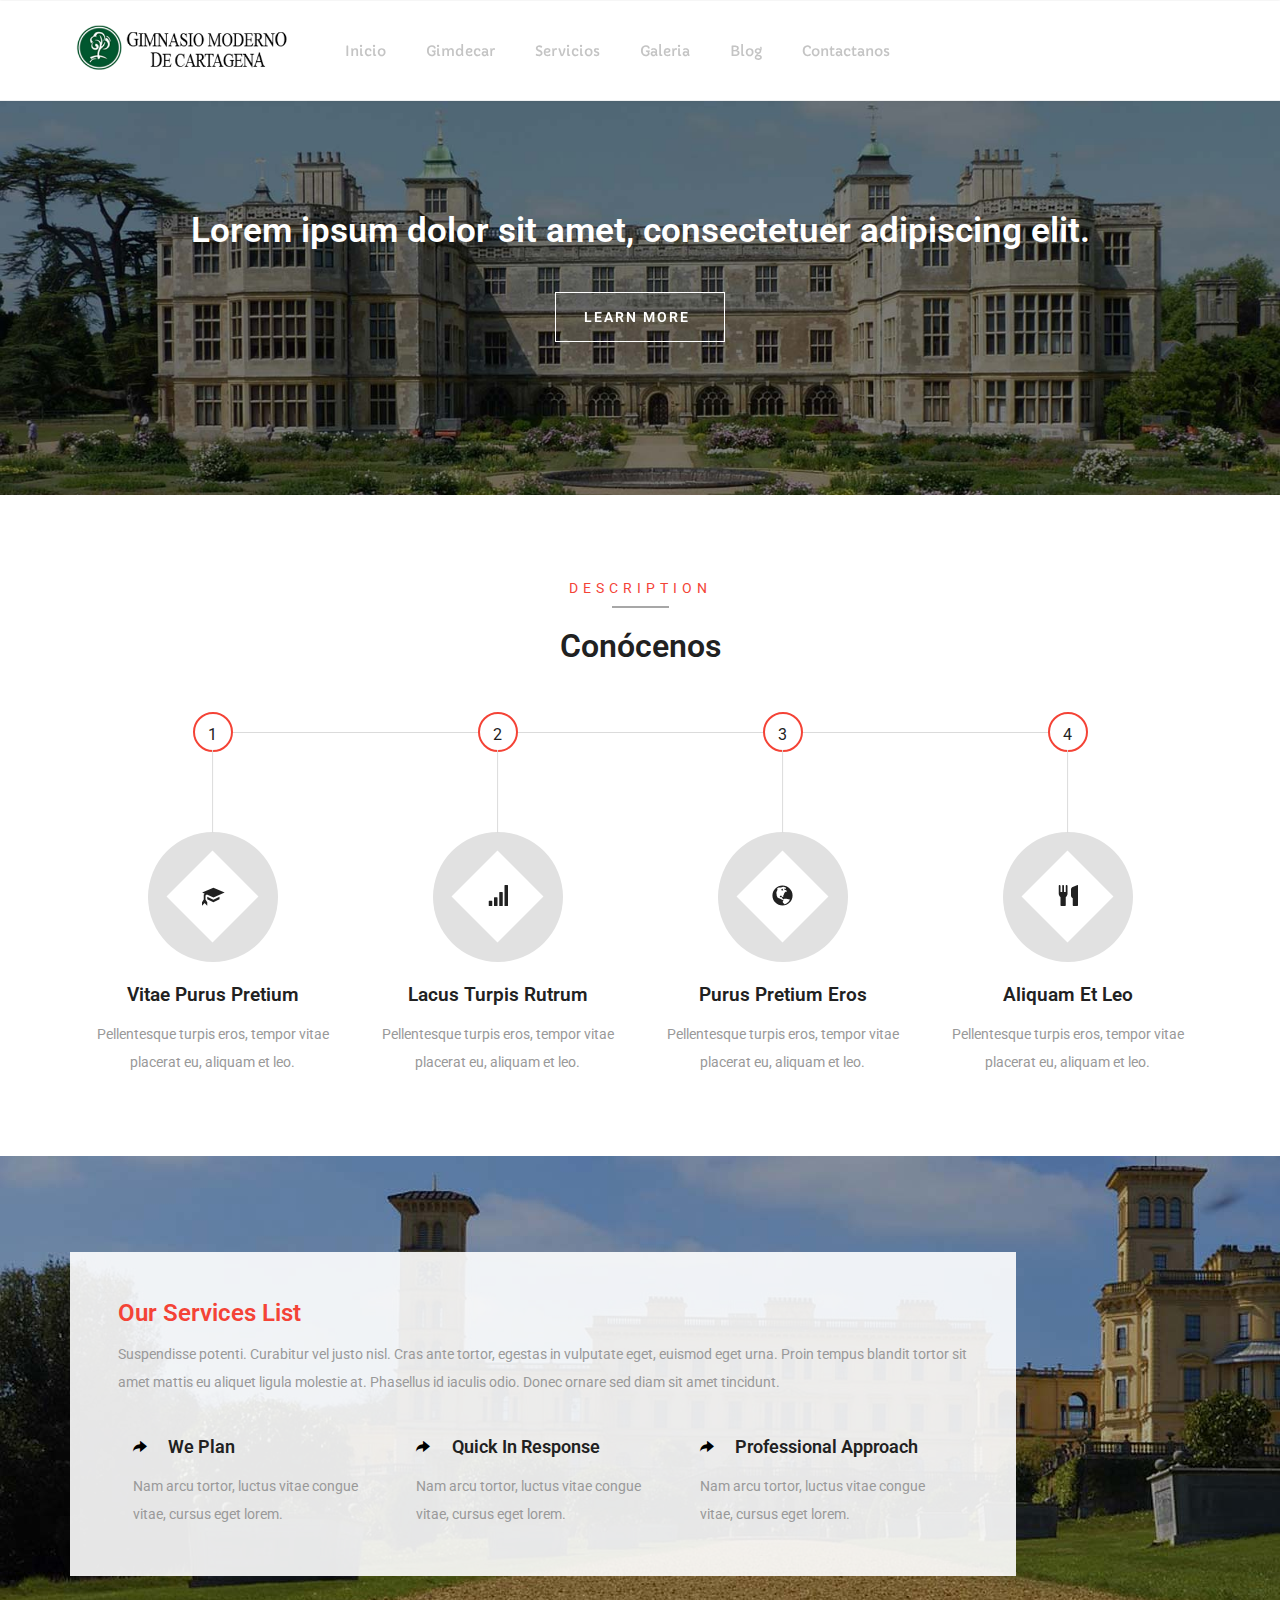
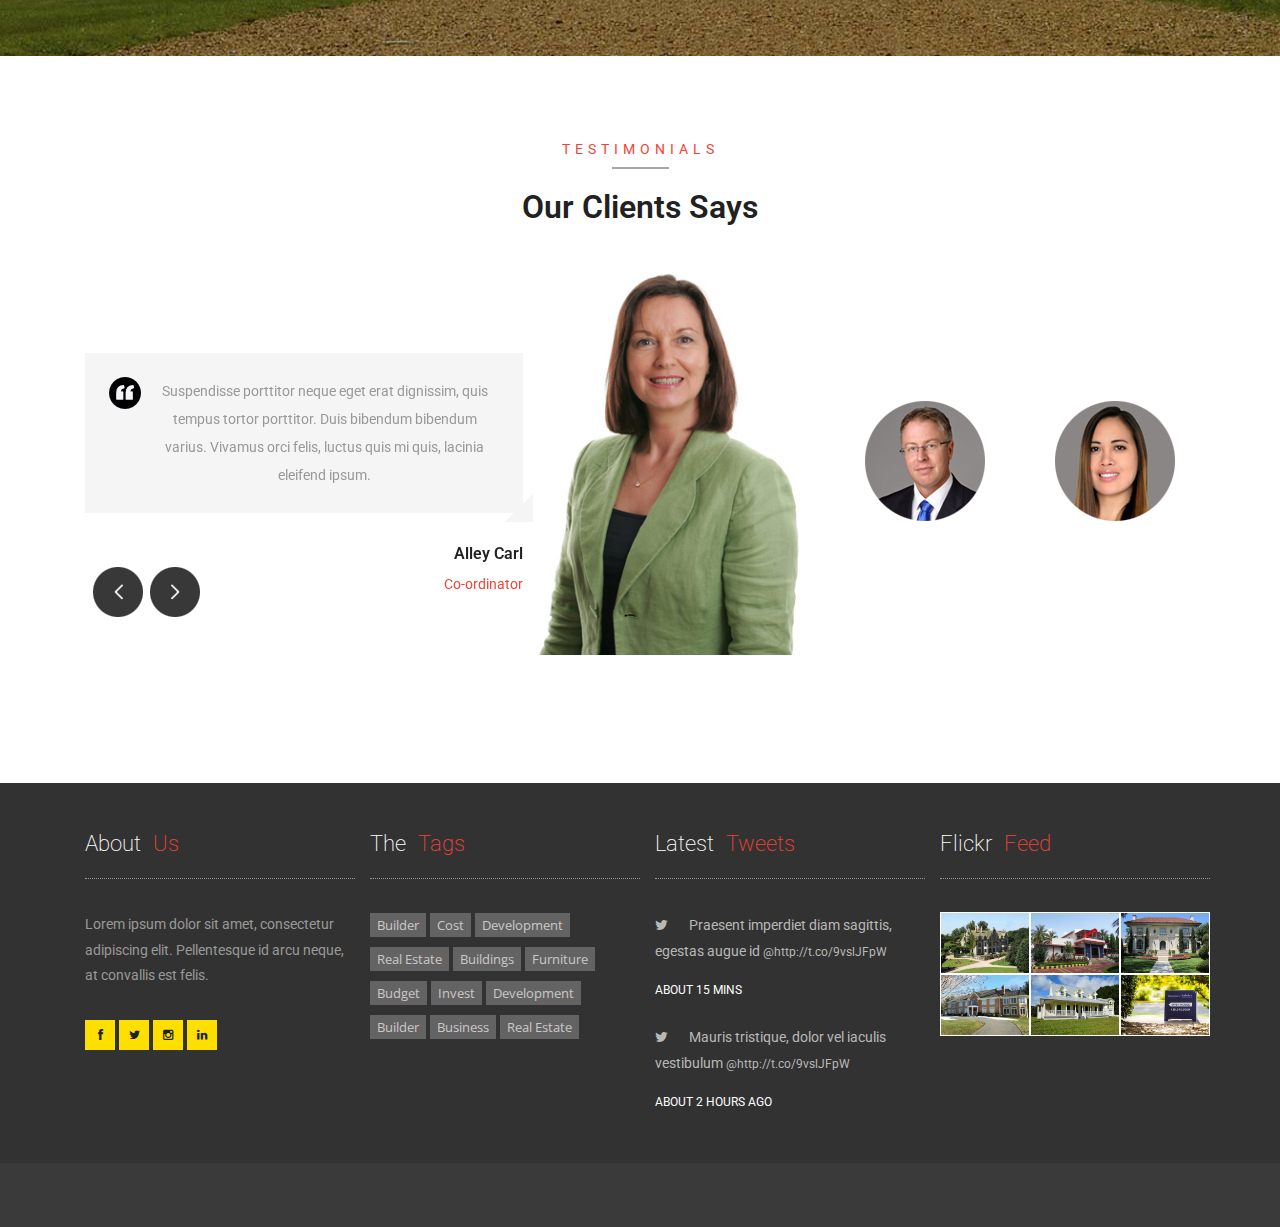
<file: index.html>
<!--
author: W3layouts
author URL: http://w3layouts.com
License: Creative Commons Attribution 3.0 Unported
License URL: http://creativecommons.org/licenses/by/3.0/
-->
<!DOCTYPE html>
<html lang="en">
<head>
<title>Mansion a Real Estates and Builders Category Flat Bootstrap Responsive Website Template | Home :: w3layouts</title>
<!-- for-mobile-apps -->
<meta name="viewport" content="width=device-width, initial-scale=1">
<meta http-equiv="Content-Type" content="text/html; charset=utf-8" />
<meta name="keywords" content="Mansion Responsive web template, Bootstrap Web Templates, Flat Web Templates, Android Compatible web template,
Smartphone Compatible web template, free webdesigns for Nokia, Samsung, LG, SonyEricsson, Motorola web design" />
<script type="application/x-javascript"> addEventListener("load", function() { setTimeout(hideURLbar, 0); }, false);
		function hideURLbar(){ window.scrollTo(0,1); } </script>
<!-- //for-mobile-apps -->
<link href="css/bootstrap.css" rel="stylesheet" type="text/css" media="all" />
<link href="css/style.css" rel="stylesheet" type="text/css" media="all" />
<link href="css/main.css" rel="stylesheet">
<link rel="stylesheet" href="css/flexslider.css" type="text/css" media="screen" property="" />
<!-- js -->
<script type="text/javascript" src="js/jquery-2.1.4.min.js"></script>
<!-- //js -->
<!-- font-awesome icons -->
<link href="css/font-awesome.css" rel="stylesheet" type="text/css" media="all" />
<!-- //font-awesome icons -->
<link href='//fonts.googleapis.com/css?family=Capriola' rel='stylesheet' type='text/css'>
<link href='//fonts.googleapis.com/css?family=Open+Sans:400,300,300italic,400italic,600,600italic,700,700italic,800,800italic' rel='stylesheet' type='text/css'>
</head>

<body>
<!-- banner -->


<header id="header">
		<nav id="main-menu" class="navbar navbar-default navbar-fixed-top" role="banner">
				<div class="container">
						<div class="navbar-header">
								<button type="button" class="navbar-toggle" data-toggle="collapse" data-target=".navbar-collapse">
										<span class="sr-only">Toggle navigation</span>
										<span class="icon-bar"></span>
										<span class="icon-bar"></span>
										<span class="icon-bar"></span>
								</button>
								<a class="navbar-brand" href="index.html"><img src="images/logo-gimdecar.png" alt="logo" height = "50 px" width = "220 px"></a>
						</div>

						<div class="collapse navbar-collapse navbar-right">
								<ul class="nav navbar-nav">
									<li><a href="index.html" data-hover="Home">Inicio</a></li>
									<li><a href="about.html" data-hover="About Us">Gimdecar</a></li>
									<li><a href="services.html" data-hover="Services">Servicios</a></li>
									<li><a href="gallery.html" data-hover="Gallery">Galeria</a></li>
									<li><a href="blog.html" data-hover="Blog">Blog</a></li>
									<li><a href="mail.html" data-hover="Mail Us">Contactanos</a></li>
								</ul>
						</div>
				</div><!--/.container-->
		</nav><!--/nav-->
</header><!--/header-->

<!-- //banner -->
<div class="work-bottom">
	<div class="container">
		<h2>Lorem ipsum dolor sit amet, consectetuer adipiscing elit.</h2>
		<div class="agileits_more">
			<a href="blog.html" class="button button--rayen button--border-thin button--text-thick button--text-upper button--size-s" data-text="Learn More"><span>Learn More</span></a>
		</div>
	</div>
</div>


<!-- //banner -->


<!-- work -->
	<div class="work">
		<div class="container">
			<p class="wthree_para">Description</p>
			<h3 class="w3ls_head">Conócenos</h3>
			<div class="agile_work_grids">
				<div class="col-md-3 agile_work_grid">
					<div class="agile_work_grid1 w3_agileits_work">
						<span>1</span>
					</div>
					<div class="agile_work_grid2 hvr-rectangle-out">
						<div class="agile_work_grid3">
							<span class="glyphicon glyphicon-education" aria-hidden="true"></span>
						</div>
					</div>
					<h4>vitae purus pretium</h4>
					<p>Pellentesque turpis eros, tempor vitae placerat eu, aliquam et leo.</p>
				</div>
				<div class="col-md-3 agile_work_grid">
					<div class="agile_work_grid1 w3_agileits_work1">
						<span>2</span>
					</div>
					<div class="agile_work_grid2 hvr-rectangle-out">
						<div class="agile_work_grid3">
							<span class="glyphicon glyphicon-signal" aria-hidden="true"></span>
						</div>
					</div>
					<h4>lacus turpis rutrum</h4>
					<p>Pellentesque turpis eros, tempor vitae placerat eu, aliquam et leo.</p>
				</div>
				<div class="col-md-3 agile_work_grid">
					<div class="agile_work_grid1 w3_agileits_work2">
						<span>3</span>
					</div>
					<div class="agile_work_grid2 hvr-rectangle-out">
						<div class="agile_work_grid3">
							<span class="glyphicon glyphicon-globe" aria-hidden="true"></span>
						</div>
					</div>
					<h4>purus pretium eros</h4>
					<p>Pellentesque turpis eros, tempor vitae placerat eu, aliquam et leo.</p>
				</div>
				<div class="col-md-3 agile_work_grid">
					<div class="agile_work_grid1 agile_work_grid1_four">
						<span>4</span>
					</div>
					<div class="agile_work_grid2 hvr-rectangle-out">
						<div class="agile_work_grid3">
							<span class="glyphicon glyphicon-cutlery" aria-hidden="true"></span>
						</div>
					</div>
					<h4>aliquam et leo</h4>
					<p>Pellentesque turpis eros, tempor vitae placerat eu, aliquam et leo.</p>
				</div>
				<div class="clearfix"> </div>
			</div>
		</div>
	</div>
<!-- //work -->

<!-- featured-services -->
	<div class="featured-services">
		<div class="container">
			<div class="w3_featured_services_grids">
				<h3>Our services list</h3>
				<p class="w3_odio">Suspendisse potenti. Curabitur vel justo nisl. Cras ante tortor, egestas
					in vulputate eget, euismod eget urna. Proin tempus blandit tortor sit
					amet mattis eu aliquet ligula molestie at.
					Phasellus id iaculis odio. Donec ornare sed diam sit amet tincidunt.</p>
				<div class="col-md-4 w3_featured_services_grid">
					<h4><span class="glyphicon glyphicon-share-alt" aria-hidden="true"></span>We plan</h4>
					<p>Nam arcu tortor, luctus vitae congue vitae, cursus eget lorem.</p>
				</div>
				<div class="col-md-4 w3_featured_services_grid">
					<h4><span class="glyphicon glyphicon-share-alt" aria-hidden="true"></span>quick in response</h4>
					<p>Nam arcu tortor, luctus vitae congue vitae, cursus eget lorem.</p>
				</div>
				<div class="col-md-4 w3_featured_services_grid">
					<h4><span class="glyphicon glyphicon-share-alt" aria-hidden="true"></span>professional approach</h4>
					<p>Nam arcu tortor, luctus vitae congue vitae, cursus eget lorem.</p>
				</div>
				<div class="clearfix"> </div>
			</div>
		</div>
	</div>
<!-- //featured-services -->


<!-- testimonials -->
	<div class="testimonials">
		<div class="container">
			<p class="wthree_para">Testimonials</p>
			<h3 class="w3ls_head">Our Clients says</h3>
			<div class="w3_testimonials_grids">
				<div id="slideshow" class="disabled">
					<button class="previous"><b>« Previous</b></button>
					<button class="next"><b>Next »</b></button>
					<div class="strip">
						<div class="slide sticky">
							<div class="w3_testimonials_grid">
							<div class="col-md-8 w3_testimonials_grid_left">
								<div class="w3_testimonials_grid_leftl">
									<div class="w3_testimonials_grid_leftl1">
										<p>Suspendisse porttitor neque eget erat dignissim,
											quis tempus tortor porttitor. Duis bibendum bibendum varius.
											Vivamus orci felis, luctus quis mi quis, lacinia eleifend ipsum.</p>
									</div>
									<h4>Alley Carl</h4>
									<p class="w3_builder">Co-ordinator</p>
								</div>
								<div class="w3_testimonials_grid_leftr">
									<img src="images/2-.jpg" alt=" " class="img-responsive" />
								</div>
								<div class="clearfix"> </div>
							</div>
							<div class="col-md-2 w3_testimonials_grid_right">
								<img src="images/1.png" alt=" " class="img-responsive" />
							</div>
							<div class="col-md-2 w3_testimonials_grid_right">
								<img src="images/2.png" alt=" " class="img-responsive" />
							</div>
							<div class="clearfix"> </div>
						</div>
						</div>
						<div class="slide">
							<div class="w3_testimonials_grid">
							<div class="col-md-8 w3_testimonials_grid_left">
								<div class="w3_testimonials_grid_leftl">
									<div class="w3_testimonials_grid_leftl1">
										<p>Suspendisse porttitor neque eget erat dignissim,
											quis tempus tortor porttitor. Duis bibendum bibendum varius.
											Vivamus orci felis, luctus quis mi quis, lacinia eleifend ipsum.</p>
									</div>
									<h4>Willium Mark</h4>
									<p class="w3_builder">Builder</p>
								</div>
								<div class="w3_testimonials_grid_leftr">
									<img src="images/1-.jpg" alt=" " class="img-responsive" />
								</div>
								<div class="clearfix"> </div>
							</div>
							<div class="col-md-2 w3_testimonials_grid_right">
								<img src="images/2.png" alt=" " class="img-responsive" />
							</div>
							<div class="col-md-2 w3_testimonials_grid_right">
								<img src="images/3.png" alt=" " class="img-responsive" />
							</div>
							<div class="clearfix"> </div>
						</div>
						</div>
						<div class="slide">
							<div class="w3_testimonials_grid">
							<div class="col-md-8 w3_testimonials_grid_left">
								<div class="w3_testimonials_grid_leftl">
									<div class="w3_testimonials_grid_leftl1">
										<p>Suspendisse porttitor neque eget erat dignissim,
											quis tempus tortor porttitor. Duis bibendum bibendum varius.
											Vivamus orci felis, luctus quis mi quis, lacinia eleifend ipsum.</p>
									</div>
									<h4>Lii Paul</h4>
									<p class="w3_builder">Builder</p>
								</div>
								<div class="w3_testimonials_grid_leftr">
									<img src="images/3-.jpg" alt=" " class="img-responsive" />
								</div>
								<div class="clearfix"> </div>
							</div>
							<div class="col-md-2 w3_testimonials_grid_right">
								<img src="images/1.png" alt=" " class="img-responsive" />
							</div>
							<div class="col-md-2 w3_testimonials_grid_right">
								<img src="images/3.png" alt=" " class="img-responsive" />
							</div>
							<div class="clearfix"> </div>
						</div>
						</div>
					</div>
				</div>
				<!-- Script includes -->
				<script src="js/slideshow.min.js"></script>
				<script src="js/launcher.js"></script>
			</div>
		</div>
	</div>
<!-- //testimonials -->
<!-- footer -->
	<div class="footer">
		<div class="agileinfo_footer_bottom">
			<div class="container">
				<div class="col-md-3 agileinfo_footer_bottom_grid">
					<h3>About <span>Us</span></h3>
					<p>Lorem ipsum dolor sit amet, consectetur adipiscing elit. Pellentesque
						id arcu neque, at convallis est felis.</p>
					<ul class="social-nav model-3d-0 footer-social w3_agile_social">
						<li><a href="#" class="facebook">
							  <div class="front"><i class="fa fa-facebook" aria-hidden="true"></i></div>
							  <div class="back"><i class="fa fa-facebook" aria-hidden="true"></i></div></a></li>
						<li><a href="#" class="twitter">
							  <div class="front"><i class="fa fa-twitter" aria-hidden="true"></i></div>
							  <div class="back"><i class="fa fa-twitter" aria-hidden="true"></i></div></a></li>
						<li><a href="#" class="instagram">
							  <div class="front"><i class="fa fa-instagram" aria-hidden="true"></i></div>
							  <div class="back"><i class="fa fa-instagram" aria-hidden="true"></i></div></a></li>
						<li><a href="#" class="pinterest">
							  <div class="front"><i class="fa fa-linkedin" aria-hidden="true"></i></div>
							  <div class="back"><i class="fa fa-linkedin" aria-hidden="true"></i></div></a></li>
					</ul>
				</div>
				<div class="col-md-3 agileinfo_footer_bottom_grid">
					<h3>The <span>Tags</span></h3>
					<div class="unorder">
						<ul class="tag2 tag_agileinfo">
							<li><a href="single.html">Builder</a></li>
							<li><a href="single.html">Cost</a></li>
							<li><a href="single.html">Development</a></li>
						</ul>
						<ul class="tag2 tag_agileinfo">
							<li><a href="single.html">Real Estate</a></li>
							<li><a href="single.html">Buildings</a></li>
							<li><a href="single.html">Furniture</a></li>
						</ul>
						<ul class="tag2 tag_agileinfo">
							<li><a href="single.html">Budget</a></li>
							<li><a href="single.html">Invest</a></li>
							<li><a href="single.html">Development</a></li>
						</ul>
						<ul class="tag2 tag_agileinfo">
							<li><a href="single.html">Builder</a></li>
							<li><a href="single.html">Business</a></li>
							<li><a href="single.html">Real Estate</a></li>
						</ul>
					</div>
				</div>
				<div class="col-md-3 agileinfo_footer_bottom_grid">
					<h3>Latest <span>Tweets</span></h3>
					<ul class="twi agileits_twitter">
						<li><i class="fa fa-twitter" aria-hidden="true"></i>Praesent imperdiet diam sagittis, egestas augue id <a href="#" class="mail">
						@http://t.co/9vslJFpW</a> <span>ABOUT 15 MINS</span></li>
						<li><i class="fa fa-twitter" aria-hidden="true"></i>Mauris tristique, dolor vel iaculis vestibulum<a href="#" class="mail">
						@http://t.co/9vslJFpW</a> <span>ABOUT 2 HOURS AGO</span></li>
					</ul>
				</div>
				<div class="col-md-3 agileinfo_footer_bottom_grid">
					<h3>Flickr <span>Feed</span></h3>
					<div class="flickr-grids">
						<div class="flickr-grid agileits_w3layouts_flickr">
							<a href="single.html"><img src="images/3.jpg" alt=" " class="img-responsive" /></a>
						</div>
						<div class="flickr-grid  agileits_w3layouts_flickr">
							<a href="single.html"><img src="images/5.jpg" alt=" " class="img-responsive" /></a>
						</div>
						<div class="flickr-grid  agileits_w3layouts_flickr">
							<a href="single.html"><img src="images/4.jpg" alt=" " class="img-responsive" /></a>
						</div>
						<div class="clearfix"> </div>

						<div class="flickr-grid  agileits_w3layouts_flickr">
							<a href="single.html"><img src="images/6.jpg" alt=" " class="img-responsive" /></a>
						</div>
						<div class="flickr-grid  agileits_w3layouts_flickr">
							<a href="single.html"><img src="images/7.jpg" alt=" " class="img-responsive" /></a>
						</div>
						<div class="flickr-grid  agileits_w3layouts_flickr">
							<a href="single.html"><img src="images/8.jpg" alt=" " class="img-responsive" /></a>
						</div>
						<div class="clearfix"> </div>
					</div>
				</div>
				<div class="clearfix"> </div>
			</div>
		</div>
		<div class="agileinfo_footer_bottom1">
			<div class="container">
				<div class="clearfix"> </div>
			</div>
		</div>
	</div>
<!-- //footer -->
<!-- for bootstrap working -->
	<script src="js/bootstrap.js"></script>
<!-- //for bootstrap working -->
<!-- start-smoth-scrolling -->
<script type="text/javascript" src="js/move-top.js"></script>
<script type="text/javascript" src="js/easing.js"></script>
<script type="text/javascript">
	jQuery(document).ready(function($) {
		$(".scroll").click(function(event){
			event.preventDefault();
			$('html,body').animate({scrollTop:$(this.hash).offset().top},1000);
		});
	});
</script>
<!-- start-smoth-scrolling -->
<!-- here stars scrolling icon -->
	<script type="text/javascript">
		$(document).ready(function() {
			/*
				var defaults = {
				containerID: 'toTop', // fading element id
				containerHoverID: 'toTopHover', // fading element hover id
				scrollSpeed: 1200,
				easingType: 'linear'
				};
			*/

			$().UItoTop({ easingType: 'easeOutQuart' });

			});
	</script>
<!-- //here ends scrolling icon -->
</body>
</html>
</file>
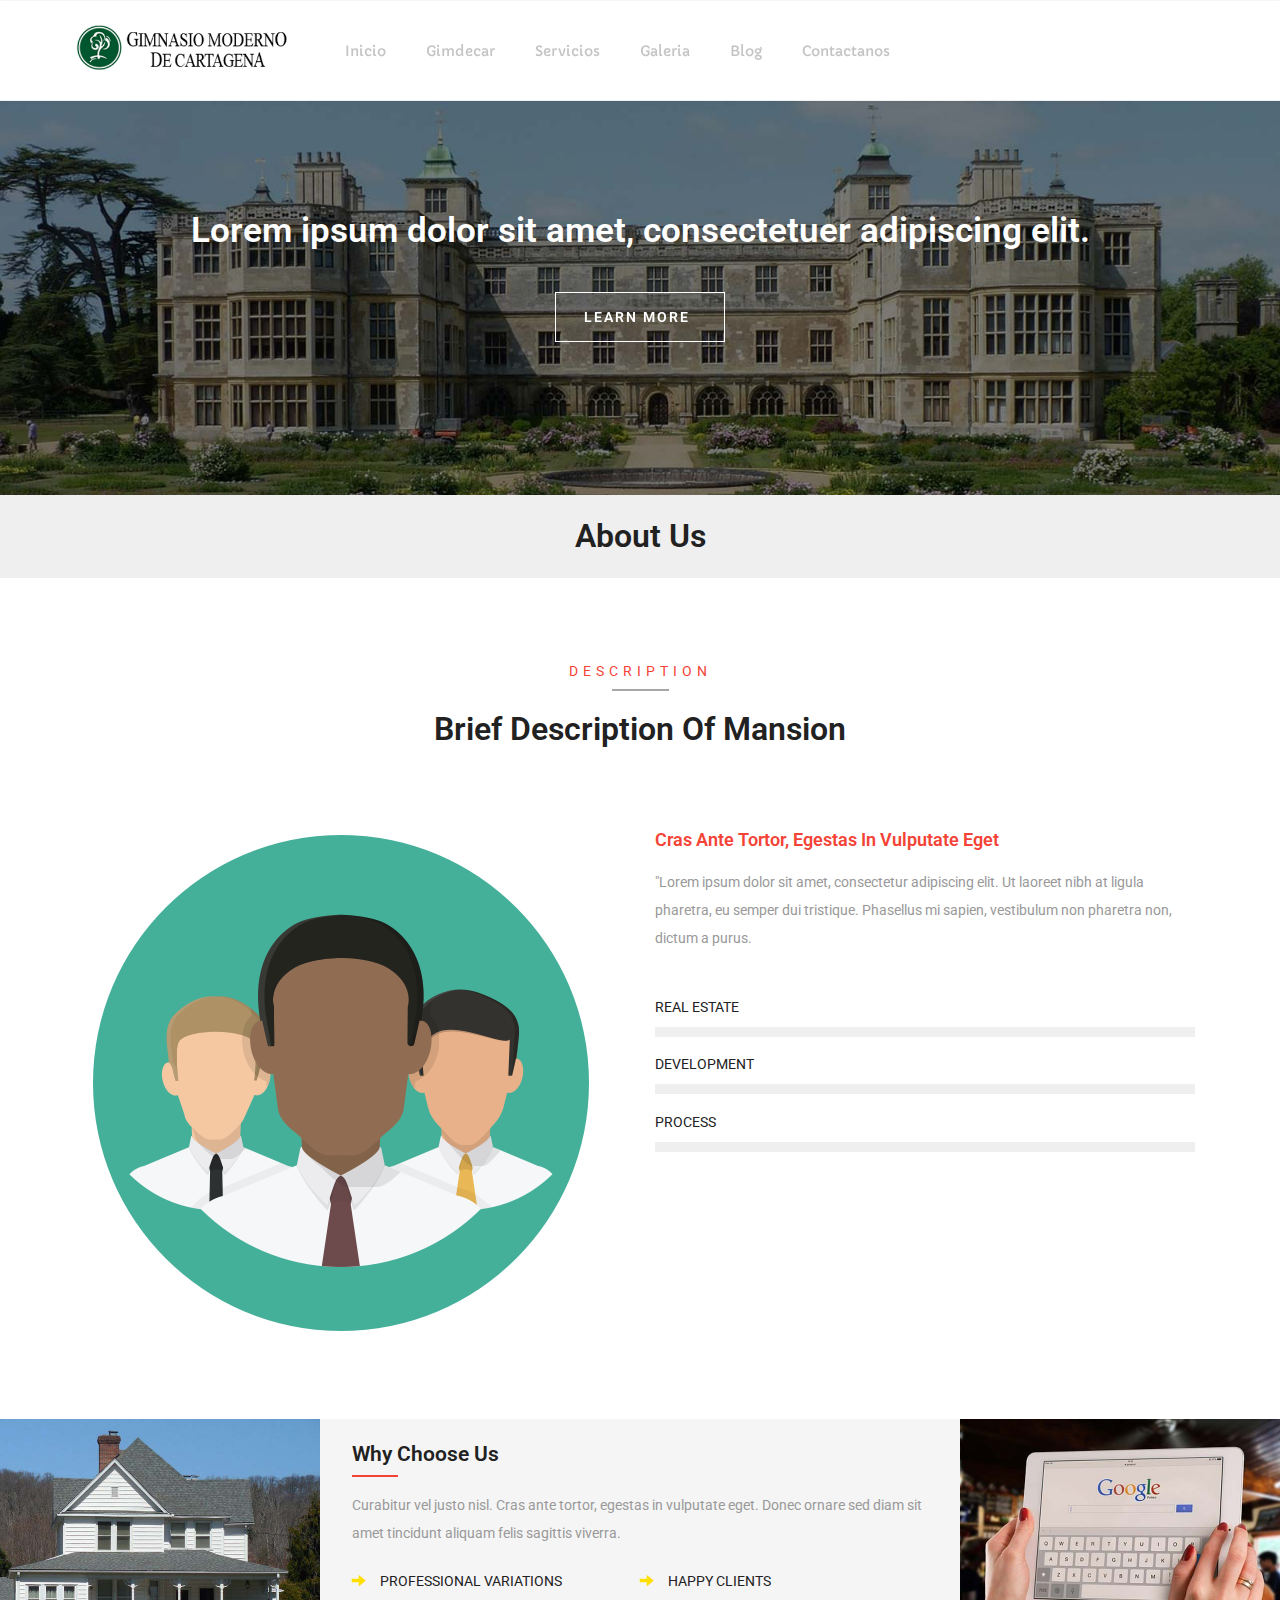
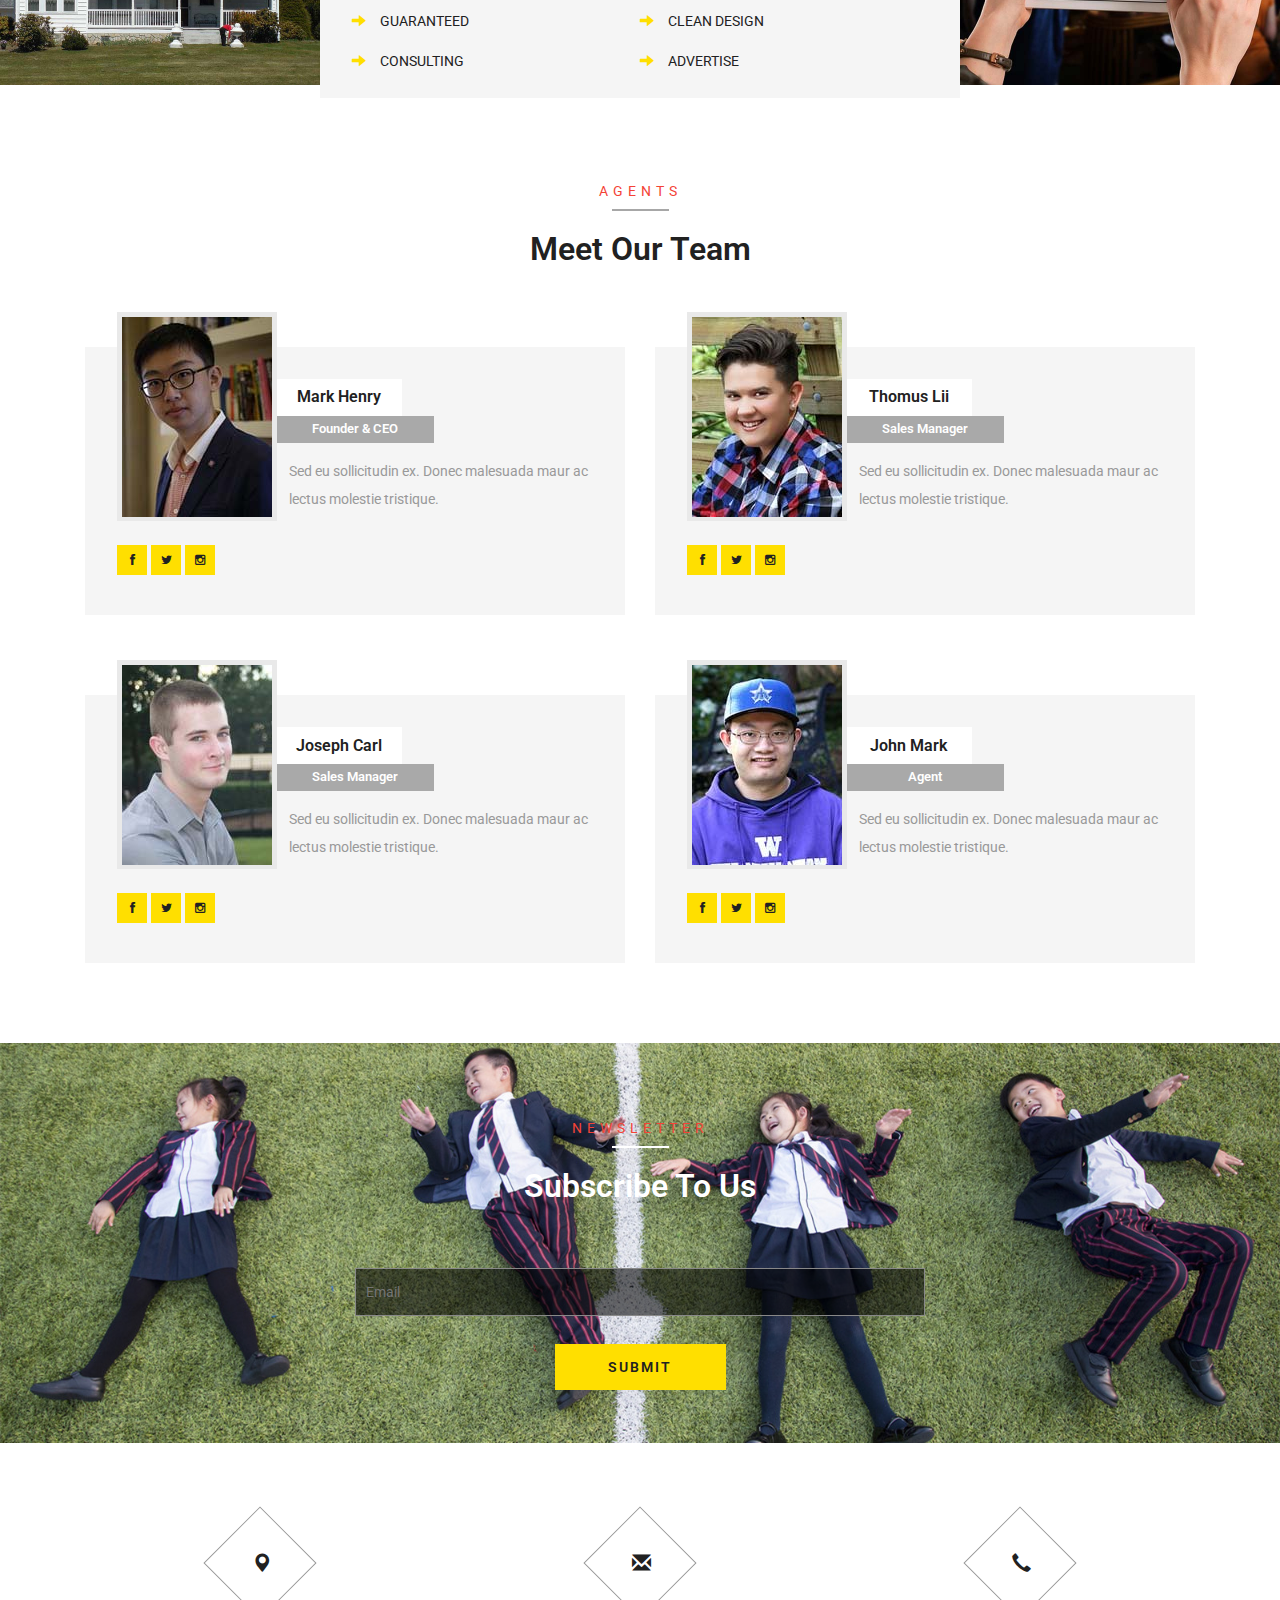
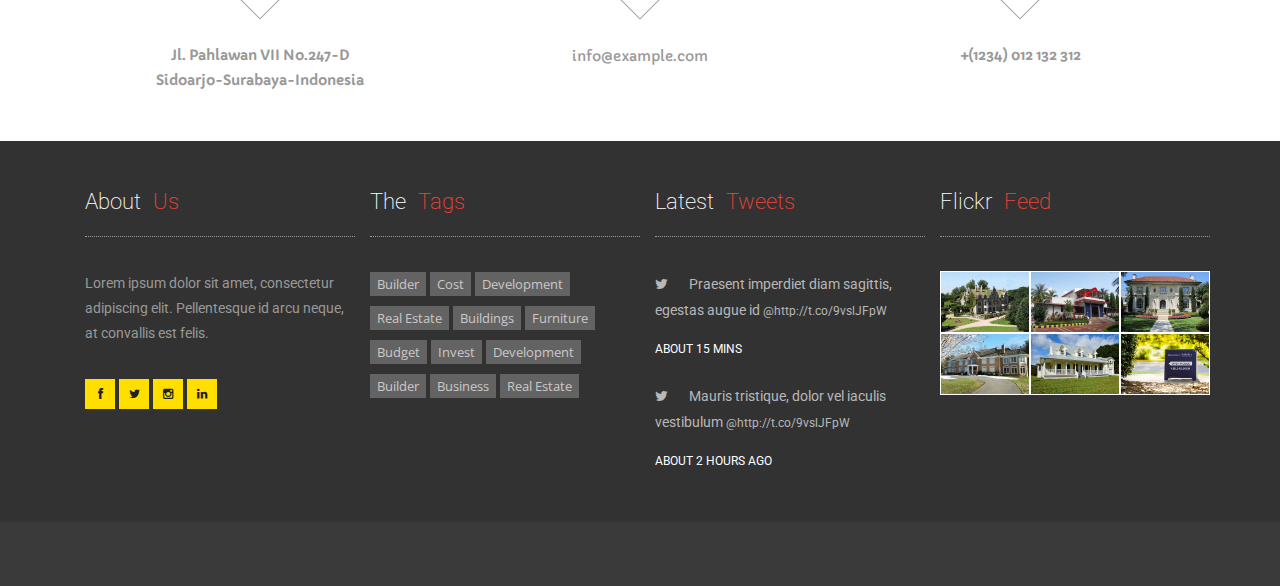
<file: about.html>
<!--
author: W3layouts
author URL: http://w3layouts.com
License: Creative Commons Attribution 3.0 Unported
License URL: http://creativecommons.org/licenses/by/3.0/
-->
<!DOCTYPE html>
<html lang="en">
<head>
<title>Mansion a Real Estates and Builders Category Flat Bootstrap Responsive Website Template | About Us :: w3layouts</title>
<!-- for-mobile-apps -->
<meta name="viewport" content="width=device-width, initial-scale=1">
<meta http-equiv="Content-Type" content="text/html; charset=utf-8" />
<meta name="keywords" content="Mansion Responsive web template, Bootstrap Web Templates, Flat Web Templates, Android Compatible web template,
Smartphone Compatible web template, free webdesigns for Nokia, Samsung, LG, SonyEricsson, Motorola web design" />
<script type="application/x-javascript"> addEventListener("load", function() { setTimeout(hideURLbar, 0); }, false);
		function hideURLbar(){ window.scrollTo(0,1); } </script>
<!-- //for-mobile-apps -->
<link href="css/bootstrap.css" rel="stylesheet" type="text/css" media="all" />
<link href="css/style.css" rel="stylesheet" type="text/css" media="all" />
<link href="css/main.css" rel="stylesheet">
<link rel="stylesheet" href="css/flexslider.css" type="text/css" media="screen" property="" />
<!-- js -->
<script type="text/javascript" src="js/jquery-2.1.4.min.js"></script>
<!-- //js -->
<!-- font-awesome icons -->
<link href="css/font-awesome.css" rel="stylesheet" type="text/css" media="all" />
<!-- //font-awesome icons -->
<link href='//fonts.googleapis.com/css?family=Capriola' rel='stylesheet' type='text/css'>
<link href='//fonts.googleapis.com/css?family=Open+Sans:400,300,300italic,400italic,600,600italic,700,700italic,800,800italic' rel='stylesheet' type='text/css'>

</head>

<body>
	<!-- banner -->
	<header id="header">
			<nav id="main-menu" class="navbar navbar-default navbar-fixed-top" role="banner">
					<div class="container">
							<div class="navbar-header">
									<button type="button" class="navbar-toggle" data-toggle="collapse" data-target=".navbar-collapse">
											<span class="sr-only">Toggle navigation</span>
											<span class="icon-bar"></span>
											<span class="icon-bar"></span>
											<span class="icon-bar"></span>
									</button>
									<a class="navbar-brand" href="index.html"><img src="images/logo-gimdecar.png" alt="logo" height = "50 px" width = "220 px"></a>
							</div>

							<div class="collapse navbar-collapse navbar-right">
									<ul class="nav navbar-nav">
										<li><a href="index.html" data-hover="Home">Inicio</a></li>
										<li><a href="about.html" data-hover="About Us">Gimdecar</a></li>
										<li><a href="services.html" data-hover="Services">Servicios</a></li>
										<li><a href="gallery.html" data-hover="Gallery">Galeria</a></li>
										<li><a href="blog.html" data-hover="Blog">Blog</a></li>
										<li><a href="mail.html" data-hover="Mail Us">Contactanos</a></li>
									</ul>
							</div>
					</div><!--/.container-->
			</nav><!--/nav-->
	</header><!--/header-->

	<!-- //banner -->
	<div class="work-bottom">
		<div class="container">
			<h2>Lorem ipsum dolor sit amet, consectetuer adipiscing elit.</h2>
			<div class="agileits_more">
				<a href="blog.html" class="button button--rayen button--border-thin button--text-thick button--text-upper button--size-s" data-text="Learn More"><span>Learn More</span></a>
			</div>
		</div>
	</div>

<!-- service-breadcrumb -->
	<div class="service-breadcrumb">
		<div class="container">
			<h2>About Us</h2>
		</div>
	</div>
<!-- //service-breadcrumb -->

<!-- about -->
	<div class="about">
		<div class="container">
			<p class="wthree_para">Description</p>
			<h3 class="w3ls_head">brief description of mansion</h3>
			<div class="wthree_about_grids">
				<div class="col-md-6 wthree_about_grid_left">
					<img src="images/12.png" alt=" " class="img-responsive" />
				</div>
				<div class="col-md-6 wthree_about_grid_right">
					<h4>Cras ante tortor, egestas in vulputate eget</h4>
					<p>"Lorem ipsum dolor sit amet, consectetur adipiscing elit. Ut laoreet
						nibh at ligula pharetra, eu semper dui tristique. Phasellus mi sapien,
						vestibulum non pharetra non, dictum a purus.</p>
					<div class='bar_group'>
						<div class='bar_group__bar thin elastic' label='Real Estate' value='80'></div>
						<div class='bar_group__bar thin elastic' label='Development' value='60'></div>
						<div class='bar_group__bar thin elastic' label='Process' value='160'></div>
					</div>
					<script src="js/bars.js"></script>
				</div>
				<div class="clearfix"> </div>
			</div>
		</div>
	</div>
<!-- //about -->

<!-- choose-us -->
	<div class="choose-us">
		<div class="col-md-3 w3ls_choose_us_left">
			<img src="images/14.jpg" alt=" " class="img-responsive" />
		</div>
		<div class="col-md-6 w3ls_choose_us_right">
			<h3>why choose us</h3>
			<p>Curabitur vel justo nisl. Cras ante tortor, egestas in vulputate eget.
				Donec ornare sed diam sit amet tincidunt aliquam felis sagittis viverra.</p>
			<div class="col-md-6 w3ls_choose_us_right1">
				<ul>
					<li><a href="single.html"><span class="glyphicon glyphicon-arrow-right" aria-hidden="true"></span>professional variations</a></li>
					<li><a href="single.html"><span class="glyphicon glyphicon-arrow-right" aria-hidden="true"></span>guaranteed</a></li>
					<li><a href="single.html"><span class="glyphicon glyphicon-arrow-right" aria-hidden="true"></span>consulting</a></li>
				</ul>
			</div>
			<div class="col-md-6 w3ls_choose_us_right1">
				<ul>
					<li><a href="single.html"><span class="glyphicon glyphicon-arrow-right" aria-hidden="true"></span>happy clients</a></li>
					<li><a href="single.html"><span class="glyphicon glyphicon-arrow-right" aria-hidden="true"></span>clean design</a></li>
					<li><a href="single.html"><span class="glyphicon glyphicon-arrow-right" aria-hidden="true"></span>advertise</a></li>
				</ul>
			</div>
			<div class="clearfix"> </div>
		</div>
		<div class="col-md-3 w3ls_choose_us_left">
			<img src="images/15.jpg" alt=" " class="img-responsive" />
		</div>
		<div class="clearfix"> </div>
	</div>
<!-- //choose-us -->
<!-- team -->
	<div class="team">
		<div class="container">
			<p class="wthree_para">Agents</p>
			<h3 class="w3ls_head">meet our team</h3>
			<div class="agileinfo_team_grids">
				<div class="col-md-6 agileinfo_team_grid">
					<div class="agileinfo_team_grid1">
						<div class="agileinfo_team_grid1_text">
							<div class="agileinfo_team_grid1_pos">
								<img src="images/16.jpg" alt=" " class="img-responsive" />
							</div>
							<h4>Mark Henry</h4>
							<h5>Founder & CEO</h5>
							<p>Sed eu sollicitudin ex. Donec malesuada maur ac lectus molestie tristique.</p>
						</div>
						<ul class="social-nav model-3d-0 footer-social agile_social">
							<li><a href="#" class="facebook">
								<div class="front"><i class="fa fa-facebook" aria-hidden="true"></i></div>
								<div class="back"><i class="fa fa-facebook" aria-hidden="true"></i></div></a></li>
							<li><a href="#" class="twitter">
								<div class="front"><i class="fa fa-twitter" aria-hidden="true"></i></div>
								<div class="back"><i class="fa fa-twitter" aria-hidden="true"></i></div></a></li>
							<li><a href="#" class="instagram">
								<div class="front"><i class="fa fa-instagram" aria-hidden="true"></i></div>
								<div class="back"><i class="fa fa-instagram" aria-hidden="true"></i></div></a></li>
						</ul>
					</div>
				</div>
				<div class="col-md-6 agileinfo_team_grid">
					<div class="agileinfo_team_grid1">
						<div class="agileinfo_team_grid1_text">
							<div class="agileinfo_team_grid1_pos">
								<img src="images/17.jpg" alt=" " class="img-responsive" />
							</div>
							<h4>Thomus Lii</h4>
							<h5>Sales Manager</h5>
							<p>Sed eu sollicitudin ex. Donec malesuada maur ac lectus molestie tristique.</p>
						</div>
						<ul class="social-nav model-3d-0 footer-social agile_social">
							<li><a href="#" class="facebook">
								<div class="front"><i class="fa fa-facebook" aria-hidden="true"></i></div>
								<div class="back"><i class="fa fa-facebook" aria-hidden="true"></i></div></a></li>
							<li><a href="#" class="twitter">
								<div class="front"><i class="fa fa-twitter" aria-hidden="true"></i></div>
								<div class="back"><i class="fa fa-twitter" aria-hidden="true"></i></div></a></li>
							<li><a href="#" class="instagram">
								<div class="front"><i class="fa fa-instagram" aria-hidden="true"></i></div>
								<div class="back"><i class="fa fa-instagram" aria-hidden="true"></i></div></a></li>
						</ul>
					</div>
				</div>
				<div class="clearfix"> </div>
			</div>
			<div class="agileinfo_team_grids">
				<div class="col-md-6 agileinfo_team_grid">
					<div class="agileinfo_team_grid1">
						<div class="agileinfo_team_grid1_text">
							<div class="agileinfo_team_grid1_pos">
								<img src="images/19.jpg" alt=" " class="img-responsive" />
							</div>
							<h4>Joseph Carl</h4>
							<h5>Sales Manager</h5>
							<p>Sed eu sollicitudin ex. Donec malesuada maur ac lectus molestie tristique.</p>
						</div>
						<ul class="social-nav model-3d-0 footer-social agile_social">
							<li><a href="#" class="facebook">
								<div class="front"><i class="fa fa-facebook" aria-hidden="true"></i></div>
								<div class="back"><i class="fa fa-facebook" aria-hidden="true"></i></div></a></li>
							<li><a href="#" class="twitter">
								<div class="front"><i class="fa fa-twitter" aria-hidden="true"></i></div>
								<div class="back"><i class="fa fa-twitter" aria-hidden="true"></i></div></a></li>
							<li><a href="#" class="instagram">
								<div class="front"><i class="fa fa-instagram" aria-hidden="true"></i></div>
								<div class="back"><i class="fa fa-instagram" aria-hidden="true"></i></div></a></li>
						</ul>
					</div>
				</div>
				<div class="col-md-6 agileinfo_team_grid">
					<div class="agileinfo_team_grid1">
						<div class="agileinfo_team_grid1_text">
							<div class="agileinfo_team_grid1_pos">
								<img src="images/18.jpg" alt=" " class="img-responsive" />
							</div>
							<h4>John Mark</h4>
							<h5>Agent</h5>
							<p>Sed eu sollicitudin ex. Donec malesuada maur ac lectus molestie tristique.</p>
						</div>
						<ul class="social-nav model-3d-0 footer-social agile_social">
							<li><a href="#" class="facebook">
								<div class="front"><i class="fa fa-facebook" aria-hidden="true"></i></div>
								<div class="back"><i class="fa fa-facebook" aria-hidden="true"></i></div></a></li>
							<li><a href="#" class="twitter">
								<div class="front"><i class="fa fa-twitter" aria-hidden="true"></i></div>
								<div class="back"><i class="fa fa-twitter" aria-hidden="true"></i></div></a></li>
							<li><a href="#" class="instagram">
								<div class="front"><i class="fa fa-instagram" aria-hidden="true"></i></div>
								<div class="back"><i class="fa fa-instagram" aria-hidden="true"></i></div></a></li>
						</ul>
					</div>
				</div>
				<div class="clearfix"> </div>
			</div>
		</div>
	</div>
<!-- //team -->
<!-- newsletter -->
	<div class="agileits_w3layouts newsletter">
		<div class="container">
			<p class="wthree_para wthree_para1">Newsletter</p>
			<h3 class="w3ls_head w3ls_head1">Subscribe to us</h3>
			<form action="#" method="post">
				<input class="email" type="email" name="Email" placeholder="Email" required="">
				<input type="submit" value="Submit">
			</form>
		</div>
	</div>
<!-- //newsletter -->
<!-- footer -->
	<div class="footer">
		<div class="container">
			<div class="w3agile_footer_grid">
				<div class="col-md-4 w3agile_footer_grid_left">
					<div class="w3agile_footer_grid_left1">
						<span class="glyphicon glyphicon-map-marker" aria-hidden="true"></span>
					</div>
					<h4>Jl. Pahlawan VII No.247-D <span>Sidoarjo-Surabaya-Indonesia</span></h4>
				</div>
				<div class="col-md-4 w3agile_footer_grid_left">
					<div class="w3agile_footer_grid_left1">
						<span class="glyphicon glyphicon-envelope" aria-hidden="true"></span>
					</div>
					<a href="mailto:info@example.com">info@example.com</a>
				</div>
				<div class="col-md-4 w3agile_footer_grid_left">
					<div class="w3agile_footer_grid_left1">
						<span class="glyphicon glyphicon-earphone" aria-hidden="true"></span>
					</div>
					<h4>+(1234) 012 132 312</h4>
				</div>
				<div class="clearfix"> </div>
			</div>
		</div>
		<div class="agileinfo_footer_bottom">
			<div class="container">
				<div class="col-md-3 agileinfo_footer_bottom_grid">
					<h3>About <span>Us</span></h3>
					<p>Lorem ipsum dolor sit amet, consectetur adipiscing elit. Pellentesque
						id arcu neque, at convallis est felis.</p>
					<ul class="social-nav model-3d-0 footer-social w3_agile_social">
						<li><a href="#" class="facebook">
							  <div class="front"><i class="fa fa-facebook" aria-hidden="true"></i></div>
							  <div class="back"><i class="fa fa-facebook" aria-hidden="true"></i></div></a></li>
						<li><a href="#" class="twitter">
							  <div class="front"><i class="fa fa-twitter" aria-hidden="true"></i></div>
							  <div class="back"><i class="fa fa-twitter" aria-hidden="true"></i></div></a></li>
						<li><a href="#" class="instagram">
							  <div class="front"><i class="fa fa-instagram" aria-hidden="true"></i></div>
							  <div class="back"><i class="fa fa-instagram" aria-hidden="true"></i></div></a></li>
						<li><a href="#" class="pinterest">
							  <div class="front"><i class="fa fa-linkedin" aria-hidden="true"></i></div>
							  <div class="back"><i class="fa fa-linkedin" aria-hidden="true"></i></div></a></li>
					</ul>
				</div>
				<div class="col-md-3 agileinfo_footer_bottom_grid">
					<h3>The <span>Tags</span></h3>
					<div class="unorder">
						<ul class="tag2 tag_agileinfo">
							<li><a href="single.html">Builder</a></li>
							<li><a href="single.html">Cost</a></li>
							<li><a href="single.html">Development</a></li>
						</ul>
						<ul class="tag2 tag_agileinfo">
							<li><a href="single.html">Real Estate</a></li>
							<li><a href="single.html">Buildings</a></li>
							<li><a href="single.html">Furniture</a></li>
						</ul>
						<ul class="tag2 tag_agileinfo">
							<li><a href="single.html">Budget</a></li>
							<li><a href="single.html">Invest</a></li>
							<li><a href="single.html">Development</a></li>
						</ul>
						<ul class="tag2 tag_agileinfo">
							<li><a href="single.html">Builder</a></li>
							<li><a href="single.html">Business</a></li>
							<li><a href="single.html">Real Estate</a></li>
						</ul>
					</div>
				</div>
				<div class="col-md-3 agileinfo_footer_bottom_grid">
					<h3>Latest <span>Tweets</span></h3>
					<ul class="twi agileits_twitter">
						<li><i class="fa fa-twitter" aria-hidden="true"></i>Praesent imperdiet diam sagittis, egestas augue id <a href="#" class="mail">
						@http://t.co/9vslJFpW</a> <span>ABOUT 15 MINS</span></li>
						<li><i class="fa fa-twitter" aria-hidden="true"></i>Mauris tristique, dolor vel iaculis vestibulum<a href="#" class="mail">
						@http://t.co/9vslJFpW</a> <span>ABOUT 2 HOURS AGO</span></li>
					</ul>
				</div>
				<div class="col-md-3 agileinfo_footer_bottom_grid">
					<h3>Flickr <span>Feed</span></h3>
					<div class="flickr-grids">
						<div class="flickr-grid agileits_w3layouts_flickr">
							<a href="single.html"><img src="images/3.jpg" alt=" " class="img-responsive" /></a>
						</div>
						<div class="flickr-grid  agileits_w3layouts_flickr">
							<a href="single.html"><img src="images/5.jpg" alt=" " class="img-responsive" /></a>
						</div>
						<div class="flickr-grid  agileits_w3layouts_flickr">
							<a href="single.html"><img src="images/4.jpg" alt=" " class="img-responsive" /></a>
						</div>
						<div class="clearfix"> </div>

						<div class="flickr-grid  agileits_w3layouts_flickr">
							<a href="single.html"><img src="images/6.jpg" alt=" " class="img-responsive" /></a>
						</div>
						<div class="flickr-grid  agileits_w3layouts_flickr">
							<a href="single.html"><img src="images/7.jpg" alt=" " class="img-responsive" /></a>
						</div>
						<div class="flickr-grid  agileits_w3layouts_flickr">
							<a href="single.html"><img src="images/8.jpg" alt=" " class="img-responsive" /></a>
						</div>
						<div class="clearfix"> </div>
					</div>
				</div>
				<div class="clearfix"> </div>
			</div>
		</div>
		<div class="agileinfo_footer_bottom1">
			<div class="container">
				<div class="clearfix"> </div>
			</div>
		</div>
	</div>
<!-- //footer -->
<!-- for bootstrap working -->
	<script src="js/bootstrap.js"></script>
<!-- //for bootstrap working -->
<!-- start-smoth-scrolling -->
<script type="text/javascript" src="js/move-top.js"></script>
<script type="text/javascript" src="js/easing.js"></script>
<script type="text/javascript">
	jQuery(document).ready(function($) {
		$(".scroll").click(function(event){
			event.preventDefault();
			$('html,body').animate({scrollTop:$(this.hash).offset().top},1000);
		});
	});
</script>
<!-- start-smoth-scrolling -->
<!-- here stars scrolling icon -->
	<script type="text/javascript">
		$(document).ready(function() {
			/*
				var defaults = {
				containerID: 'toTop', // fading element id
				containerHoverID: 'toTopHover', // fading element hover id
				scrollSpeed: 1200,
				easingType: 'linear'
				};
			*/

			$().UItoTop({ easingType: 'easeOutQuart' });

			});
	</script>
<!-- //here ends scrolling icon -->
</body>
</html>
</file>
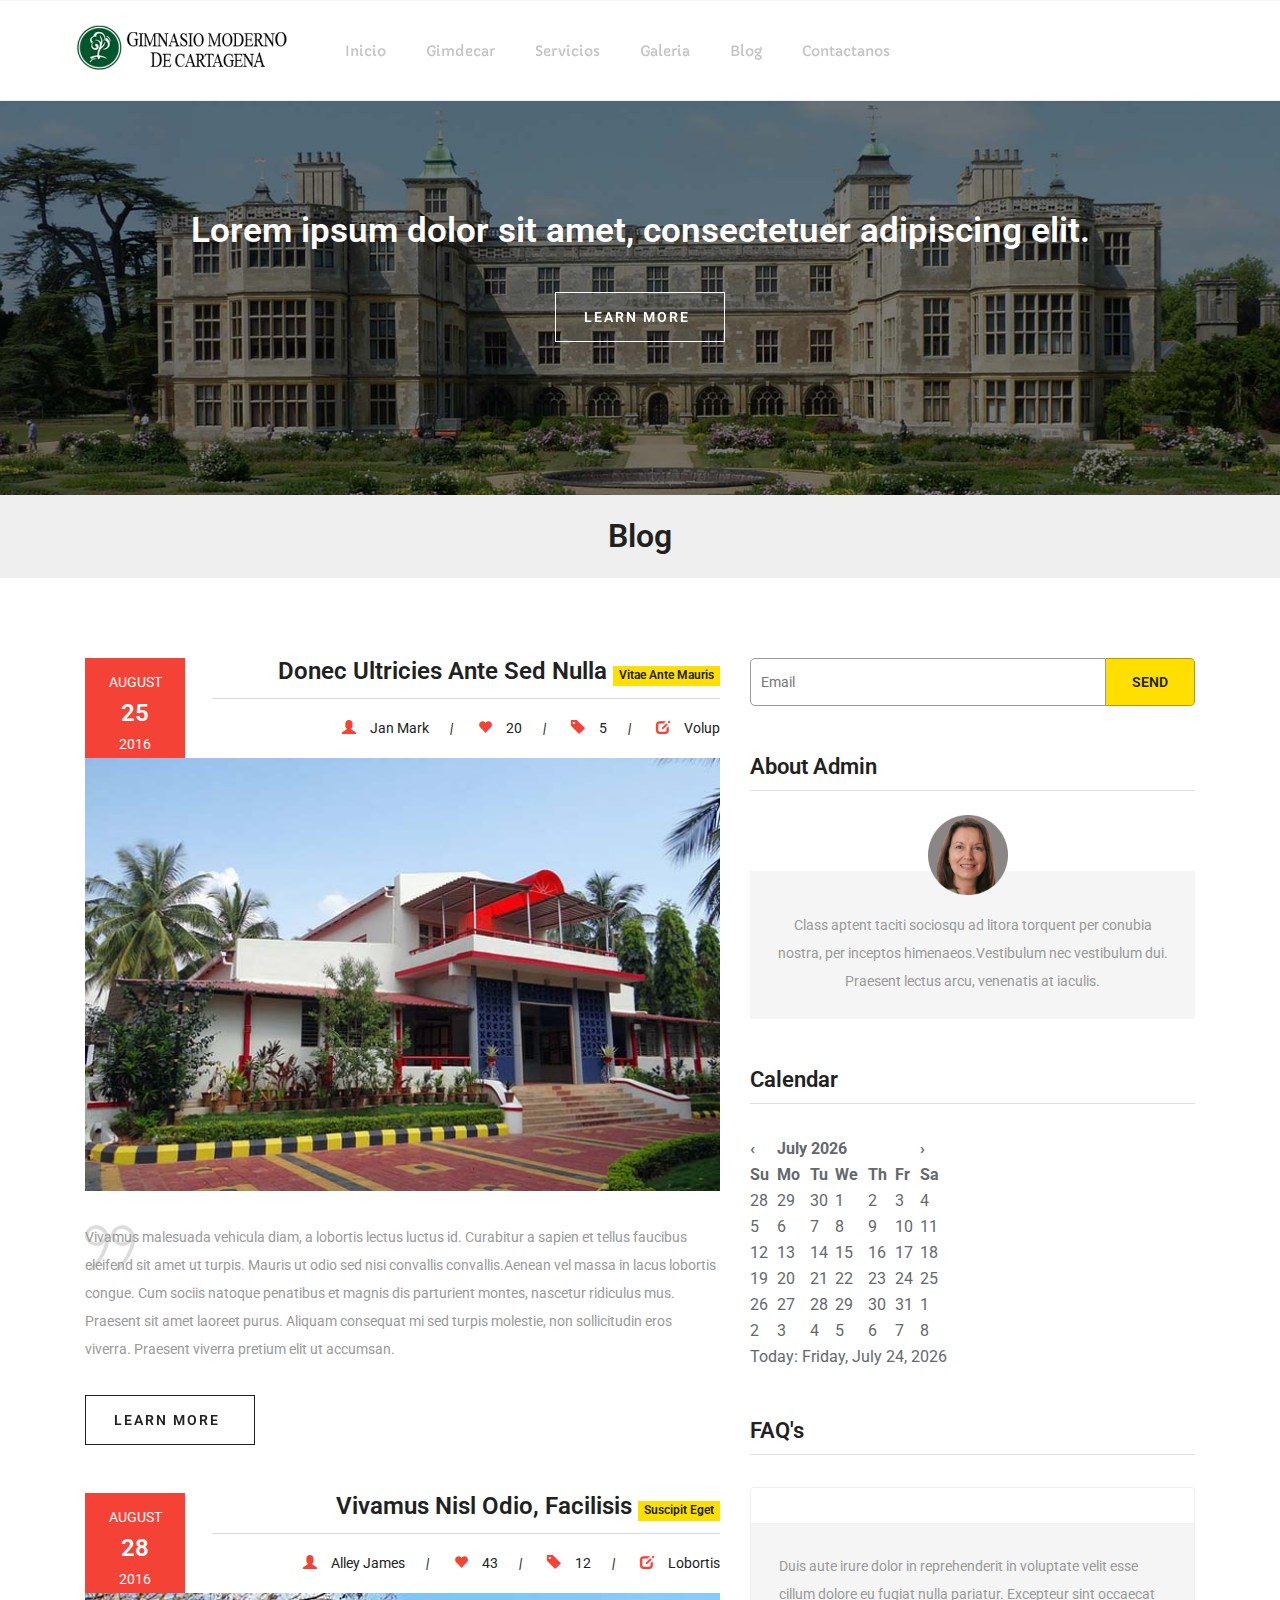
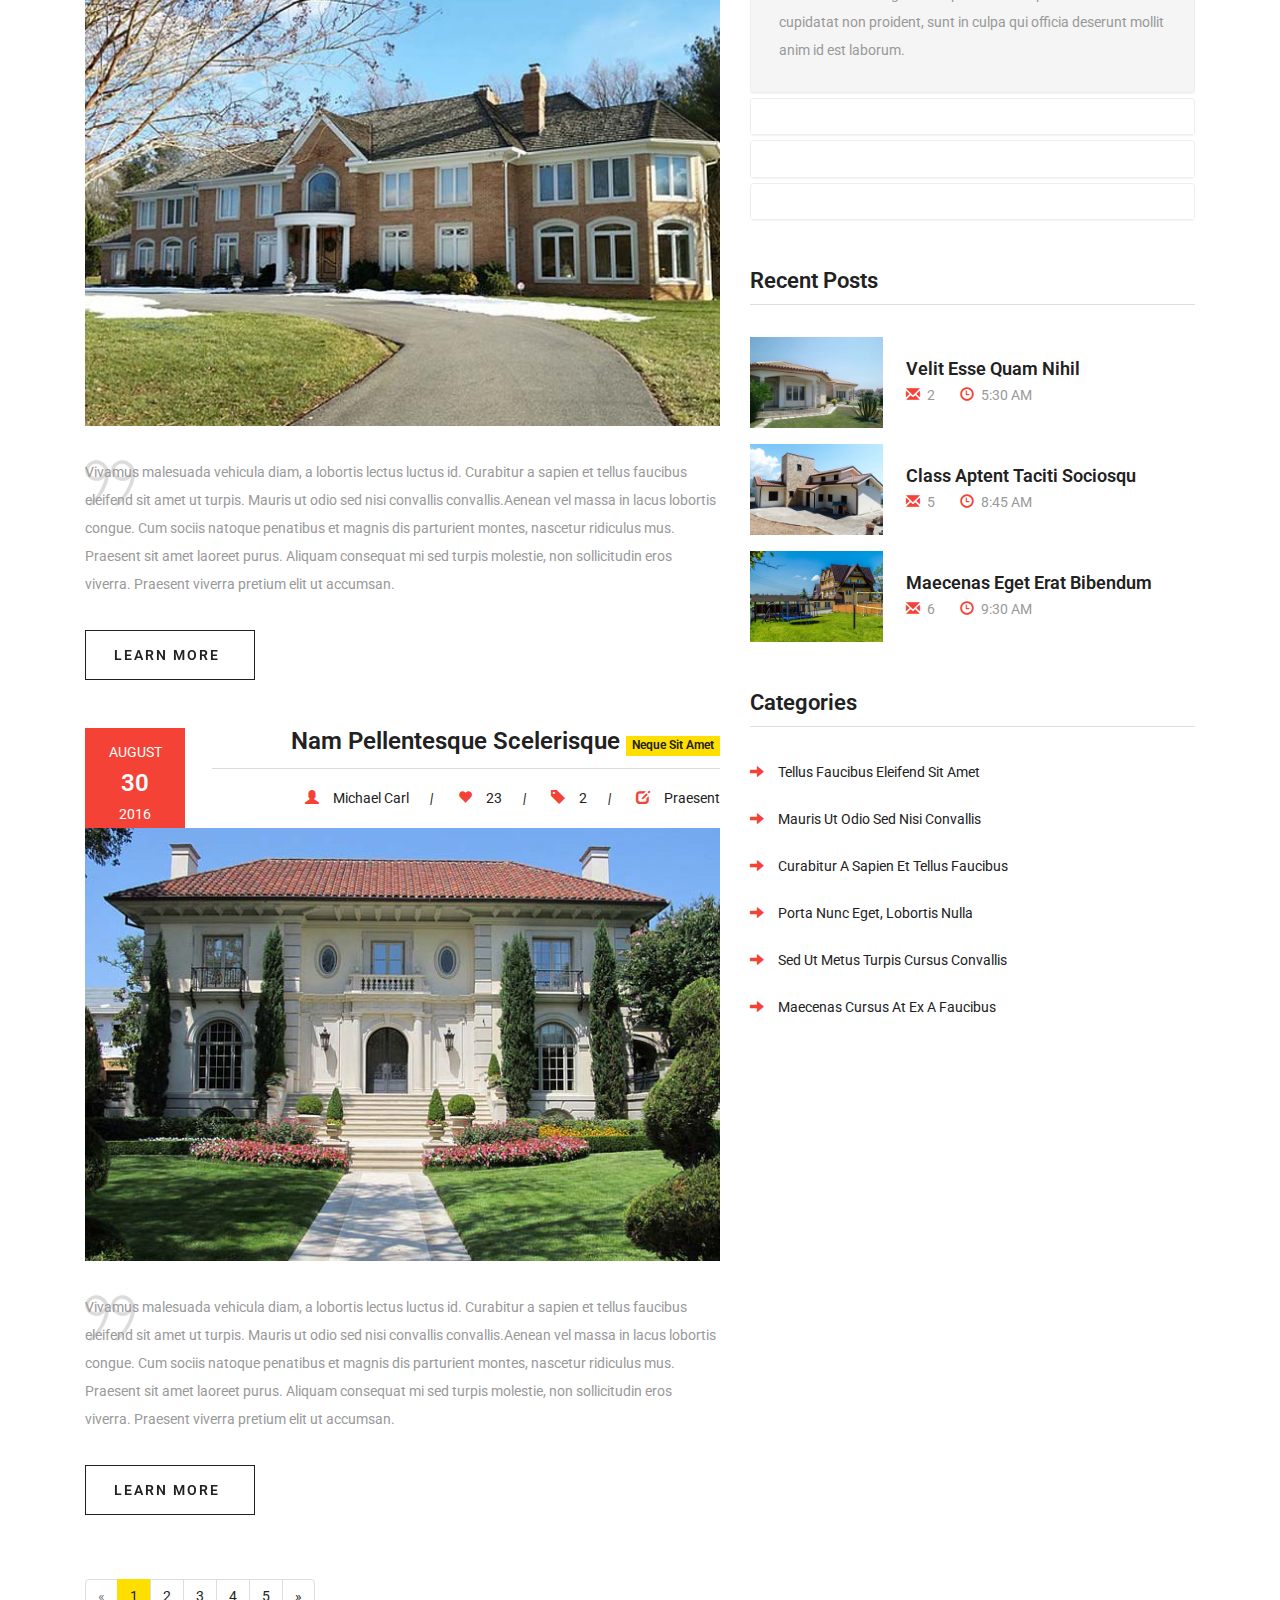
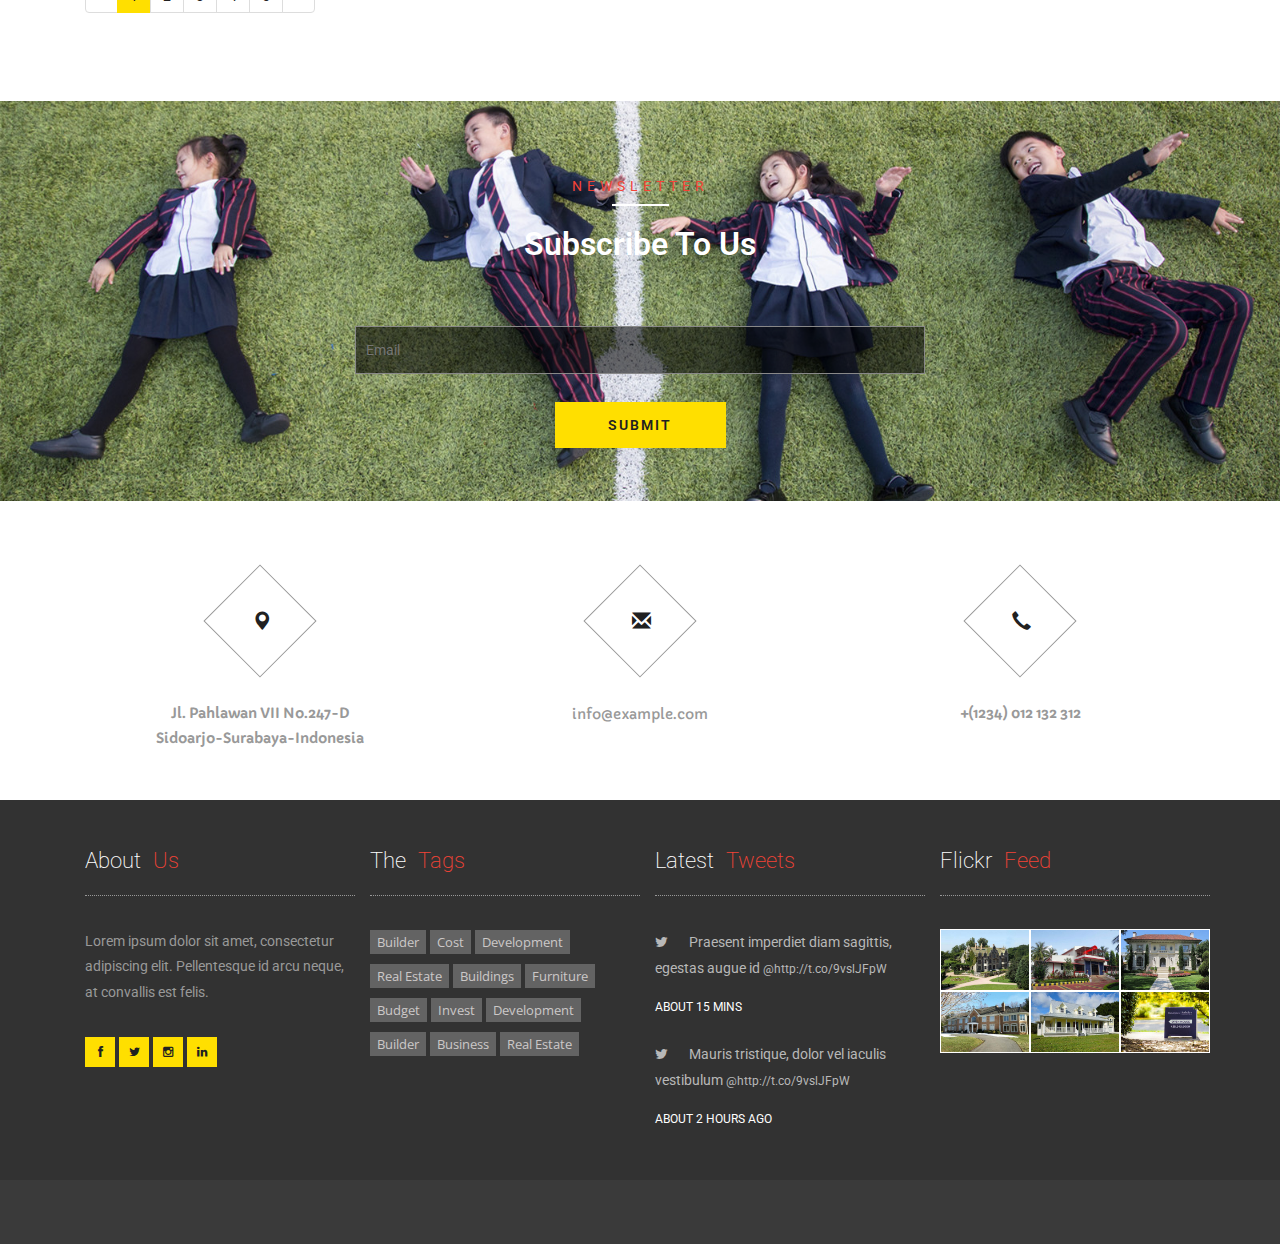
<file: blog.html>
<!--
author: W3layouts
author URL: http://w3layouts.com
License: Creative Commons Attribution 3.0 Unported
License URL: http://creativecommons.org/licenses/by/3.0/
-->
<!DOCTYPE html>
<html lang="en">
<head>
<title>Mansion a Real Estates and Builders Category Flat Bootstrap Responsive Website Template | Services :: w3layouts</title>
<!-- for-mobile-apps -->
<meta name="viewport" content="width=device-width, initial-scale=1">
<meta http-equiv="Content-Type" content="text/html; charset=utf-8" />
<meta name="keywords" content="Mansion Responsive web template, Bootstrap Web Templates, Flat Web Templates, Android Compatible web template,
Smartphone Compatible web template, free webdesigns for Nokia, Samsung, LG, SonyEricsson, Motorola web design" />
<script type="application/x-javascript"> addEventListener("load", function() { setTimeout(hideURLbar, 0); }, false);
		function hideURLbar(){ window.scrollTo(0,1); } </script>
<!-- //for-mobile-apps -->
<link href="css/bootstrap.css" rel="stylesheet" type="text/css" media="all" />
<link href="css/style.css" rel="stylesheet" type="text/css" media="all" />
<link href="css/main.css" rel="stylesheet">
<link rel="stylesheet" href="css/flexslider.css" type="text/css" media="screen" property="" />
<!-- js -->
<script type="text/javascript" src="js/jquery-2.1.4.min.js"></script>
<!-- //js -->
<!-- font-awesome icons -->
<link href="css/font-awesome.css" rel="stylesheet" type="text/css" media="all" />
<!-- //font-awesome icons -->
<link href='//fonts.googleapis.com/css?family=Capriola' rel='stylesheet' type='text/css'>
<link href='//fonts.googleapis.com/css?family=Open+Sans:400,300,300italic,400italic,600,600italic,700,700italic,800,800italic' rel='stylesheet' type='text/css'>

</head>

<body>
	<header id="header">
			<nav id="main-menu" class="navbar navbar-default navbar-fixed-top" role="banner">
					<div class="container">
							<div class="navbar-header">
									<button type="button" class="navbar-toggle" data-toggle="collapse" data-target=".navbar-collapse">
											<span class="sr-only">Toggle navigation</span>
											<span class="icon-bar"></span>
											<span class="icon-bar"></span>
											<span class="icon-bar"></span>
									</button>
									<a class="navbar-brand" href="index.html"><img src="images/logo-gimdecar.png" alt="logo" height = "50 px" width = "220 px"></a>
							</div>

							<div class="collapse navbar-collapse navbar-right">
									<ul class="nav navbar-nav">
										<li><a href="index.html" data-hover="Home">Inicio</a></li>
										<li><a href="about.html" data-hover="About Us">Gimdecar</a></li>
										<li><a href="services.html" data-hover="Services">Servicios</a></li>
										<li><a href="gallery.html" data-hover="Gallery">Galeria</a></li>
										<li><a href="blog.html" data-hover="Blog">Blog</a></li>
										<li><a href="mail.html" data-hover="Mail Us">Contactanos</a></li>
									</ul>
							</div>
					</div><!--/.container-->
			</nav><!--/nav-->
	</header><!--/header-->

	<!-- //banner -->
	<div class="work-bottom">
		<div class="container">
			<h2>Lorem ipsum dolor sit amet, consectetuer adipiscing elit.</h2>
			<div class="agileits_more">
				<a href="blog.html" class="button button--rayen button--border-thin button--text-thick button--text-upper button--size-s" data-text="Learn More"><span>Learn More</span></a>
			</div>
		</div>
	</div>

<!-- service-breadcrumb -->
	<div class="service-breadcrumb">
		<div class="container">
			<h2>Blog</h2>
		</div>
	</div>
<!-- //service-breadcrumb -->

<!-- blog -->
	<div class="blog">
		<div class="container">
			<div class="col-md-7 w3agile_blog_left">
				<div class="w3agile_blog_left_grid">
					<div class="w3agile_blog_left_grid_l">
						<p>August</p>
						<h4>25</h4>
						<p>2016</p>
					</div>
					<div class="w3agile_blog_left_grid_r">
						<h3><a href="single.html">Donec ultricies ante sed nulla <span>vitae ante mauris</span></a></h3>
						<ul>
							<li><span class="glyphicon glyphicon-user" aria-hidden="true"></span><a href="#">Jan Mark</a><i>|</i></li>
							<li><span class="glyphicon glyphicon-heart" aria-hidden="true"></span><a href="#">20</a><i>|</i></li>
							<li><span class="glyphicon glyphicon-tag" aria-hidden="true"></span><a href="#">5</a><i>|</i></li>
							<li><span class="glyphicon glyphicon-edit" aria-hidden="true"></span>Volup</li>
						</ul>
					</div>
					<div class="clearfix"> </div>
					<div class="w3agile_blog_left_grid_sub">
						<a href="single.html"><img src="images/5.jpg" alt=" " class="img-responsive" /></a>
					</div>

					<div class="w3agile_blog_left_grid_sub1">
						<h4><img src="images/quote.png" alt=" " class="img-responsive" /></h4>
						<div class="w3agile_blog_left_grid_sub1_pos">
							<p>Vivamus malesuada vehicula diam, a lobortis lectus luctus id.
								Curabitur a sapien et tellus faucibus eleifend sit amet ut turpis.
								Mauris ut odio sed nisi convallis convallis.Aenean vel massa in
								lacus lobortis congue. Cum sociis natoque penatibus et magnis dis
								parturient montes, nascetur ridiculus mus. Praesent sit amet
								laoreet purus. Aliquam consequat mi sed turpis molestie, non
								sollicitudin eros viverra. Praesent viverra pretium elit ut
								accumsan.</p>
						</div>
					</div>
					<div class="agileits_more agileits_more1">
						<a href="single.html" class="button button--rayen button--border-thin button--text-thick button--text-upper button--size-s" data-text="Learn More"><span>Learn More</span></a>
					</div>
				</div>
				<div class="w3agile_blog_left_grid">
					<div class="w3agile_blog_left_grid_l">
						<p>August</p>
						<h4>28</h4>
						<p>2016</p>
					</div>
					<div class="w3agile_blog_left_grid_r">
						<h3><a href="single.html">Vivamus nisl odio, facilisis <span>suscipit eget</span></a></h3>
						<ul>
							<li><span class="glyphicon glyphicon-user" aria-hidden="true"></span><a href="#">Alley James</a><i>|</i></li>
							<li><span class="glyphicon glyphicon-heart" aria-hidden="true"></span><a href="#">43</a><i>|</i></li>
							<li><span class="glyphicon glyphicon-tag" aria-hidden="true"></span><a href="#">12</a><i>|</i></li>
							<li><span class="glyphicon glyphicon-edit" aria-hidden="true"></span>Lobortis</li>
						</ul>
					</div>
					<div class="clearfix"> </div>
					<div class="w3agile_blog_left_grid_sub">
						<a href="single.html"><img src="images/6.jpg" alt=" " class="img-responsive" /></a>
					</div>
					<div class="w3agile_blog_left_grid_sub1">
						<h4><img src="images/quote.png" alt=" " class="img-responsive" /></h4>
						<div class="w3agile_blog_left_grid_sub1_pos">
							<p>Vivamus malesuada vehicula diam, a lobortis lectus luctus id.
								Curabitur a sapien et tellus faucibus eleifend sit amet ut turpis.
								Mauris ut odio sed nisi convallis convallis.Aenean vel massa in
								lacus lobortis congue. Cum sociis natoque penatibus et magnis dis
								parturient montes, nascetur ridiculus mus. Praesent sit amet
								laoreet purus. Aliquam consequat mi sed turpis molestie, non
								sollicitudin eros viverra. Praesent viverra pretium elit ut
								accumsan.</p>
						</div>
					</div>
					<div class="agileits_more agileits_more1">
						<a href="single.html" class="button button--rayen button--border-thin button--text-thick button--text-upper button--size-s" data-text="Learn More"><span>Learn More</span></a>
					</div>
				</div>
				<div class="w3agile_blog_left_grid">
					<div class="w3agile_blog_left_grid_l">
						<p>August</p>
						<h4>30</h4>
						<p>2016</p>
					</div>
					<div class="w3agile_blog_left_grid_r">
						<h3><a href="single.html">Nam pellentesque scelerisque <span>neque sit amet</span></a></h3>
						<ul>
							<li><span class="glyphicon glyphicon-user" aria-hidden="true"></span><a href="#">Michael Carl</a><i>|</i></li>
							<li><span class="glyphicon glyphicon-heart" aria-hidden="true"></span><a href="#">23</a><i>|</i></li>
							<li><span class="glyphicon glyphicon-tag" aria-hidden="true"></span><a href="#">2</a><i>|</i></li>
							<li><span class="glyphicon glyphicon-edit" aria-hidden="true"></span>Praesent</li>
						</ul>
					</div>
					<div class="clearfix"> </div>
					<div class="w3agile_blog_left_grid_sub">
						<a href="single.html"><img src="images/4.jpg" alt=" " class="img-responsive" /></a>
					</div>
					<div class="w3agile_blog_left_grid_sub1">
						<h4><img src="images/quote.png" alt=" " class="img-responsive" /></h4>
						<div class="w3agile_blog_left_grid_sub1_pos">
							<p>Vivamus malesuada vehicula diam, a lobortis lectus luctus id.
								Curabitur a sapien et tellus faucibus eleifend sit amet ut turpis.
								Mauris ut odio sed nisi convallis convallis.Aenean vel massa in
								lacus lobortis congue. Cum sociis natoque penatibus et magnis dis
								parturient montes, nascetur ridiculus mus. Praesent sit amet
								laoreet purus. Aliquam consequat mi sed turpis molestie, non
								sollicitudin eros viverra. Praesent viverra pretium elit ut
								accumsan.</p>
						</div>
					</div>
					<div class="agileits_more agileits_more1">
						<a href="single.html" class="button button--rayen button--border-thin button--text-thick button--text-upper button--size-s" data-text="Learn More"><span>Learn More</span></a>
					</div>
				</div>
				<nav aria-label="Page navigation">
				  <ul class="pagination w3_pagination">
					<li class="disabled"><a href="#" aria-label="Previous"><span aria-hidden="true">&laquo;</span></a></li>
					<li class="active"><a href="#">1 <span class="sr-only">(current)</span></a></li>
					<li><a href="#">2</a></li>
					<li><a href="#">3</a></li>
					<li><a href="#">4</a></li>
					<li><a href="#">5</a></li>
					<li>
					  <a href="#" aria-label="Next">
						<span aria-hidden="true">&raquo;</span>
					  </a>
					</li>
				  </ul>
				</nav>
			</div>
			<div class="col-md-5 w3agile_blog_left">
				<div class="agileits_search">
					<form action="#" method="post">
						<input class="email" type="email" name="Email" placeholder="Email" required="">
						<input type="submit" value="Send">
					</form>
				</div>
				<div class="agile_author">
					<h3>About Admin</h3>
					<div class="agile_author_grid">
						<p>Class aptent taciti sociosqu ad litora torquent per conubia
							nostra, per inceptos himenaeos.Vestibulum nec vestibulum dui.
							Praesent lectus arcu, venenatis at iaculis.</p>
						<div class="agile_author_grid_pos">
							<img src="images/3.png" alt=" " class="img-responsive" />
						</div>
					</div>
				</div>
				<div class="agileinfo_calender">
					<h3>Calendar</h3>
					<div class="agileinfo_calender_grid">
						<table id="calendar-demo" class="calendar"></table>
						<script src="js/dcalendar.picker.js"></script>
						<script>
							$('#demo').dcalendarpicker();
							$('#calendar-demo').dcalendar(); //creates the calendar
						</script>
					</div>
				</div>
				<div class="wthree_faq">
					<h3>FAQ's</h3>
					<div class="panel-group wthree_panel" id="accordion" role="tablist" aria-multiselectable="true">
					  <div class="panel panel-default">
						<div class="panel-heading" role="tab" id="headingOne">
						  <h4 class="panel-title asd">
							<a class="pa_italic" role="button" data-toggle="collapse" data-parent="#accordion" href="#collapseOne" aria-expanded="true" aria-controls="collapseOne">
							  <span class="glyphicon glyphicon-plus" aria-hidden="true"></span><i class="glyphicon glyphicon-minus" aria-hidden="true"></i>assumenda est cliche voluptate
							</a>
						  </h4>
						</div>
						<div id="collapseOne" class="panel-collapse collapse in" role="tabpanel" aria-labelledby="headingOne">
						  <div class="panel-body panel_text">
							Duis aute irure dolor in reprehenderit in voluptate velit esse cillum dolore eu fugiat nulla pariatur. Excepteur sint occaecat cupidatat non proident, sunt in culpa qui officia deserunt mollit anim id est laborum.
						  </div>
						</div>
					  </div>
					  <div class="panel panel-default">
						<div class="panel-heading" role="tab" id="headingTwo">
						  <h4 class="panel-title asd">
							<a class="pa_italic collapsed" role="button" data-toggle="collapse" data-parent="#accordion" href="#collapseTwo" aria-expanded="false" aria-controls="collapseTwo">
							  <span class="glyphicon glyphicon-plus" aria-hidden="true"></span><i class="glyphicon glyphicon-minus" aria-hidden="true"></i>Itaque earum rerum
							</a>
						  </h4>
						</div>
						<div id="collapseTwo" class="panel-collapse collapse" role="tabpanel" aria-labelledby="headingTwo">
						   <div class="panel-body panel_text">
							Duis aute irure dolor in reprehenderit in voluptate velit esse cillum dolore eu fugiat nulla pariatur. Excepteur sint occaecat cupidatat non proident, sunt in culpa qui officia deserunt mollit anim id est laborum.
						  </div>
						</div>
					  </div>
					  <div class="panel panel-default">
						<div class="panel-heading" role="tab" id="headingThree">
						  <h4 class="panel-title asd">
							<a class="pa_italic collapsed" role="button" data-toggle="collapse" data-parent="#accordion" href="#collapseThree" aria-expanded="false" aria-controls="collapseThree">
							  <span class="glyphicon glyphicon-plus" aria-hidden="true"></span><i class="glyphicon glyphicon-minus" aria-hidden="true"></i>autem accusamus terry qui
							</a>
						  </h4>
						</div>
						<div id="collapseThree" class="panel-collapse collapse" role="tabpanel" aria-labelledby="headingThree">
						   <div class="panel-body panel_text">
							Duis aute irure dolor in reprehenderit in voluptate velit esse cillum dolore eu fugiat nulla pariatur. Excepteur sint occaecat cupidatat non proident, sunt in culpa qui officia deserunt mollit anim id est laborum.
						  </div>
						</div>
					  </div>
					  <div class="panel panel-default">
						<div class="panel-heading" role="tab" id="headingFour">
						  <h4 class="panel-title asd">
							<a class="pa_italic collapsed" role="button" data-toggle="collapse" data-parent="#accordion" href="#collapseFour" aria-expanded="false" aria-controls="collapseFour">
							  <span class="glyphicon glyphicon-plus" aria-hidden="true"></span><i class="glyphicon glyphicon-minus" aria-hidden="true"></i>excepturi sint cliche proident
							</a>
						  </h4>
						</div>
						<div id="collapseFour" class="panel-collapse collapse" role="tabpanel" aria-labelledby="headingFour">
						   <div class="panel-body panel_text">
							Duis aute irure dolor in reprehenderit in voluptate velit esse cillum dolore eu fugiat nulla pariatur. Excepteur sint occaecat cupidatat non proident, sunt in culpa qui officia deserunt mollit anim id est laborum.
						  </div>
						</div>
					  </div>
					</div>
				</div>
				<div class="w3ls_recent_posts">
					<h3>Recent Posts</h3>
					<div class="agileits_recent_posts_grid">
						<div class="agileits_recent_posts_gridl">
							<a href="single.html"><img src="images/10.jpg" alt=" " class="img-responsive"></a>
						</div>
						<div class="agileits_recent_posts_gridr">
							<h4><a href="single.html">velit esse quam nihil</a></h4>
							<ul>
								<li><span class="glyphicon glyphicon-envelope" aria-hidden="true"></span><a href="#">2</a></li>
								<li><span class="glyphicon glyphicon-time" aria-hidden="true"></span>5:30 AM</li>
							</ul>
						</div>
						<div class="clearfix"> </div>
					</div>
					<div class="agileits_recent_posts_grid">
						<div class="agileits_recent_posts_gridl">
							<a href="single.html"><img src="images/12.jpg" alt=" " class="img-responsive"></a>
						</div>
						<div class="agileits_recent_posts_gridr">
							<h4><a href="single.html">Class aptent taciti sociosqu</a></h4>
							<ul>
								<li><span class="glyphicon glyphicon-envelope" aria-hidden="true"></span><a href="#">5</a></li>
								<li><span class="glyphicon glyphicon-time" aria-hidden="true"></span>8:45 AM</li>
							</ul>
						</div>
						<div class="clearfix"> </div>
					</div>
					<div class="agileits_recent_posts_grid">
						<div class="agileits_recent_posts_gridl">
							<a href="single.html"><img src="images/11.jpg" alt=" " class="img-responsive"></a>
						</div>
						<div class="agileits_recent_posts_gridr">
							<h4><a href="single.html">Maecenas eget erat bibendum</a></h4>
							<ul>
								<li><span class="glyphicon glyphicon-envelope" aria-hidden="true"></span><a href="#">6</a></li>
								<li><span class="glyphicon glyphicon-time" aria-hidden="true"></span>9:30 AM</li>
							</ul>
						</div>
						<div class="clearfix"> </div>
					</div>
				</div>
				<div class="w3l_categories">
					<h3>Categories</h3>
					<ul>
						<li><a href="single.html"><span class="glyphicon glyphicon-arrow-right" aria-hidden="true"></span>tellus faucibus eleifend sit amet</a></li>
						<li><a href="single.html"><span class="glyphicon glyphicon-arrow-right" aria-hidden="true"></span>Mauris ut odio sed nisi convallis</a></li>
						<li><a href="single.html"><span class="glyphicon glyphicon-arrow-right" aria-hidden="true"></span>Curabitur a sapien et tellus faucibus</a></li>
						<li><a href="single.html"><span class="glyphicon glyphicon-arrow-right" aria-hidden="true"></span>porta nunc eget, lobortis nulla</a></li>
						<li><a href="single.html"><span class="glyphicon glyphicon-arrow-right" aria-hidden="true"></span>Sed ut metus turpis cursus convallis</a></li>
						<li><a href="single.html"><span class="glyphicon glyphicon-arrow-right" aria-hidden="true"></span>Maecenas cursus at ex a faucibus</a></li>
					</ul>
				</div>
			</div>
			<div class="clearfix"> </div>
		</div>
	</div>
<!-- //blog -->
<!-- newsletter -->
	<div class="agileits_w3layouts newsletter">
		<div class="container">
			<p class="wthree_para wthree_para1">Newsletter</p>
			<h3 class="w3ls_head w3ls_head1">Subscribe to us</h3>
			<form action="#" method="post">
				<input class="email" type="email" name="Email" placeholder="Email" required="">
				<input type="submit" value="Submit">
			</form>
		</div>
	</div>
<!-- //newsletter -->
<!-- footer -->
	<div class="footer">
		<div class="container">
			<div class="w3agile_footer_grid">
				<div class="col-md-4 w3agile_footer_grid_left">
					<div class="w3agile_footer_grid_left1">
						<span class="glyphicon glyphicon-map-marker" aria-hidden="true"></span>
					</div>
					<h4>Jl. Pahlawan VII No.247-D <span>Sidoarjo-Surabaya-Indonesia</span></h4>
				</div>
				<div class="col-md-4 w3agile_footer_grid_left">
					<div class="w3agile_footer_grid_left1">
						<span class="glyphicon glyphicon-envelope" aria-hidden="true"></span>
					</div>
					<a href="mailto:info@example.com">info@example.com</a>
				</div>
				<div class="col-md-4 w3agile_footer_grid_left">
					<div class="w3agile_footer_grid_left1">
						<span class="glyphicon glyphicon-earphone" aria-hidden="true"></span>
					</div>
					<h4>+(1234) 012 132 312</h4>
				</div>
				<div class="clearfix"> </div>
			</div>
		</div>
		<div class="agileinfo_footer_bottom">
			<div class="container">
				<div class="col-md-3 agileinfo_footer_bottom_grid">
					<h3>About <span>Us</span></h3>
					<p>Lorem ipsum dolor sit amet, consectetur adipiscing elit. Pellentesque
						id arcu neque, at convallis est felis.</p>
					<ul class="social-nav model-3d-0 footer-social w3_agile_social">
						<li><a href="#" class="facebook">
							  <div class="front"><i class="fa fa-facebook" aria-hidden="true"></i></div>
							  <div class="back"><i class="fa fa-facebook" aria-hidden="true"></i></div></a></li>
						<li><a href="#" class="twitter">
							  <div class="front"><i class="fa fa-twitter" aria-hidden="true"></i></div>
							  <div class="back"><i class="fa fa-twitter" aria-hidden="true"></i></div></a></li>
						<li><a href="#" class="instagram">
							  <div class="front"><i class="fa fa-instagram" aria-hidden="true"></i></div>
							  <div class="back"><i class="fa fa-instagram" aria-hidden="true"></i></div></a></li>
						<li><a href="#" class="pinterest">
							  <div class="front"><i class="fa fa-linkedin" aria-hidden="true"></i></div>
							  <div class="back"><i class="fa fa-linkedin" aria-hidden="true"></i></div></a></li>
					</ul>
				</div>
				<div class="col-md-3 agileinfo_footer_bottom_grid">
					<h3>The <span>Tags</span></h3>
					<div class="unorder">
						<ul class="tag2 tag_agileinfo">
							<li><a href="single.html">Builder</a></li>
							<li><a href="single.html">Cost</a></li>
							<li><a href="single.html">Development</a></li>
						</ul>
						<ul class="tag2 tag_agileinfo">
							<li><a href="single.html">Real Estate</a></li>
							<li><a href="single.html">Buildings</a></li>
							<li><a href="single.html">Furniture</a></li>
						</ul>
						<ul class="tag2 tag_agileinfo">
							<li><a href="single.html">Budget</a></li>
							<li><a href="single.html">Invest</a></li>
							<li><a href="single.html">Development</a></li>
						</ul>
						<ul class="tag2 tag_agileinfo">
							<li><a href="single.html">Builder</a></li>
							<li><a href="single.html">Business</a></li>
							<li><a href="single.html">Real Estate</a></li>
						</ul>
					</div>
				</div>
				<div class="col-md-3 agileinfo_footer_bottom_grid">
					<h3>Latest <span>Tweets</span></h3>
					<ul class="twi agileits_twitter">
						<li><i class="fa fa-twitter" aria-hidden="true"></i>Praesent imperdiet diam sagittis, egestas augue id <a href="#" class="mail">
						@http://t.co/9vslJFpW</a> <span>ABOUT 15 MINS</span></li>
						<li><i class="fa fa-twitter" aria-hidden="true"></i>Mauris tristique, dolor vel iaculis vestibulum<a href="#" class="mail">
						@http://t.co/9vslJFpW</a> <span>ABOUT 2 HOURS AGO</span></li>
					</ul>
				</div>
				<div class="col-md-3 agileinfo_footer_bottom_grid">
					<h3>Flickr <span>Feed</span></h3>
					<div class="flickr-grids">
						<div class="flickr-grid agileits_w3layouts_flickr">
							<a href="single.html"><img src="images/3.jpg" alt=" " class="img-responsive" /></a>
						</div>
						<div class="flickr-grid  agileits_w3layouts_flickr">
							<a href="single.html"><img src="images/5.jpg" alt=" " class="img-responsive" /></a>
						</div>
						<div class="flickr-grid  agileits_w3layouts_flickr">
							<a href="single.html"><img src="images/4.jpg" alt=" " class="img-responsive" /></a>
						</div>
						<div class="clearfix"> </div>

						<div class="flickr-grid  agileits_w3layouts_flickr">
							<a href="single.html"><img src="images/6.jpg" alt=" " class="img-responsive" /></a>
						</div>
						<div class="flickr-grid  agileits_w3layouts_flickr">
							<a href="single.html"><img src="images/7.jpg" alt=" " class="img-responsive" /></a>
						</div>
						<div class="flickr-grid  agileits_w3layouts_flickr">
							<a href="single.html"><img src="images/8.jpg" alt=" " class="img-responsive" /></a>
						</div>
						<div class="clearfix"> </div>
					</div>
				</div>
				<div class="clearfix"> </div>
			</div>
		</div>
		<div class="agileinfo_footer_bottom1">
			<div class="container">
				<div class="clearfix"> </div>
			</div>
		</div>
	</div>
<!-- //footer -->
<!-- for bootstrap working -->
	<script src="js/bootstrap.js"></script>
<!-- //for bootstrap working -->
<!-- start-smoth-scrolling -->
<script type="text/javascript" src="js/move-top.js"></script>
<script type="text/javascript" src="js/easing.js"></script>
<script type="text/javascript">
	jQuery(document).ready(function($) {
		$(".scroll").click(function(event){
			event.preventDefault();
			$('html,body').animate({scrollTop:$(this.hash).offset().top},1000);
		});
	});
</script>
<!-- start-smoth-scrolling -->
<!-- here stars scrolling icon -->
	<script type="text/javascript">
		$(document).ready(function() {
			/*
				var defaults = {
				containerID: 'toTop', // fading element id
				containerHoverID: 'toTopHover', // fading element hover id
				scrollSpeed: 1200,
				easingType: 'linear'
				};
			*/

			$().UItoTop({ easingType: 'easeOutQuart' });

			});
	</script>
<!-- //here ends scrolling icon -->
</body>
</html>
</file>
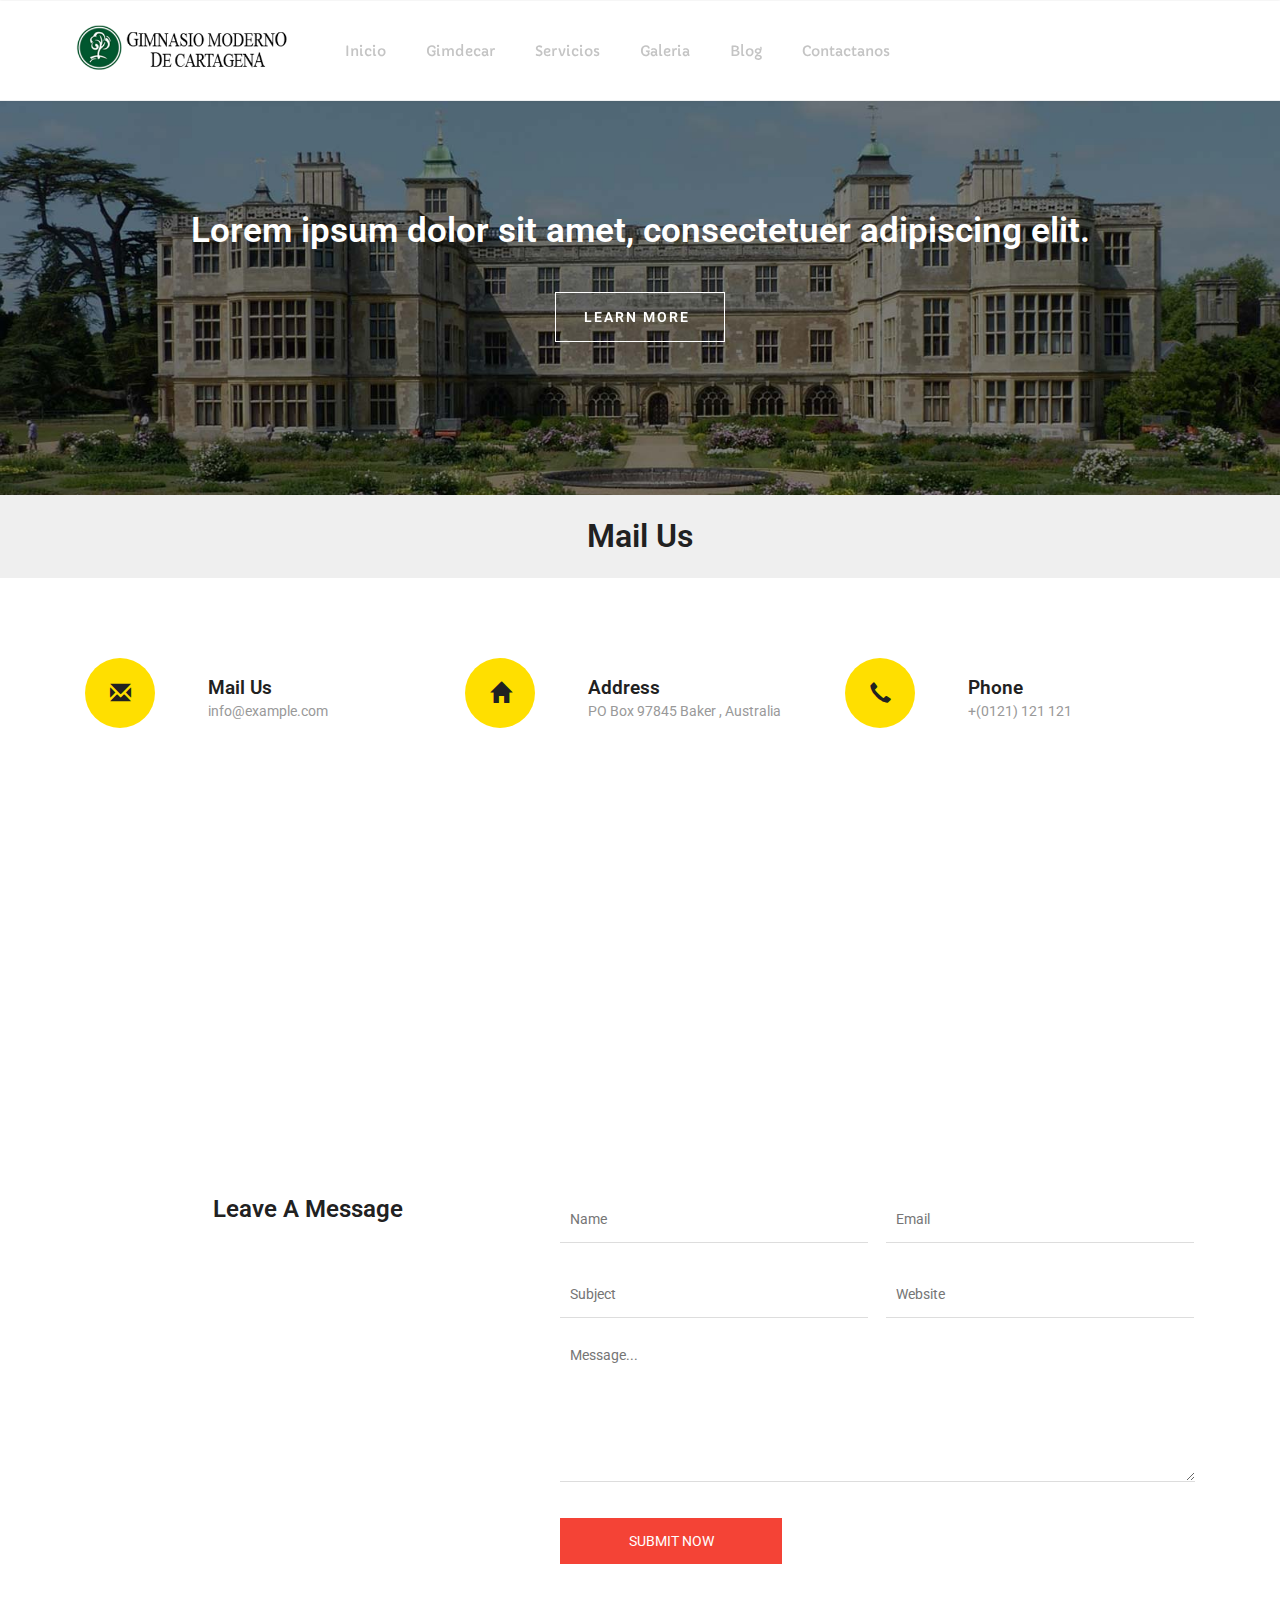
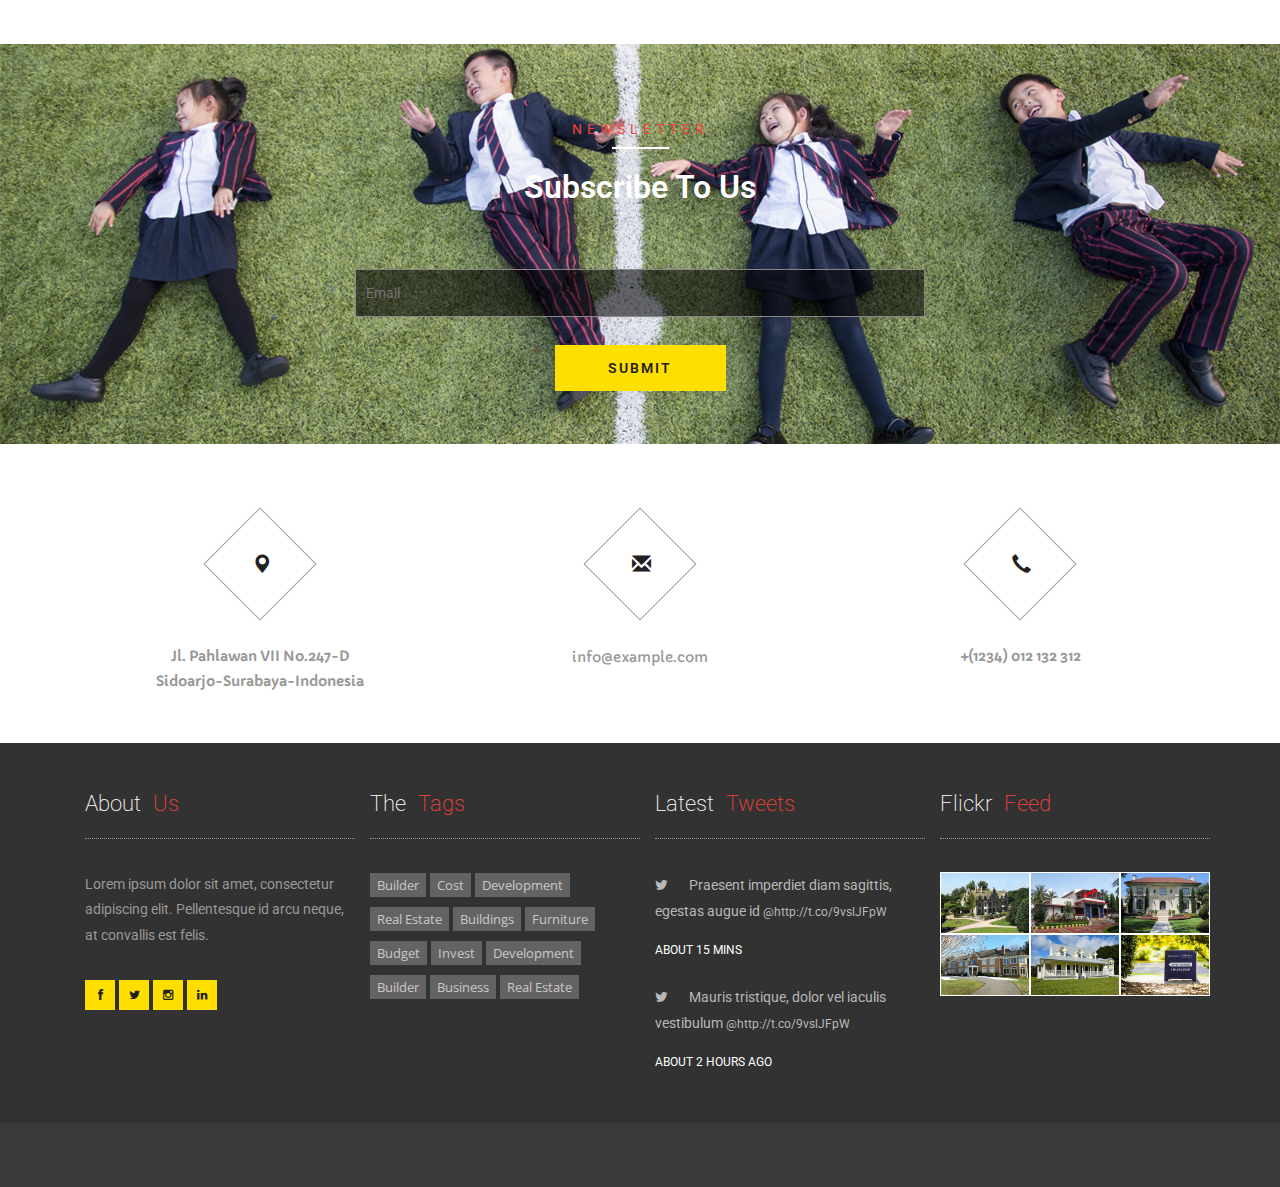
<file: mail.html>
<!--
author: W3layouts
author URL: http://w3layouts.com
License: Creative Commons Attribution 3.0 Unported
License URL: http://creativecommons.org/licenses/by/3.0/
-->
<!DOCTYPE html>
<html lang="en">
<head>
<title>Mansion a Real Estates and Builders Category Flat Bootstrap Responsive Website Template | Services :: w3layouts</title>
<!-- for-mobile-apps -->
<meta name="viewport" content="width=device-width, initial-scale=1">
<meta http-equiv="Content-Type" content="text/html; charset=utf-8" />
<meta name="keywords" content="Mansion Responsive web template, Bootstrap Web Templates, Flat Web Templates, Android Compatible web template,
Smartphone Compatible web template, free webdesigns for Nokia, Samsung, LG, SonyEricsson, Motorola web design" />
<script type="application/x-javascript"> addEventListener("load", function() { setTimeout(hideURLbar, 0); }, false);
		function hideURLbar(){ window.scrollTo(0,1); } </script>
<!-- //for-mobile-apps -->
<link href="css/bootstrap.css" rel="stylesheet" type="text/css" media="all" />
<link href="css/style.css" rel="stylesheet" type="text/css" media="all" />
<link href="css/main.css" rel="stylesheet">
<link rel="stylesheet" href="css/flexslider.css" type="text/css" media="screen" property="" />
<!-- js -->
<script type="text/javascript" src="js/jquery-2.1.4.min.js"></script>
<!-- //js -->
<!-- font-awesome icons -->
<link href="css/font-awesome.css" rel="stylesheet" type="text/css" media="all" />
<!-- //font-awesome icons -->
<link href='//fonts.googleapis.com/css?family=Capriola' rel='stylesheet' type='text/css'>
<link href='//fonts.googleapis.com/css?family=Open+Sans:400,300,300italic,400italic,600,600italic,700,700italic,800,800italic' rel='stylesheet' type='text/css'>

</head>

<body>
	<header id="header">
			<nav id="main-menu" class="navbar navbar-default navbar-fixed-top" role="banner">
					<div class="container">
							<div class="navbar-header">
									<button type="button" class="navbar-toggle" data-toggle="collapse" data-target=".navbar-collapse">
											<span class="sr-only">Toggle navigation</span>
											<span class="icon-bar"></span>
											<span class="icon-bar"></span>
											<span class="icon-bar"></span>
									</button>
									<a class="navbar-brand" href="index.html"><img src="images/logo-gimdecar.png" alt="logo" height = "50 px" width = "220 px"></a>
							</div>

							<div class="collapse navbar-collapse navbar-right">
									<ul class="nav navbar-nav">
										<li><a href="index.html" data-hover="Home">Inicio</a></li>
										<li><a href="about.html" data-hover="About Us">Gimdecar</a></li>
										<li><a href="services.html" data-hover="Services">Servicios</a></li>
										<li><a href="gallery.html" data-hover="Gallery">Galeria</a></li>
										<li><a href="blog.html" data-hover="Blog">Blog</a></li>
										<li><a href="mail.html" data-hover="Mail Us">Contactanos</a></li>
									</ul>
							</div>
					</div><!--/.container-->
			</nav><!--/nav-->
	</header><!--/header-->

	<!-- //banner -->
	<div class="work-bottom">
		<div class="container">
			<h2>Lorem ipsum dolor sit amet, consectetuer adipiscing elit.</h2>
			<div class="agileits_more">
				<a href="blog.html" class="button button--rayen button--border-thin button--text-thick button--text-upper button--size-s" data-text="Learn More"><span>Learn More</span></a>
			</div>
		</div>
	</div>

<!-- service-breadcrumb -->
	<div class="service-breadcrumb">
		<div class="container">
			<h2>Mail Us</h2>
		</div>
	</div>
<!-- //service-breadcrumb -->

<!-- mail -->
	<div class="mail">
		<div class="container">
			<div class="w3layouts_mail_grid">
				<div class="col-md-4 w3layouts_mail_grid_left">
					<div class="w3layouts_mail_grid_left1">
						<span class="glyphicon glyphicon-envelope" aria-hidden="true"></span>
					</div>
					<div class="w3layouts_mail_grid_left2">
						<h3>Mail Us</h3>
						<a href="mailto:info@example.com">info@example.com</a>
					</div>
				</div>
				<div class="col-md-4 w3layouts_mail_grid_left">
					<div class="w3layouts_mail_grid_left1">
						<span class="glyphicon glyphicon-home" aria-hidden="true"></span>
					</div>
					<div class="w3layouts_mail_grid_left2">
						<h3>Address</h3>
						<p>PO Box 97845 Baker , Australia</p>
					</div>
				</div>
				<div class="col-md-4 w3layouts_mail_grid_left">
					<div class="w3layouts_mail_grid_left1">
						<span class="glyphicon glyphicon-earphone" aria-hidden="true"></span>
					</div>
					<div class="w3layouts_mail_grid_left2">
						<h3>Phone</h3>
						<p>+(0121) 121 121</p>
					</div>
				</div>
				<div class="clearfix"> </div>
			</div>
		</div>
	</div>

	<div class="map">
		<iframe src="https://www.google.com/maps/embed?pb=!1m16!1m12!1m3!1d50416.99204102258!2d144.93732617279937!3d-37.83543431360044!2m3!1f0!2f0!3f0!3m2!1i1024!2i768!4f13.1!2m1!1saustralia+real+estate!5e0!3m2!1sen!2sin!4v1470915593791" style="border:0"></iframe>
	</div>
	<div class="mail-bottom">
		<div class="container">
			<div class="col-md-5 w3_agileits_mail_bottom_left">
				<h3>leave a message</h3>
			</div>
			<div class="col-md-7 w3_agileits_mail_bottom_right">
				<form action="#" method="post">
					<input type="text" name="Name" placeholder="Name" required="">
					<input type="email" name="Email" placeholder="Email" required="">
					<input type="text" name="Subject" placeholder="Subject" required="">
					<input type="text" name="Website" placeholder="Website" required="">
					<textarea name="Message" placeholder="Message..." required=""></textarea>
					<input type="submit" value="Submit Now">
				</form>
			</div>
			<div class="clearfix"> </div>
		</div>
	</div>
 <!-- //mail -->
<!-- newsletter -->
	<div class="agileits_w3layouts newsletter">
		<div class="container">
			<p class="wthree_para wthree_para1">Newsletter</p>
			<h3 class="w3ls_head w3ls_head1">Subscribe to us</h3>
			<form action="#" method="post">
				<input class="email" type="email" name="Email" placeholder="Email" required="">
				<input type="submit" value="Submit">
			</form>
		</div>
	</div>
<!-- //newsletter -->
<!-- footer -->
	<div class="footer">
		<div class="container">
			<div class="w3agile_footer_grid">
				<div class="col-md-4 w3agile_footer_grid_left">
					<div class="w3agile_footer_grid_left1">
						<span class="glyphicon glyphicon-map-marker" aria-hidden="true"></span>
					</div>
					<h4>Jl. Pahlawan VII No.247-D <span>Sidoarjo-Surabaya-Indonesia</span></h4>
				</div>
				<div class="col-md-4 w3agile_footer_grid_left">
					<div class="w3agile_footer_grid_left1">
						<span class="glyphicon glyphicon-envelope" aria-hidden="true"></span>
					</div>
					<a href="mailto:info@example.com">info@example.com</a>
				</div>
				<div class="col-md-4 w3agile_footer_grid_left">
					<div class="w3agile_footer_grid_left1">
						<span class="glyphicon glyphicon-earphone" aria-hidden="true"></span>
					</div>
					<h4>+(1234) 012 132 312</h4>
				</div>
				<div class="clearfix"> </div>
			</div>
		</div>
		<div class="agileinfo_footer_bottom">
			<div class="container">
				<div class="col-md-3 agileinfo_footer_bottom_grid">
					<h3>About <span>Us</span></h3>
					<p>Lorem ipsum dolor sit amet, consectetur adipiscing elit. Pellentesque
						id arcu neque, at convallis est felis.</p>
					<ul class="social-nav model-3d-0 footer-social w3_agile_social">
						<li><a href="#" class="facebook">
							  <div class="front"><i class="fa fa-facebook" aria-hidden="true"></i></div>
							  <div class="back"><i class="fa fa-facebook" aria-hidden="true"></i></div></a></li>
						<li><a href="#" class="twitter">
							  <div class="front"><i class="fa fa-twitter" aria-hidden="true"></i></div>
							  <div class="back"><i class="fa fa-twitter" aria-hidden="true"></i></div></a></li>
						<li><a href="#" class="instagram">
							  <div class="front"><i class="fa fa-instagram" aria-hidden="true"></i></div>
							  <div class="back"><i class="fa fa-instagram" aria-hidden="true"></i></div></a></li>
						<li><a href="#" class="pinterest">
							  <div class="front"><i class="fa fa-linkedin" aria-hidden="true"></i></div>
							  <div class="back"><i class="fa fa-linkedin" aria-hidden="true"></i></div></a></li>
					</ul>
				</div>
				<div class="col-md-3 agileinfo_footer_bottom_grid">
					<h3>The <span>Tags</span></h3>
					<div class="unorder">
						<ul class="tag2 tag_agileinfo">
							<li><a href="single.html">Builder</a></li>
							<li><a href="single.html">Cost</a></li>
							<li><a href="single.html">Development</a></li>
						</ul>
						<ul class="tag2 tag_agileinfo">
							<li><a href="single.html">Real Estate</a></li>
							<li><a href="single.html">Buildings</a></li>
							<li><a href="single.html">Furniture</a></li>
						</ul>
						<ul class="tag2 tag_agileinfo">
							<li><a href="single.html">Budget</a></li>
							<li><a href="single.html">Invest</a></li>
							<li><a href="single.html">Development</a></li>
						</ul>
						<ul class="tag2 tag_agileinfo">
							<li><a href="single.html">Builder</a></li>
							<li><a href="single.html">Business</a></li>
							<li><a href="single.html">Real Estate</a></li>
						</ul>
					</div>
				</div>
				<div class="col-md-3 agileinfo_footer_bottom_grid">
					<h3>Latest <span>Tweets</span></h3>
					<ul class="twi agileits_twitter">
						<li><i class="fa fa-twitter" aria-hidden="true"></i>Praesent imperdiet diam sagittis, egestas augue id <a href="#" class="mail">
						@http://t.co/9vslJFpW</a> <span>ABOUT 15 MINS</span></li>
						<li><i class="fa fa-twitter" aria-hidden="true"></i>Mauris tristique, dolor vel iaculis vestibulum<a href="#" class="mail">
						@http://t.co/9vslJFpW</a> <span>ABOUT 2 HOURS AGO</span></li>
					</ul>
				</div>
				<div class="col-md-3 agileinfo_footer_bottom_grid">
					<h3>Flickr <span>Feed</span></h3>
					<div class="flickr-grids">
						<div class="flickr-grid agileits_w3layouts_flickr">
							<a href="single.html"><img src="images/3.jpg" alt=" " class="img-responsive" /></a>
						</div>
						<div class="flickr-grid  agileits_w3layouts_flickr">
							<a href="single.html"><img src="images/5.jpg" alt=" " class="img-responsive" /></a>
						</div>
						<div class="flickr-grid  agileits_w3layouts_flickr">
							<a href="single.html"><img src="images/4.jpg" alt=" " class="img-responsive" /></a>
						</div>
						<div class="clearfix"> </div>

						<div class="flickr-grid  agileits_w3layouts_flickr">
							<a href="single.html"><img src="images/6.jpg" alt=" " class="img-responsive" /></a>
						</div>
						<div class="flickr-grid  agileits_w3layouts_flickr">
							<a href="single.html"><img src="images/7.jpg" alt=" " class="img-responsive" /></a>
						</div>
						<div class="flickr-grid  agileits_w3layouts_flickr">
							<a href="single.html"><img src="images/8.jpg" alt=" " class="img-responsive" /></a>
						</div>
						<div class="clearfix"> </div>
					</div>
				</div>
				<div class="clearfix"> </div>
			</div>
		</div>
		<div class="agileinfo_footer_bottom1">
			<div class="container">
				<div class="clearfix"> </div>
			</div>
		</div>
	</div>
<!-- //footer -->
<!-- for bootstrap working -->
	<script src="js/bootstrap.js"></script>
<!-- //for bootstrap working -->
<!-- start-smoth-scrolling -->
<script type="text/javascript" src="js/move-top.js"></script>
<script type="text/javascript" src="js/easing.js"></script>
<script type="text/javascript">
	jQuery(document).ready(function($) {
		$(".scroll").click(function(event){
			event.preventDefault();
			$('html,body').animate({scrollTop:$(this.hash).offset().top},1000);
		});
	});
</script>
<!-- start-smoth-scrolling -->
<!-- here stars scrolling icon -->
	<script type="text/javascript">
		$(document).ready(function() {
			/*
				var defaults = {
				containerID: 'toTop', // fading element id
				containerHoverID: 'toTopHover', // fading element hover id
				scrollSpeed: 1200,
				easingType: 'linear'
				};
			*/

			$().UItoTop({ easingType: 'easeOutQuart' });

			});
	</script>
<!-- //here ends scrolling icon -->
</body>
</html>
</file>
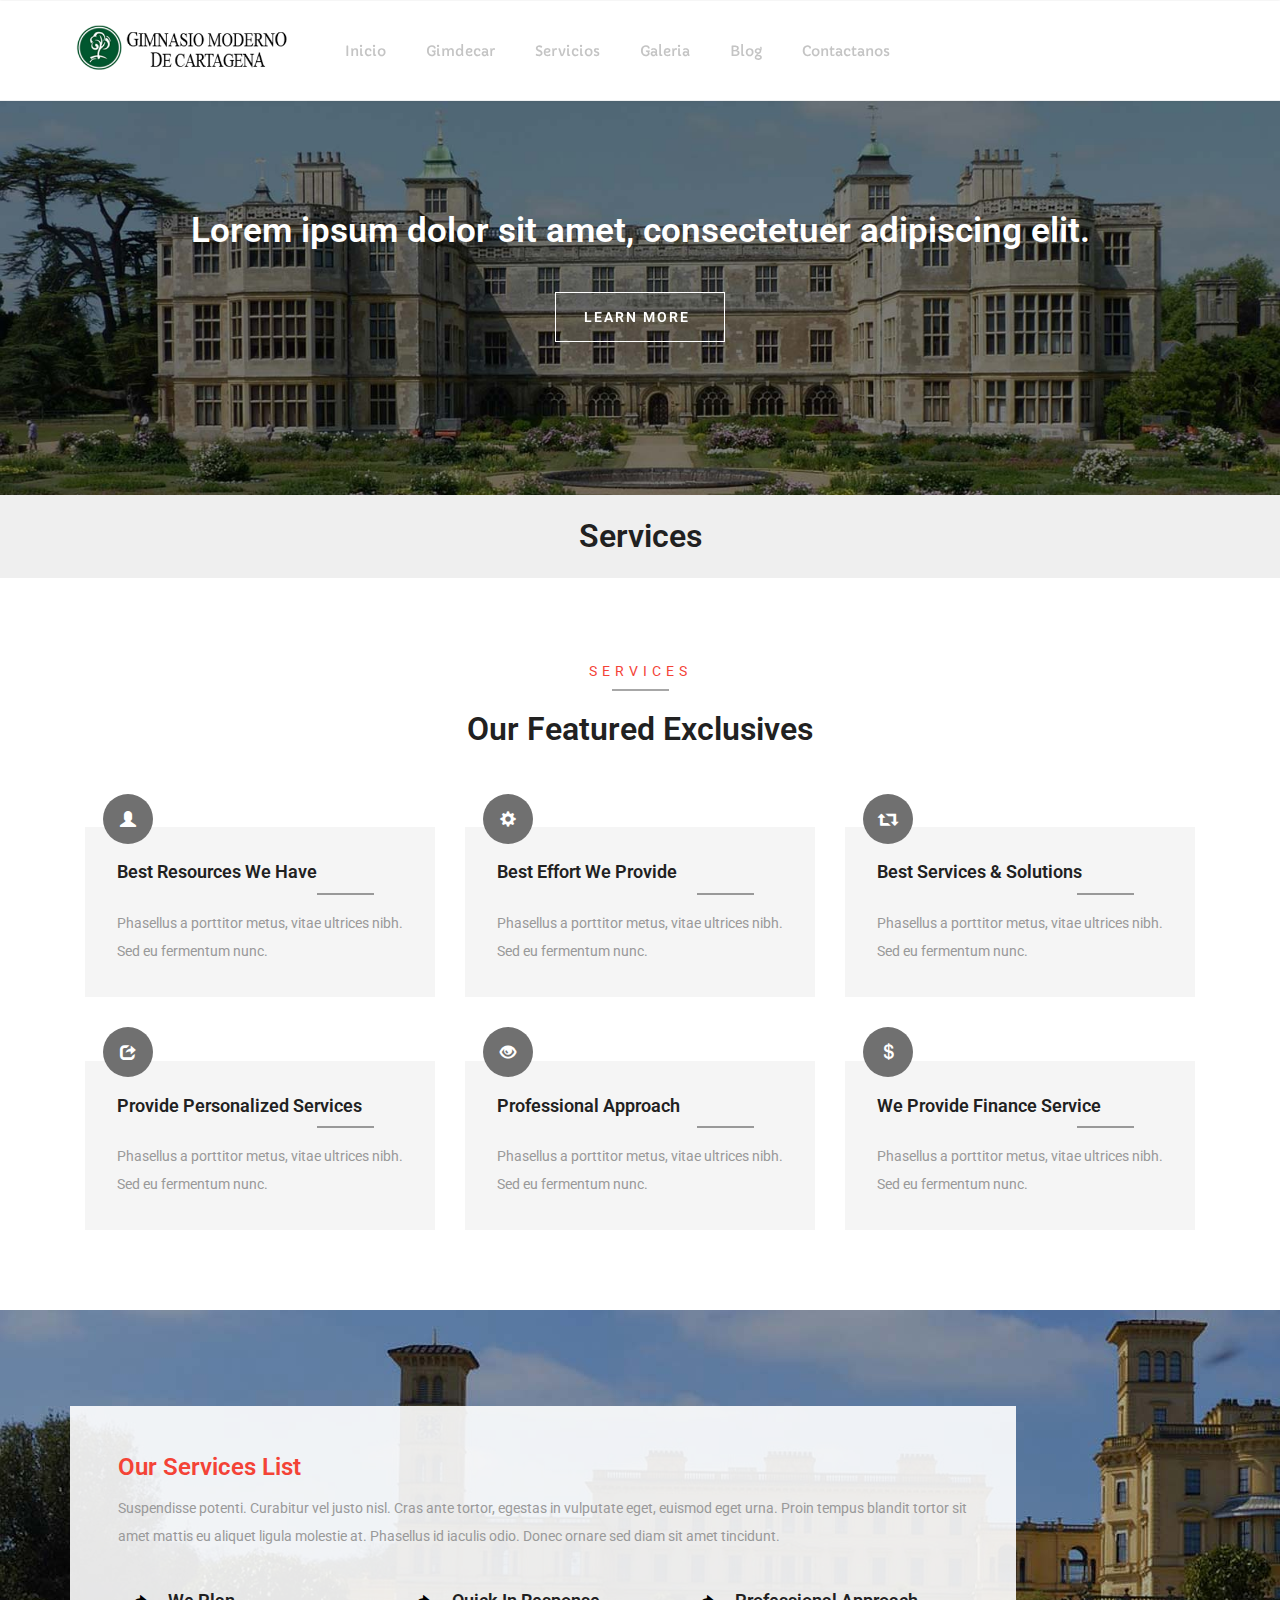
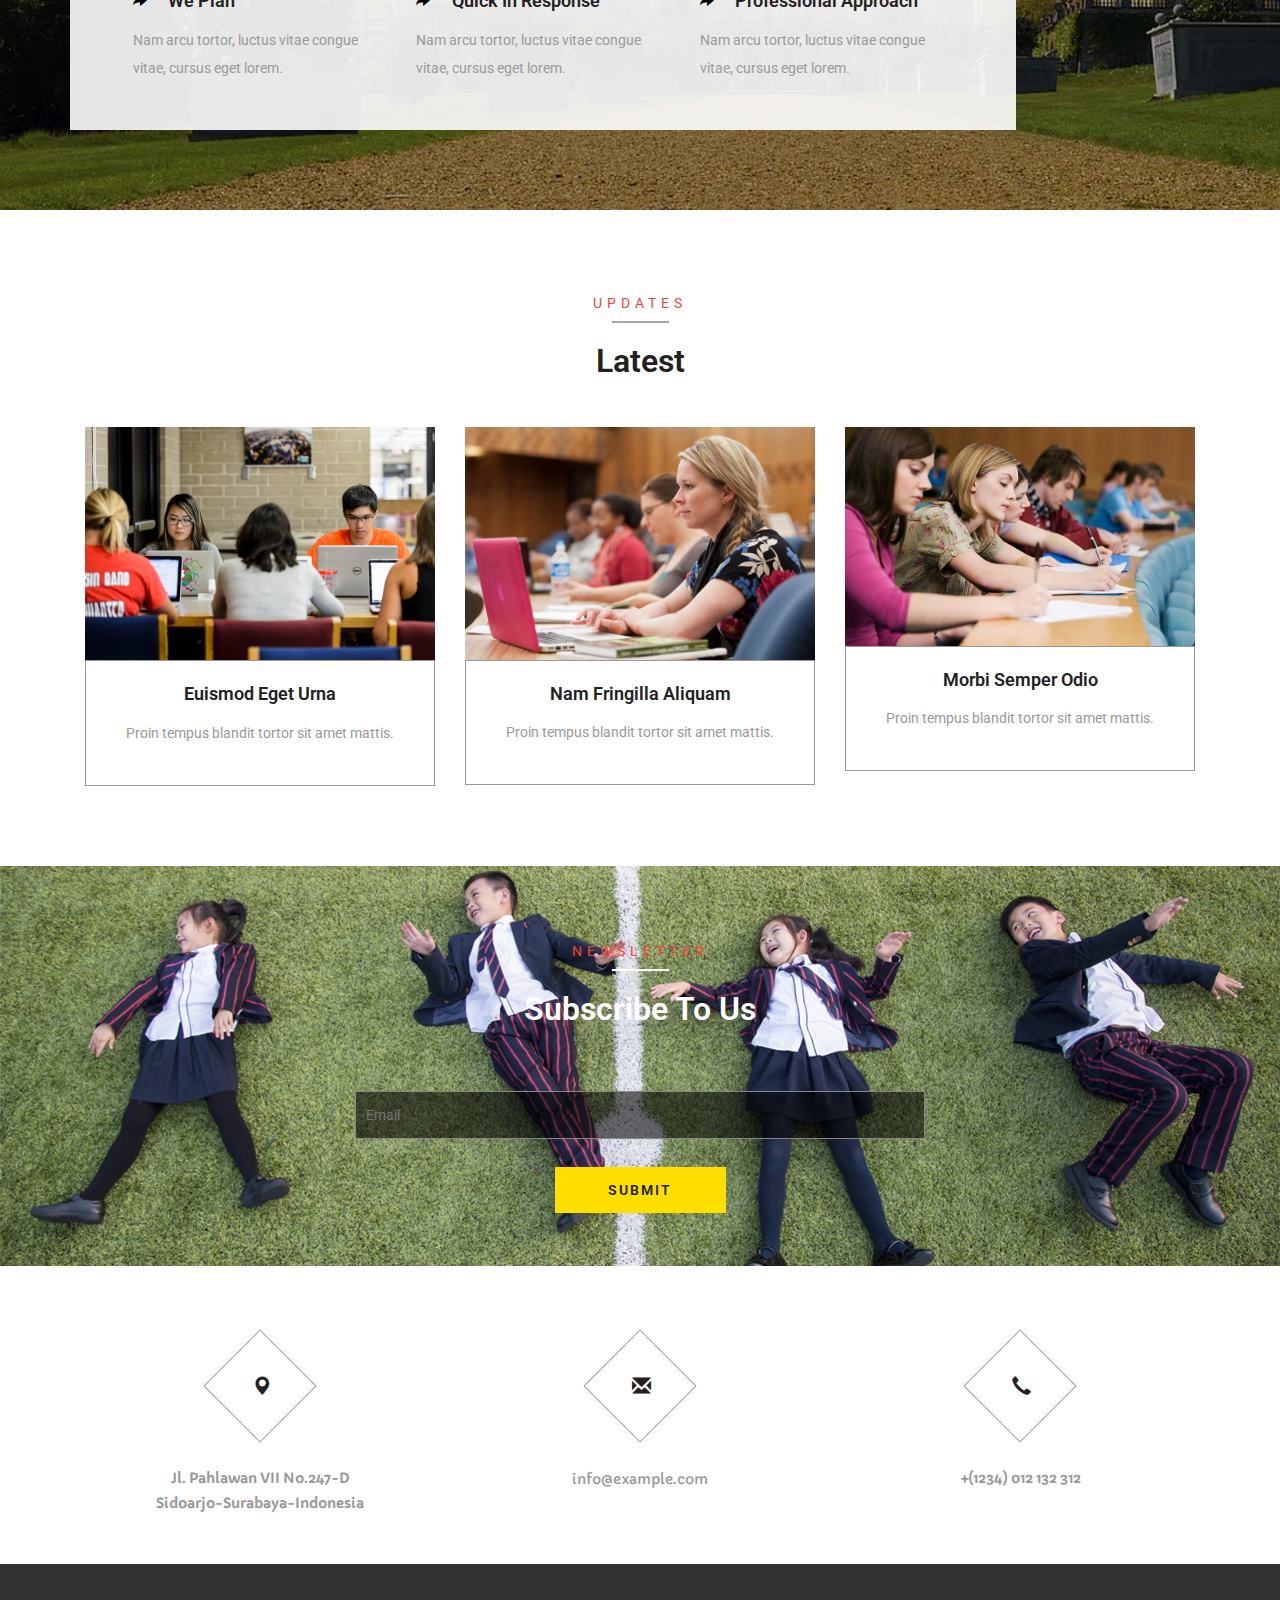
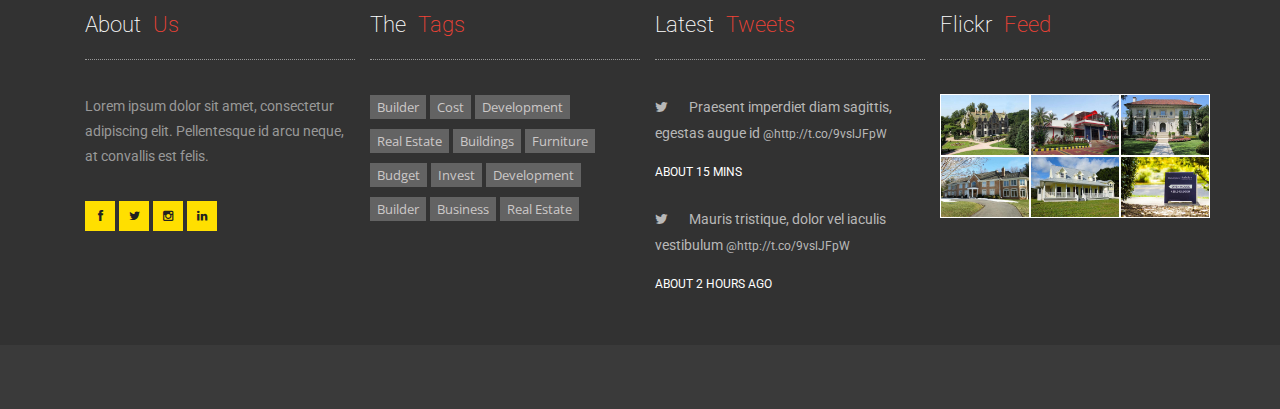
<file: services.html>
<!--
author: W3layouts
author URL: http://w3layouts.com
License: Creative Commons Attribution 3.0 Unported
License URL: http://creativecommons.org/licenses/by/3.0/
-->
<!DOCTYPE html>
<html lang="en">
<head>
<title>Mansion a Real Estates and Builders Category Flat Bootstrap Responsive Website Template | Services :: w3layouts</title>
<!-- for-mobile-apps -->
<meta name="viewport" content="width=device-width, initial-scale=1">
<meta http-equiv="Content-Type" content="text/html; charset=utf-8" />
<meta name="keywords" content="Mansion Responsive web template, Bootstrap Web Templates, Flat Web Templates, Android Compatible web template,
Smartphone Compatible web template, free webdesigns for Nokia, Samsung, LG, SonyEricsson, Motorola web design" />
<script type="application/x-javascript"> addEventListener("load", function() { setTimeout(hideURLbar, 0); }, false);
		function hideURLbar(){ window.scrollTo(0,1); } </script>
<!-- //for-mobile-apps -->
<link href="css/bootstrap.css" rel="stylesheet" type="text/css" media="all" />
<link href="css/style.css" rel="stylesheet" type="text/css" media="all" />
<link href="css/main.css" rel="stylesheet">
<link rel="stylesheet" href="css/flexslider.css" type="text/css" media="screen" property="" />
<!-- js -->
<script type="text/javascript" src="js/jquery-2.1.4.min.js"></script>
<!-- //js -->
<!-- font-awesome icons -->
<link href="css/font-awesome.css" rel="stylesheet" type="text/css" media="all" />
<!-- //font-awesome icons -->
<link href='//fonts.googleapis.com/css?family=Capriola' rel='stylesheet' type='text/css'>
<link href='//fonts.googleapis.com/css?family=Open+Sans:400,300,300italic,400italic,600,600italic,700,700italic,800,800italic' rel='stylesheet' type='text/css'>

</head>

<body>
	<header id="header">
			<nav id="main-menu" class="navbar navbar-default navbar-fixed-top" role="banner">
					<div class="container">
							<div class="navbar-header">
									<button type="button" class="navbar-toggle" data-toggle="collapse" data-target=".navbar-collapse">
											<span class="sr-only">Toggle navigation</span>
											<span class="icon-bar"></span>
											<span class="icon-bar"></span>
											<span class="icon-bar"></span>
									</button>
									<a class="navbar-brand" href="index.html"><img src="images/logo-gimdecar.png" alt="logo" height = "50 px" width = "220 px"></a>
							</div>

							<div class="collapse navbar-collapse navbar-right">
									<ul class="nav navbar-nav">
										<li><a href="index.html" data-hover="Home">Inicio</a></li>
										<li><a href="about.html" data-hover="About Us">Gimdecar</a></li>
										<li><a href="services.html" data-hover="Services">Servicios</a></li>
										<li><a href="gallery.html" data-hover="Gallery">Galeria</a></li>
										<li><a href="blog.html" data-hover="Blog">Blog</a></li>
										<li><a href="mail.html" data-hover="Mail Us">Contactanos</a></li>
									</ul>
							</div>
					</div><!--/.container-->
			</nav><!--/nav-->
	</header><!--/header-->

	<!-- //banner -->
	<div class="work-bottom">
		<div class="container">
			<h2>Lorem ipsum dolor sit amet, consectetuer adipiscing elit.</h2>
			<div class="agileits_more">
				<a href="blog.html" class="button button--rayen button--border-thin button--text-thick button--text-upper button--size-s" data-text="Learn More"><span>Learn More</span></a>
			</div>
		</div>
	</div>

<!-- service-breadcrumb -->
	<div class="service-breadcrumb">
		<div class="container">
			<h2>Services</h2>
		</div>
	</div>
<!-- //service-breadcrumb -->

<!-- services -->
	<div class="services">
		<div class="container">
			<p class="wthree_para">Services</p>
			<h3 class="w3ls_head">Our featured exclusives</h3>
			<div class="agileinfo_services_grids">
				<div class="col-md-4 agileinfo_services_grid">
					<div class="agileinfo_services_grid1">
						<h4>best resources we have</h4>
						<p>Phasellus a porttitor metus, vitae ultrices nibh. Sed eu fermentum nunc.</p>
						<div class="agileinfo_services_grid1_pos">
							<span class="glyphicon glyphicon-user" aria-hidden="true"></span>
						</div>
					</div>
				</div>
				<div class="col-md-4 agileinfo_services_grid">
					<div class="agileinfo_services_grid1">
						<h4>best effort we provide</h4>
						<p>Phasellus a porttitor metus, vitae ultrices nibh. Sed eu fermentum nunc.</p>
						<div class="agileinfo_services_grid1_pos">
							<span class="glyphicon glyphicon-cog" aria-hidden="true"></span>
						</div>
					</div>
				</div>
				<div class="col-md-4 agileinfo_services_grid">
					<div class="agileinfo_services_grid1">
						<h4>best services & solutions</h4>
						<p>Phasellus a porttitor metus, vitae ultrices nibh. Sed eu fermentum nunc.</p>
						<div class="agileinfo_services_grid1_pos">
							<span class="glyphicon glyphicon-retweet" aria-hidden="true"></span>
						</div>
					</div>
				</div>
				<div class="clearfix"> </div>
			</div>
			<div class="w3agile_services_grids">
				<div class="col-md-4 agileinfo_services_grid">
					<div class="agileinfo_services_grid1">
						<h4>provide personalized services</h4>
						<p>Phasellus a porttitor metus, vitae ultrices nibh. Sed eu fermentum nunc.</p>
						<div class="agileinfo_services_grid1_pos">
							<span class="glyphicon glyphicon-share" aria-hidden="true"></span>
						</div>
					</div>
				</div>
				<div class="col-md-4 agileinfo_services_grid">
					<div class="agileinfo_services_grid1">
						<h4>professional approach</h4>
						<p>Phasellus a porttitor metus, vitae ultrices nibh. Sed eu fermentum nunc.</p>
						<div class="agileinfo_services_grid1_pos">
							<span class="glyphicon glyphicon-eye-open" aria-hidden="true"></span>
						</div>
					</div>
				</div>
				<div class="col-md-4 agileinfo_services_grid">
					<div class="agileinfo_services_grid1">
						<h4>we provide finance service</h4>
						<p>Phasellus a porttitor metus, vitae ultrices nibh. Sed eu fermentum nunc.</p>
						<div class="agileinfo_services_grid1_pos">
							<span class="glyphicon glyphicon-usd" aria-hidden="true"></span>
						</div>
					</div>
				</div>
				<div class="clearfix"> </div>
			</div>
		</div>
	</div>
<!-- //services -->

<!-- featured-services -->
	<div class="featured-services">
		<div class="container">
			<div class="w3_featured_services_grids">
				<h3>Our services list</h3>
				<p class="w3_odio">Suspendisse potenti. Curabitur vel justo nisl. Cras ante tortor, egestas
					in vulputate eget, euismod eget urna. Proin tempus blandit tortor sit
					amet mattis eu aliquet ligula molestie at.
					Phasellus id iaculis odio. Donec ornare sed diam sit amet tincidunt.</p>
				<div class="col-md-4 w3_featured_services_grid">
					<h4><span class="glyphicon glyphicon-share-alt" aria-hidden="true"></span>We plan</h4>
					<p>Nam arcu tortor, luctus vitae congue vitae, cursus eget lorem.</p>
				</div>
				<div class="col-md-4 w3_featured_services_grid">
					<h4><span class="glyphicon glyphicon-share-alt" aria-hidden="true"></span>quick in response</h4>
					<p>Nam arcu tortor, luctus vitae congue vitae, cursus eget lorem.</p>
				</div>
				<div class="col-md-4 w3_featured_services_grid">
					<h4><span class="glyphicon glyphicon-share-alt" aria-hidden="true"></span>professional approach</h4>
					<p>Nam arcu tortor, luctus vitae congue vitae, cursus eget lorem.</p>
				</div>
				<div class="clearfix"> </div>
			</div>
		</div>
	</div>
<!-- //featured-services -->
<!-- latest-updates -->
	<div class="latest-updates">
		<div class="container">
			<p class="wthree_para">Updates</p>
			<h3 class="w3ls_head">latest</h3>
			<div class="agileits_latest_updates_grids">
				<div class="col-md-4 agileits_latest_updates_grid">
					<img src="images/q.jpg" alt=" " class="img-responsive img_w3layouts" />
					<div class="agileits_latest_updates_grid1">
						<h4>euismod eget urna</h4>
						<p>Proin tempus blandit tortor sit amet mattis.</p>
						<div class="agile_p_mask">
							<h6>Share Us On</h6>
							<ul class="social-nav model-3d-0 footer-social agile_social">
								<li><a href="#" class="facebook">
								  <div class="front"><i class="fa fa-facebook" aria-hidden="true"></i></div>
								  <div class="back"><i class="fa fa-facebook" aria-hidden="true"></i></div></a></li>
								<li><a href="#" class="twitter">
									  <div class="front"><i class="fa fa-twitter" aria-hidden="true"></i></div>
									  <div class="back"><i class="fa fa-twitter" aria-hidden="true"></i></div></a></li>
								<li><a href="#" class="instagram">
									  <div class="front"><i class="fa fa-instagram" aria-hidden="true"></i></div>
									  <div class="back"><i class="fa fa-instagram" aria-hidden="true"></i></div></a></li>
							</ul>
						</div>
					</div>
				</div>
				<div class="col-md-4 agileits_latest_updates_grid">
					<img src="images/r.jpg" alt=" " class="img-responsive img_w3layouts" />
					<div class="agileits_latest_updates_grid1">
						<h4>Nam fringilla aliquam</h4>
						<p>Proin tempus blandit tortor sit amet mattis.</p>
						<div class="agile_p_mask">
							<h6>Share Us On</h6>
							<ul class="social-nav model-3d-0 footer-social agile_social">
								<li><a href="#" class="facebook">
								  <div class="front"><i class="fa fa-facebook" aria-hidden="true"></i></div>
								  <div class="back"><i class="fa fa-facebook" aria-hidden="true"></i></div></a></li>
								<li><a href="#" class="twitter">
									  <div class="front"><i class="fa fa-twitter" aria-hidden="true"></i></div>
									  <div class="back"><i class="fa fa-twitter" aria-hidden="true"></i></div></a></li>
								<li><a href="#" class="instagram">
									  <div class="front"><i class="fa fa-instagram" aria-hidden="true"></i></div>
									  <div class="back"><i class="fa fa-instagram" aria-hidden="true"></i></div></a></li>
							</ul>
						</div>
					</div>
				</div>
				<div class="col-md-4 agileits_latest_updates_grid">
					<img src="images/l.jpg" alt=" " class="img-responsive img_w3layouts" />
					<div class="agileits_latest_updates_grid1">
						<h4>Morbi semper odio</h4>
						<p>Proin tempus blandit tortor sit amet mattis.</p>
						<div class="agile_p_mask">
							<h6>Share Us On</h6>
							<ul class="social-nav model-3d-0 footer-social agile_social">
								<li><a href="#" class="facebook">
									<div class="front"><i class="fa fa-facebook" aria-hidden="true"></i></div>
									<div class="back"><i class="fa fa-facebook" aria-hidden="true"></i></div></a></li>
								<li><a href="#" class="twitter">
									<div class="front"><i class="fa fa-twitter" aria-hidden="true"></i></div>
									<div class="back"><i class="fa fa-twitter" aria-hidden="true"></i></div></a></li>
								<li><a href="#" class="instagram">
									<div class="front"><i class="fa fa-instagram" aria-hidden="true"></i></div>
									<div class="back"><i class="fa fa-instagram" aria-hidden="true"></i></div></a></li>
							</ul>
						</div>
					</div>
				</div>
				<div class="clearfix"> </div>
			</div>
		</div>
	</div>
<!-- //latest-updates -->
<!-- newsletter -->
	<div class="agileits_w3layouts newsletter">
		<div class="container">
			<p class="wthree_para wthree_para1">Newsletter</p>
			<h3 class="w3ls_head w3ls_head1">Subscribe to us</h3>
			<form action="#" method="post">
				<input class="email" type="email" name="Email" placeholder="Email" required="">
				<input type="submit" value="Submit">
			</form>
		</div>
	</div>
<!-- //newsletter -->
<!-- footer -->
	<div class="footer">
		<div class="container">
			<div class="w3agile_footer_grid">
				<div class="col-md-4 w3agile_footer_grid_left">
					<div class="w3agile_footer_grid_left1">
						<span class="glyphicon glyphicon-map-marker" aria-hidden="true"></span>
					</div>
					<h4>Jl. Pahlawan VII No.247-D <span>Sidoarjo-Surabaya-Indonesia</span></h4>
				</div>
				<div class="col-md-4 w3agile_footer_grid_left">
					<div class="w3agile_footer_grid_left1">
						<span class="glyphicon glyphicon-envelope" aria-hidden="true"></span>
					</div>
					<a href="mailto:info@example.com">info@example.com</a>
				</div>
				<div class="col-md-4 w3agile_footer_grid_left">
					<div class="w3agile_footer_grid_left1">
						<span class="glyphicon glyphicon-earphone" aria-hidden="true"></span>
					</div>
					<h4>+(1234) 012 132 312</h4>
				</div>
				<div class="clearfix"> </div>
			</div>
		</div>
		<div class="agileinfo_footer_bottom">
			<div class="container">
				<div class="col-md-3 agileinfo_footer_bottom_grid">
					<h3>About <span>Us</span></h3>
					<p>Lorem ipsum dolor sit amet, consectetur adipiscing elit. Pellentesque
						id arcu neque, at convallis est felis.</p>
					<ul class="social-nav model-3d-0 footer-social w3_agile_social">
						<li><a href="#" class="facebook">
							  <div class="front"><i class="fa fa-facebook" aria-hidden="true"></i></div>
							  <div class="back"><i class="fa fa-facebook" aria-hidden="true"></i></div></a></li>
						<li><a href="#" class="twitter">
							  <div class="front"><i class="fa fa-twitter" aria-hidden="true"></i></div>
							  <div class="back"><i class="fa fa-twitter" aria-hidden="true"></i></div></a></li>
						<li><a href="#" class="instagram">
							  <div class="front"><i class="fa fa-instagram" aria-hidden="true"></i></div>
							  <div class="back"><i class="fa fa-instagram" aria-hidden="true"></i></div></a></li>
						<li><a href="#" class="pinterest">
							  <div class="front"><i class="fa fa-linkedin" aria-hidden="true"></i></div>
							  <div class="back"><i class="fa fa-linkedin" aria-hidden="true"></i></div></a></li>
					</ul>
				</div>
				<div class="col-md-3 agileinfo_footer_bottom_grid">
					<h3>The <span>Tags</span></h3>
					<div class="unorder">
						<ul class="tag2 tag_agileinfo">
							<li><a href="single.html">Builder</a></li>
							<li><a href="single.html">Cost</a></li>
							<li><a href="single.html">Development</a></li>
						</ul>
						<ul class="tag2 tag_agileinfo">
							<li><a href="single.html">Real Estate</a></li>
							<li><a href="single.html">Buildings</a></li>
							<li><a href="single.html">Furniture</a></li>
						</ul>
						<ul class="tag2 tag_agileinfo">
							<li><a href="single.html">Budget</a></li>
							<li><a href="single.html">Invest</a></li>
							<li><a href="single.html">Development</a></li>
						</ul>
						<ul class="tag2 tag_agileinfo">
							<li><a href="single.html">Builder</a></li>
							<li><a href="single.html">Business</a></li>
							<li><a href="single.html">Real Estate</a></li>
						</ul>
					</div>
				</div>
				<div class="col-md-3 agileinfo_footer_bottom_grid">
					<h3>Latest <span>Tweets</span></h3>
					<ul class="twi agileits_twitter">
						<li><i class="fa fa-twitter" aria-hidden="true"></i>Praesent imperdiet diam sagittis, egestas augue id <a href="#" class="mail">
						@http://t.co/9vslJFpW</a> <span>ABOUT 15 MINS</span></li>
						<li><i class="fa fa-twitter" aria-hidden="true"></i>Mauris tristique, dolor vel iaculis vestibulum<a href="#" class="mail">
						@http://t.co/9vslJFpW</a> <span>ABOUT 2 HOURS AGO</span></li>
					</ul>
				</div>
				<div class="col-md-3 agileinfo_footer_bottom_grid">
					<h3>Flickr <span>Feed</span></h3>
					<div class="flickr-grids">
						<div class="flickr-grid agileits_w3layouts_flickr">
							<a href="single.html"><img src="images/3.jpg" alt=" " class="img-responsive" /></a>
						</div>
						<div class="flickr-grid  agileits_w3layouts_flickr">
							<a href="single.html"><img src="images/5.jpg" alt=" " class="img-responsive" /></a>
						</div>
						<div class="flickr-grid  agileits_w3layouts_flickr">
							<a href="single.html"><img src="images/4.jpg" alt=" " class="img-responsive" /></a>
						</div>
						<div class="clearfix"> </div>

						<div class="flickr-grid  agileits_w3layouts_flickr">
							<a href="single.html"><img src="images/6.jpg" alt=" " class="img-responsive" /></a>
						</div>
						<div class="flickr-grid  agileits_w3layouts_flickr">
							<a href="single.html"><img src="images/7.jpg" alt=" " class="img-responsive" /></a>
						</div>
						<div class="flickr-grid  agileits_w3layouts_flickr">
							<a href="single.html"><img src="images/8.jpg" alt=" " class="img-responsive" /></a>
						</div>
						<div class="clearfix"> </div>
					</div>
				</div>
				<div class="clearfix"> </div>
			</div>
		</div>
		<div class="agileinfo_footer_bottom1">
			<div class="container">
				<div class="clearfix"> </div>
			</div>
		</div>
	</div>
<!-- //footer -->
<!-- for bootstrap working -->
	<script src="js/bootstrap.js"></script>
<!-- //for bootstrap working -->
<!-- start-smoth-scrolling -->
<script type="text/javascript" src="js/move-top.js"></script>
<script type="text/javascript" src="js/easing.js"></script>
<script type="text/javascript">
	jQuery(document).ready(function($) {
		$(".scroll").click(function(event){
			event.preventDefault();
			$('html,body').animate({scrollTop:$(this.hash).offset().top},1000);
		});
	});
</script>
<!-- start-smoth-scrolling -->
<!-- here stars scrolling icon -->
	<script type="text/javascript">
		$(document).ready(function() {
			/*
				var defaults = {
				containerID: 'toTop', // fading element id
				containerHoverID: 'toTopHover', // fading element hover id
				scrollSpeed: 1200,
				easingType: 'linear'
				};
			*/

			$().UItoTop({ easingType: 'easeOutQuart' });

			});
	</script>
<!-- //here ends scrolling icon -->
</body>
</html>
</file>
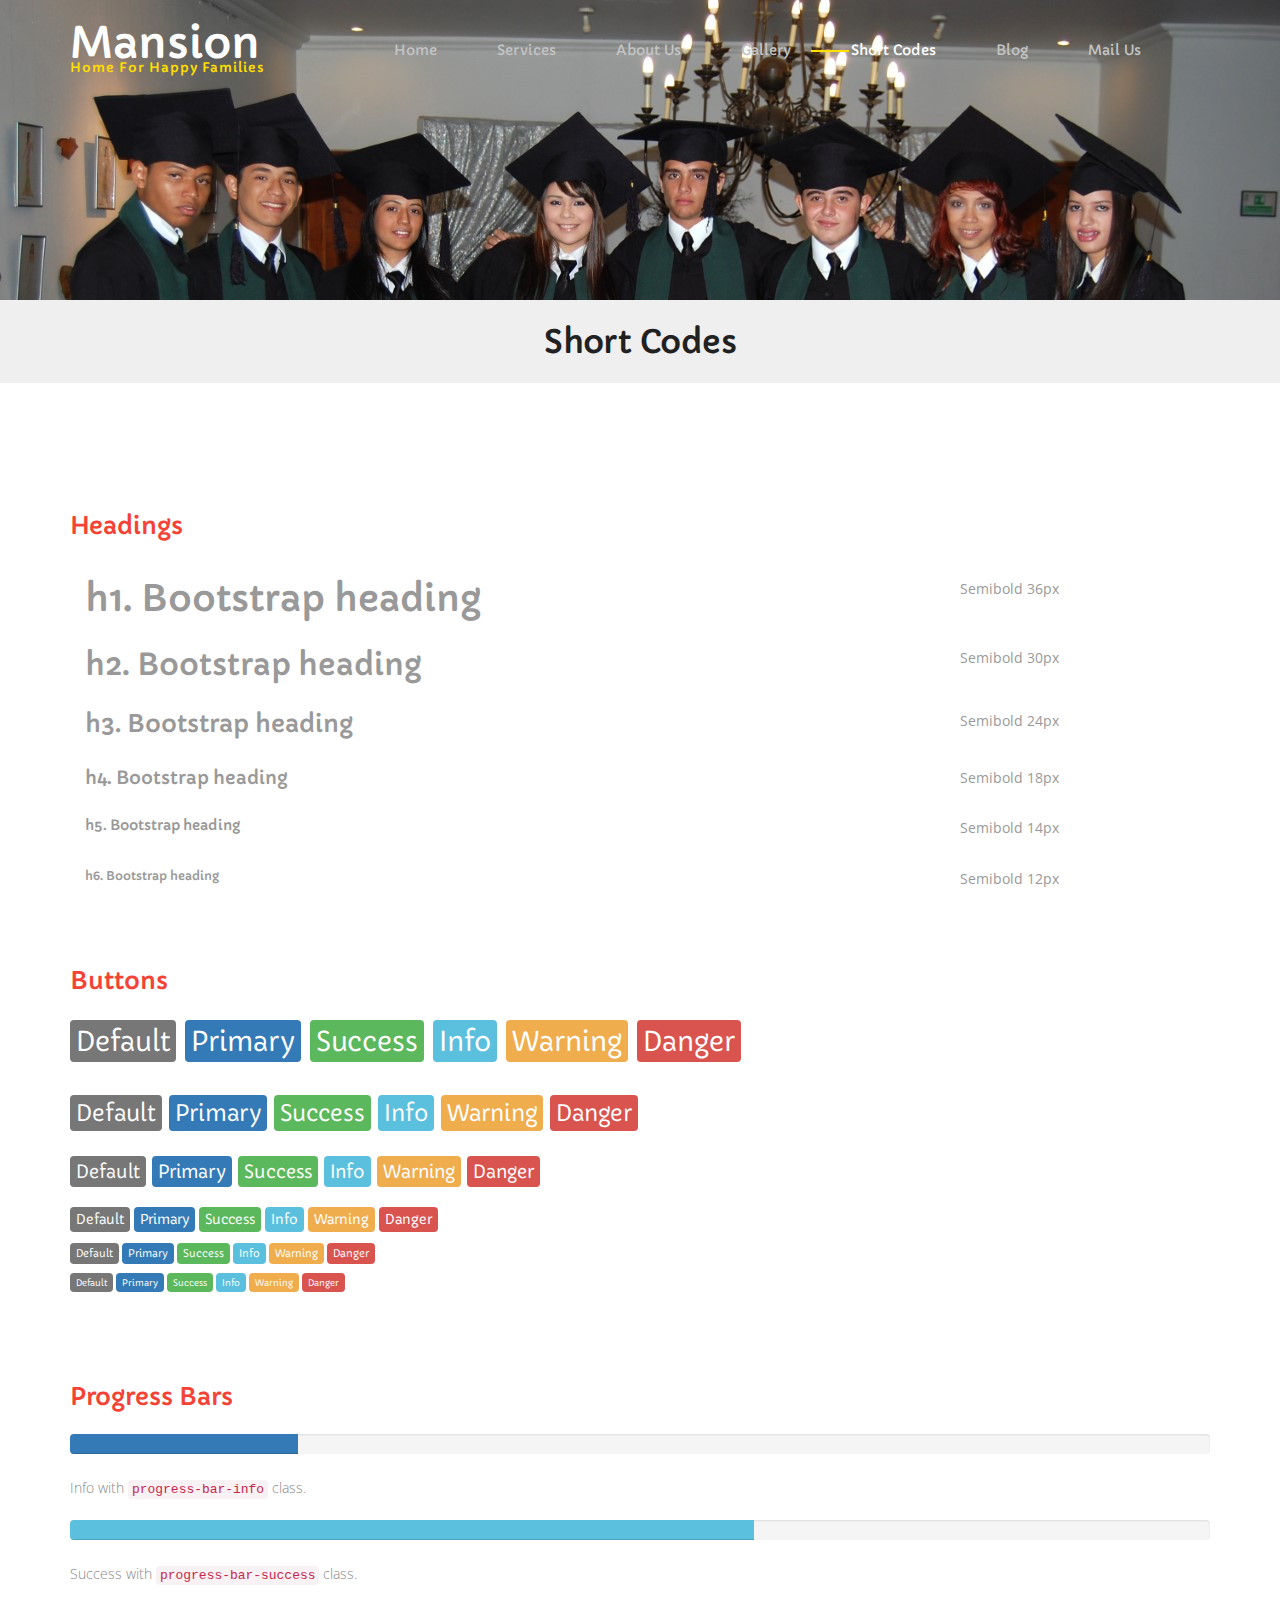
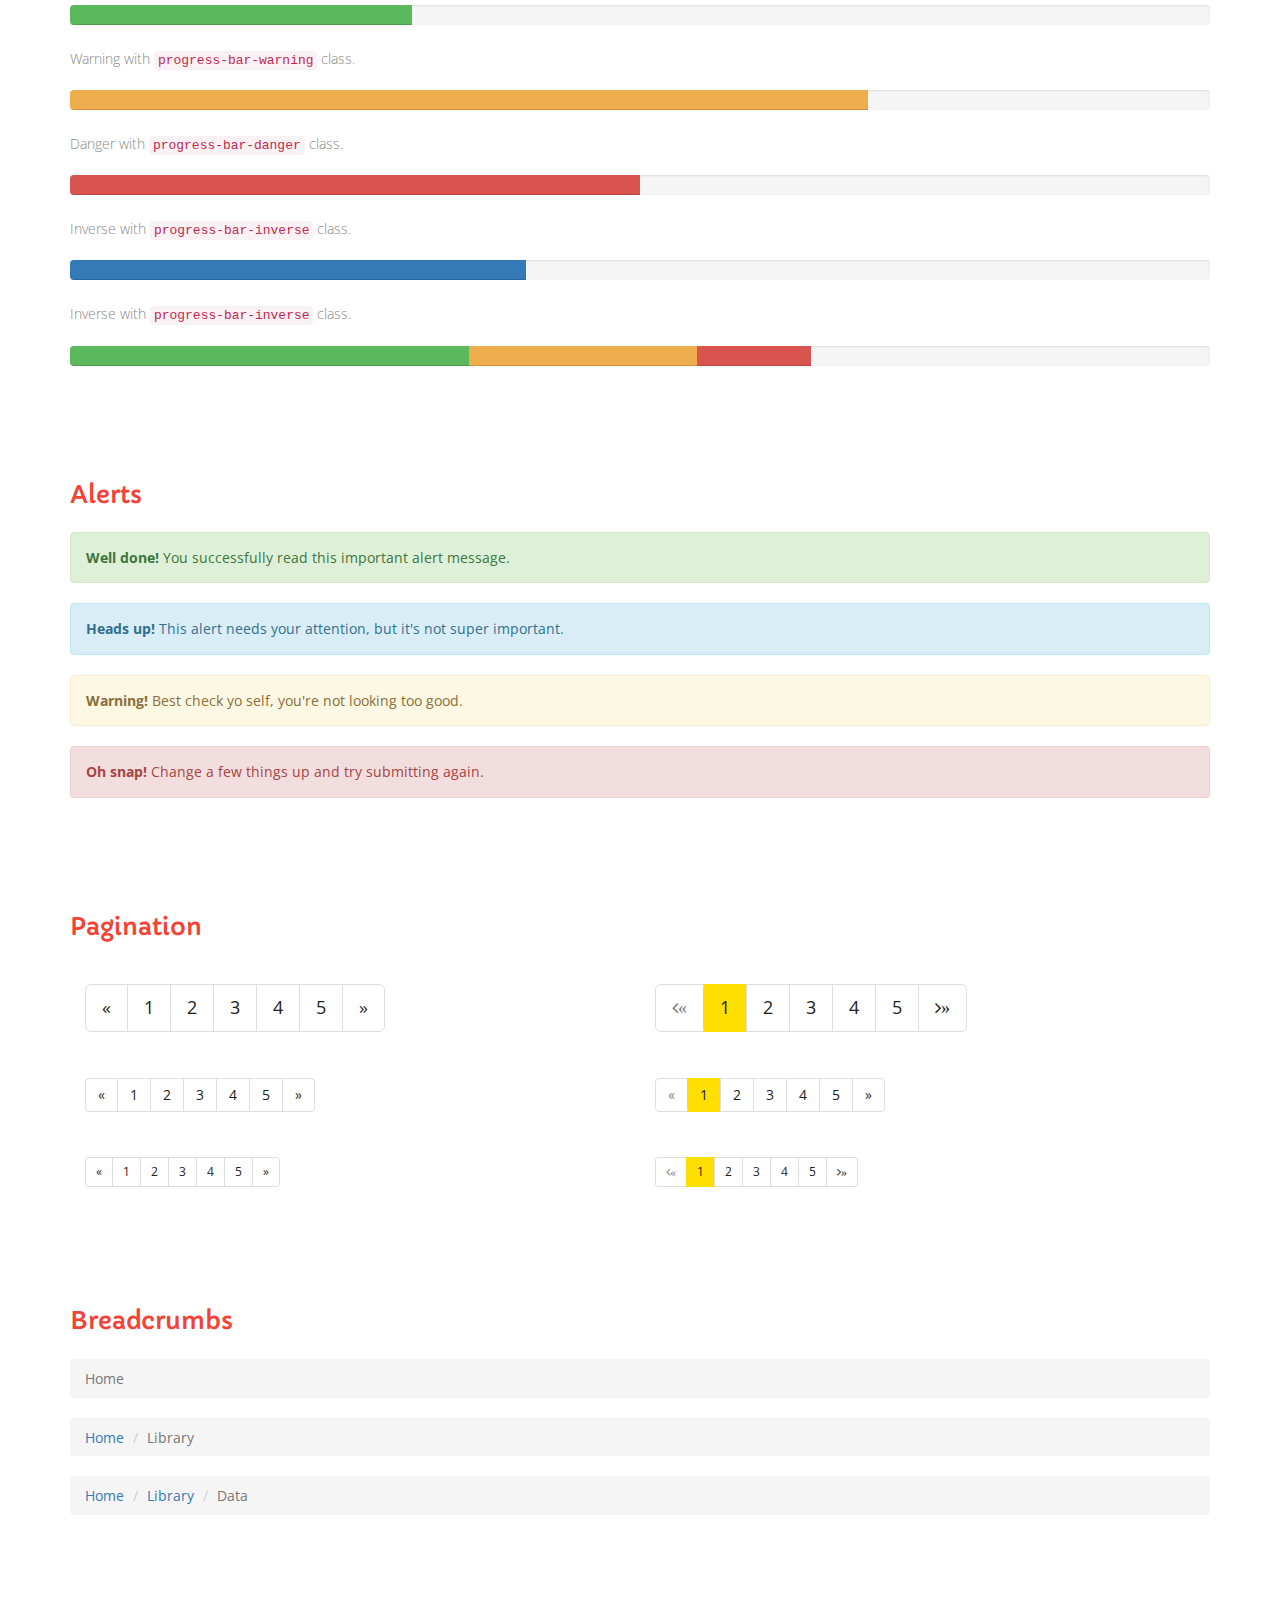
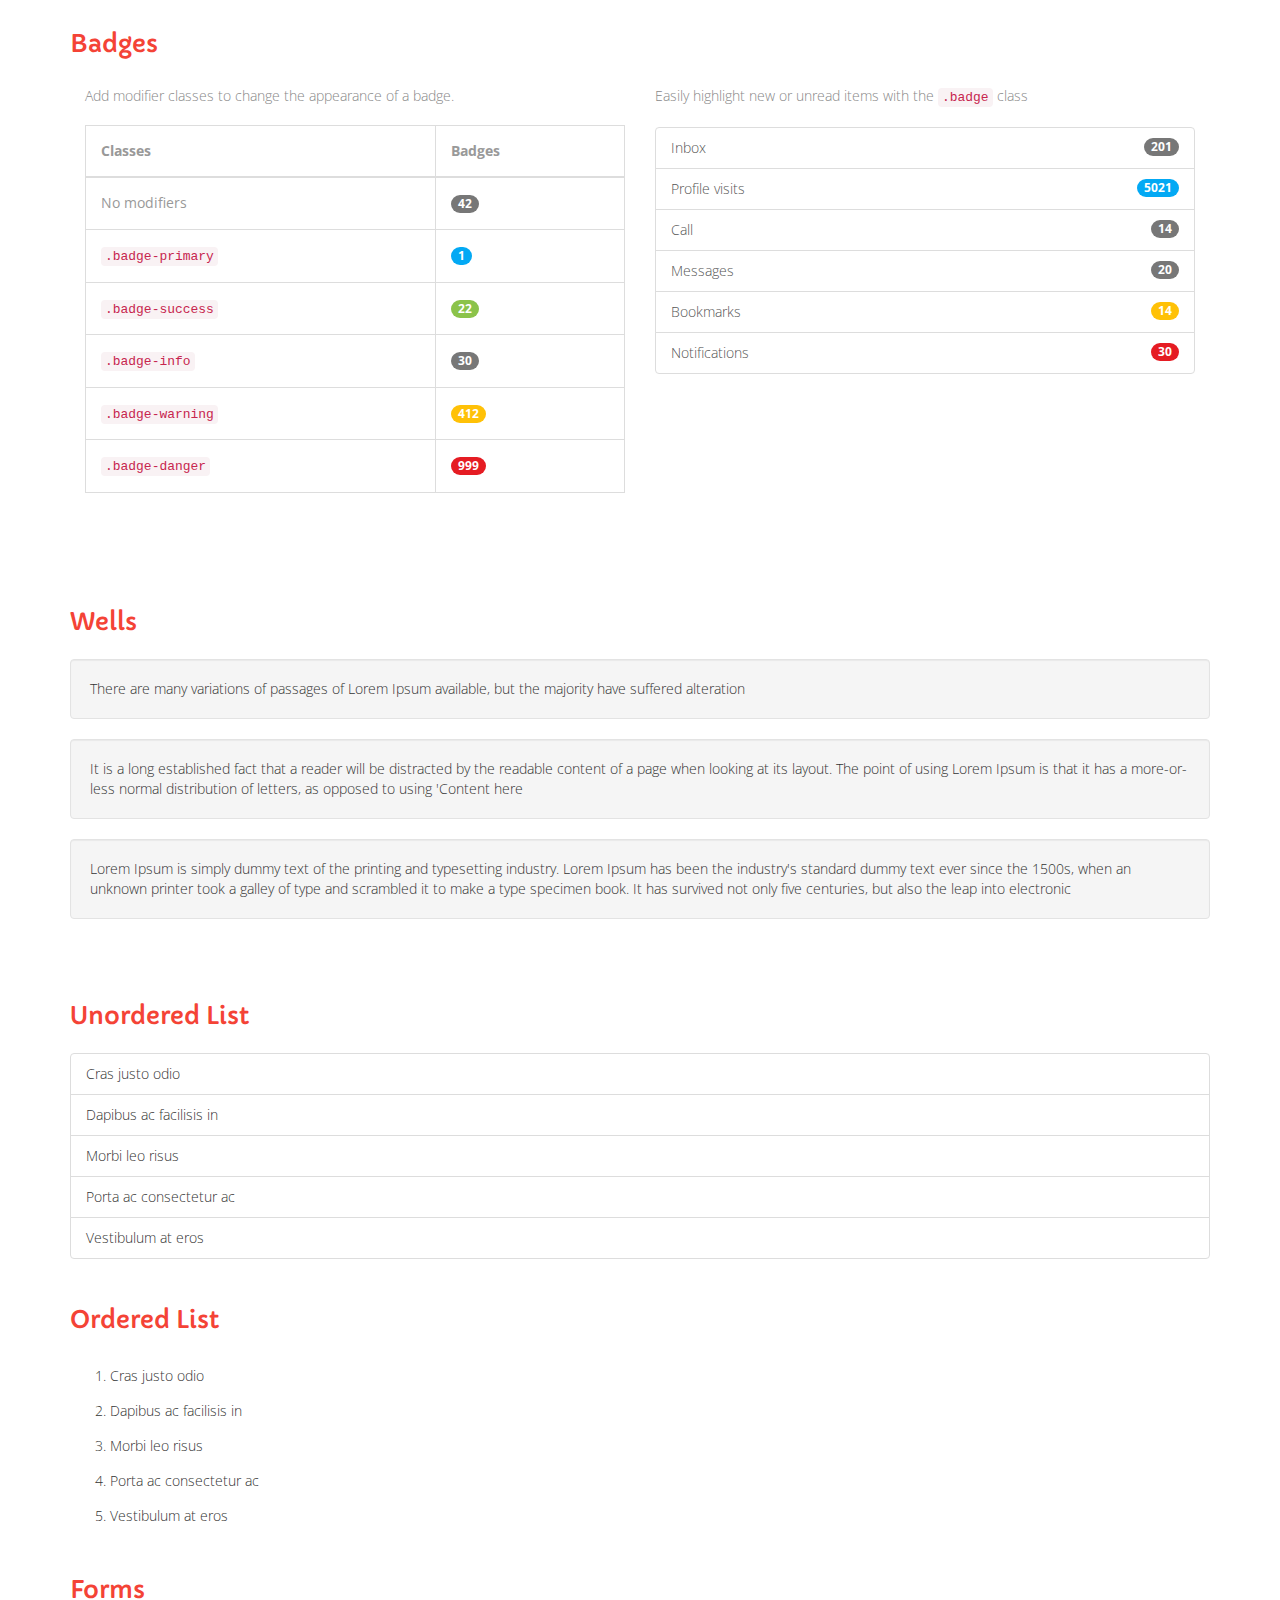
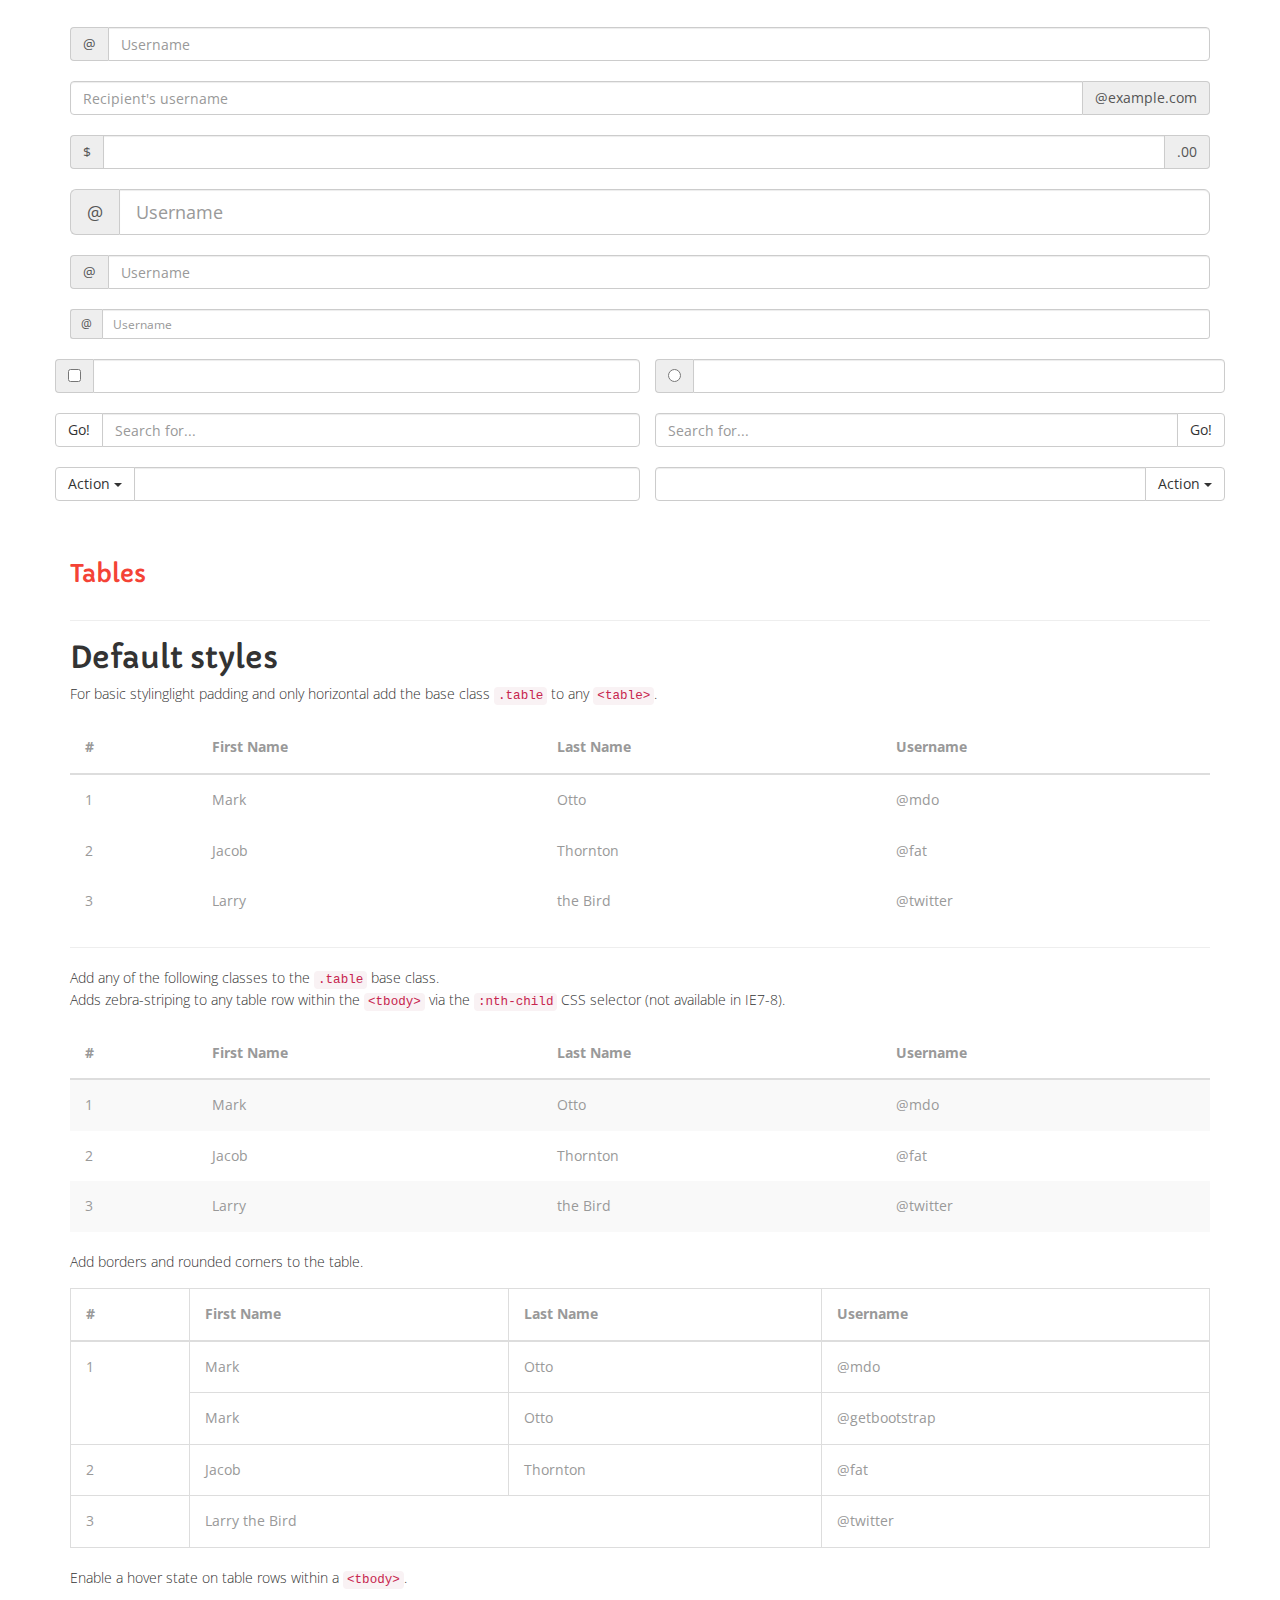
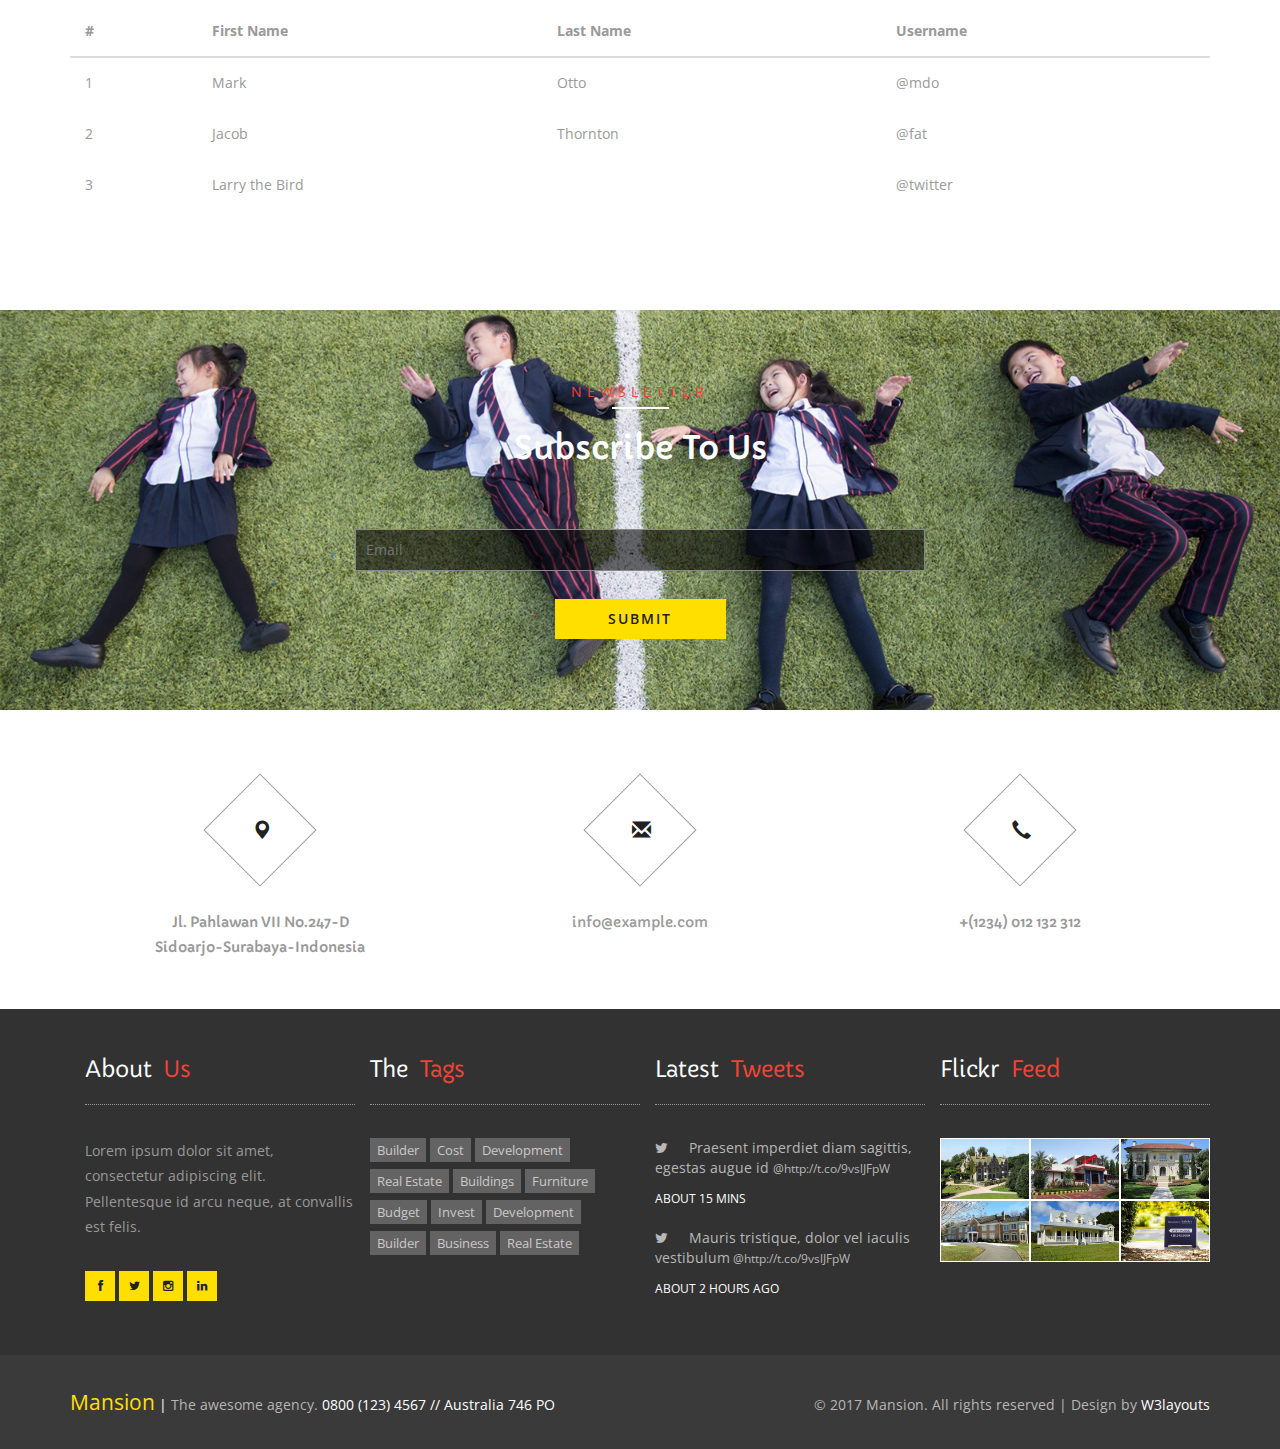
<file: short-codes.html>
<!--
author: W3layouts
author URL: http://w3layouts.com
License: Creative Commons Attribution 3.0 Unported
License URL: http://creativecommons.org/licenses/by/3.0/
-->
<!DOCTYPE html>
<html lang="en">
<head>
<title>Mansion a Real Estates and Builders Category Flat Bootstrap Responsive Website Template | Short Codes :: w3layouts</title>
<!-- for-mobile-apps -->
<meta name="viewport" content="width=device-width, initial-scale=1">
<meta http-equiv="Content-Type" content="text/html; charset=utf-8" />
<meta name="keywords" content="Mansion Responsive web template, Bootstrap Web Templates, Flat Web Templates, Android Compatible web template, 
Smartphone Compatible web template, free webdesigns for Nokia, Samsung, LG, SonyEricsson, Motorola web design" />
<script type="application/x-javascript"> addEventListener("load", function() { setTimeout(hideURLbar, 0); }, false);
		function hideURLbar(){ window.scrollTo(0,1); } </script>
<!-- //for-mobile-apps -->
<link href="css/bootstrap.css" rel="stylesheet" type="text/css" media="all" />
<link href="css/style.css" rel="stylesheet" type="text/css" media="all" />
<!-- js -->
<script type="text/javascript" src="js/jquery-2.1.4.min.js"></script>
<!-- //js -->
<!-- font-awesome icons -->
<link href="css/font-awesome.css" rel="stylesheet" type="text/css" media="all" /> 
<!-- //font-awesome icons -->
<link href='//fonts.googleapis.com/css?family=Capriola' rel='stylesheet' type='text/css'>
<link href='//fonts.googleapis.com/css?family=Open+Sans:400,300,300italic,400italic,600,600italic,700,700italic,800,800italic' rel='stylesheet' type='text/css'>

</head>
	
<body>
<!-- banner -->
	<div class="banner1">
		<div class="container">
			<nav class="navbar navbar-default">
				<div class="navbar-header navbar-left">
					<button type="button" class="navbar-toggle collapsed" data-toggle="collapse" data-target="#bs-example-navbar-collapse-1">
						<span class="sr-only">Toggle navigation</span>
						<span class="icon-bar"></span>
						<span class="icon-bar"></span>
						<span class="icon-bar"></span>
					</button>
					<h1><a class="navbar-brand" href="index.html">Mansion<span>Home for happy families</span></a></h1>
				</div>
				<!-- Collect the nav links, forms, and other content for toggling -->
				<div class="collapse navbar-collapse navbar-right" id="bs-example-navbar-collapse-1">
					<nav class="link-effect-3" id="link-effect-3">
						<ul class="nav navbar-nav">
							<li><a href="index.html" data-hover="Home">Home</a></li>
							<li><a href="services.html" data-hover="Services">Services</a></li>
							<li><a href="about.html" data-hover="About Us">About Us</a></li>
							<li><a href="gallery.html" data-hover="Gallery">Gallery</a></li>
							<li class="active"><a href="short-codes.html" data-hover="Short Codes">Short Codes</a></li>
							<li><a href="blog.html" data-hover="Blog">Blog</a></li>
							<li><a href="mail.html" data-hover="Mail Us">Mail Us</a></li>
						</ul>
					</nav>
				</div>
			</nav>			
		</div>
	</div>
<!-- //banner -->

<!-- service-breadcrumb -->
	<div class="service-breadcrumb w3layouts">
		<div class="container">
			<h2>Short Codes</h2>
		</div>
	</div>
<!-- //service-breadcrumb -->

<!--typography-page -->
	<div class="typo">
		<div class="container">
			<div class="grid_3 grid_4 w3layouts">
				<h3 class="hdg">Headings</h3>
				<div class="bs-example">
					<table class="table">
						<tbody>
							<tr>
								<td><h1 id="h1.-bootstrap-heading">h1. Bootstrap heading<a class="anchorjs-link" href="#h1.-bootstrap-heading"><span class="anchorjs-icon"></span></a></h1></td>
								<td class="type-info">Semibold 36px</td>
							</tr>
							<tr>
								<td><h2 id="h2.-bootstrap-heading">h2. Bootstrap heading<a class="anchorjs-link" href="#h2.-bootstrap-heading"><span class="anchorjs-icon"></span></a></h2></td>
								<td class="type-info">Semibold 30px</td>
							</tr>
							<tr>
								<td><h3 id="h3.-bootstrap-heading">h3. Bootstrap heading<a class="anchorjs-link" href="#h3.-bootstrap-heading"><span class="anchorjs-icon"></span></a></h3></td>
								<td class="type-info">Semibold 24px</td>
							</tr>
							<tr>
								<td><h4 id="h4.-bootstrap-heading">h4. Bootstrap heading<a class="anchorjs-link" href="#h4.-bootstrap-heading"><span class="anchorjs-icon"></span></a></h4></td>
								<td class="type-info">Semibold 18px</td>
							</tr>
							<tr>
								<td><h5 id="h5.-bootstrap-heading">h5. Bootstrap heading<a class="anchorjs-link" href="#h5.-bootstrap-heading"><span class="anchorjs-icon"></span></a></h5></td>
								<td class="type-info">Semibold 14px</td>
							</tr>
							<tr>
								<td><h6>h6. Bootstrap heading</h6></td>
								<td class="type-info">Semibold 12px</td>
							</tr>
						</tbody>
					</table>
				</div>
			</div>

			<div class="grid_3 grid_5 w3">
				<h3>Buttons</h3>
				<h1>
					<a href="#"><span class="label label-default">Default</span></a>
					<a href="#"><span class="label label-primary">Primary</span></a>
					<a href="#"><span class="label label-success">Success</span></a>
					<a href="#"><span class="label label-info">Info</span></a>
					<a href="#"><span class="label label-warning">Warning</span></a>
					<a href="#"><span class="label label-danger">Danger</span></a>
				</h1>
				<h2>
					<a href="#"><span class="label label-default">Default</span></a>
					<a href="#"><span class="label label-primary">Primary</span></a>
					<a href="#"><span class="label label-success">Success</span></a>
					<a href="#"><span class="label label-info">Info</span></a>
					<a href="#"><span class="label label-warning">Warning</span></a>
					<a href="#"><span class="label label-danger">Danger</span></a>
				</h2>
				<h3>
					<a href="#"><span class="label label-default">Default</span></a>
					<a href="#"><span class="label label-primary">Primary</span></a>
					<a href="#"><span class="label label-success">Success</span></a>
					<a href="#"><span class="label label-info">Info</span></a>
					<a href="#"><span class="label label-warning">Warning</span></a>
					<a href="#"><span class="label label-danger">Danger</span></a>
				</h3>
				<h4>
					<a href="#"><span class="label label-default">Default</span></a>
					<a href="#"><span class="label label-primary">Primary</span></a>
					<a href="#"><span class="label label-success">Success</span></a>
					<a href="#"><span class="label label-info">Info</span></a>
					<a href="#"><span class="label label-warning">Warning</span></a>
					<a href="#"><span class="label label-danger">Danger</span></a>
				</h4>
				<h5>
					<a href="#"><span class="label label-default">Default</span></a>
					<a href="#"><span class="label label-primary">Primary</span></a>
					<a href="#"><span class="label label-success">Success</span></a>
					<a href="#"><span class="label label-info">Info</span></a>
					<a href="#"><span class="label label-warning">Warning</span></a>
					<a href="#"><span class="label label-danger">Danger</span></a>
				</h5>
				<h6>
					<a href="#"><span class="label label-default">Default</span></a>
					<a href="#"><span class="label label-primary">Primary</span></a>
					<a href="#"><span class="label label-success">Success</span></a>
					<a href="#"><span class="label label-info">Info</span></a>
					<a href="#"><span class="label label-warning">Warning</span></a>
					<a href="#"><span class="label label-danger">Danger</span></a>
				</h6>
			</div>		
			<div class="grid_3 grid_5 w3l">
				<h3>Progress Bars</h3>
				<div class="tab-content">
					<div class="tab-pane active" id="domprogress">
						<div class="progress">    
							<div class="progress-bar progress-bar-primary" style="width: 20%"></div>
						</div>
						<p>Info with <code>progress-bar-info</code> class.</p>
						<div class="progress">    
							<div class="progress-bar progress-bar-info" style="width: 60%"></div>
						</div>
						<p>Success with <code>progress-bar-success</code> class.</p>
						<div class="progress">
							<div class="progress-bar progress-bar-success" style="width: 30%"></div>
						</div>
						<p>Warning with <code>progress-bar-warning</code> class.</p>
						<div class="progress">
							<div class="progress-bar progress-bar-warning" style="width: 70%"></div>
						</div>
						<p>Danger with <code>progress-bar-danger</code> class.</p>
						<div class="progress">
							<div class="progress-bar progress-bar-danger" style="width: 50%"></div>
						</div>
						<p>Inverse with <code>progress-bar-inverse</code> class.</p>
						<div class="progress">
							<div class="progress-bar progress-bar-inverse" style="width: 40%"></div>
						</div>
						<p>Inverse with <code>progress-bar-inverse</code> class.</p>
						<div class="progress">
							<div class="progress-bar progress-bar-success" style="width: 35%"><span class="sr-only">35% Complete (success)</span></div>
							<div class="progress-bar progress-bar-warning" style="width: 20%"><span class="sr-only">20% Complete (warning)</span></div>
							<div class="progress-bar progress-bar-danger" style="width: 10%"><span class="sr-only">10% Complete (danger)</span></div>
						</div>
					</div>
				</div>
			</div>
			<div class="grid_3 grid_5 w3ls">
				<h3>Alerts</h3>
				<div class="alert alert-success" role="alert">
					<strong>Well done!</strong> You successfully read this important alert message.
				</div>
				<div class="alert alert-info" role="alert">
					<strong>Heads up!</strong> This alert needs your attention, but it's not super important.
				</div>
				<div class="alert alert-warning" role="alert">
					<strong>Warning!</strong> Best check yo self, you're not looking too good.
				</div>
				<div class="alert alert-danger" role="alert">
					<strong>Oh snap!</strong> Change a few things up and try submitting again.
				</div>
			</div>
			<div class="grid_3 grid_5 agileits">
				<h3>Pagination</h3>
				<div class="col-md-6">
					<nav>
						<ul class="pagination pagination-lg">
							<li><a href="#" aria-label="Previous"><span aria-hidden="true">«</span></a></li>
							<li><a href="#">1</a></li>
							<li><a href="#">2</a></li>
							<li><a href="#">3</a></li>
							<li><a href="#">4</a></li>
							<li><a href="#">5</a></li>
							<li><a href="#" aria-label="Next"><span aria-hidden="true">»</span></a></li>
						</ul>
					</nav>
					<nav>
						<ul class="pagination">
							<li><a href="#" aria-label="Previous"><span aria-hidden="true">«</span></a></li>
							<li><a href="#">1</a></li>
							<li><a href="#">2</a></li>
							<li><a href="#">3</a></li>
							<li><a href="#">4</a></li>
							<li><a href="#">5</a></li>
							<li><a href="#" aria-label="Next"><span aria-hidden="true">»</span></a></li>
						</ul>
					</nav>
					<nav>
						<ul class="pagination pagination-sm">
							<li><a href="#" aria-label="Previous"><span aria-hidden="true">«</span></a></li>
							<li><a href="#">1</a></li>
							<li><a href="#">2</a></li>
							<li><a href="#">3</a></li>
							<li><a href="#">4</a></li>
							<li><a href="#">5</a></li>
							<li><a href="#" aria-label="Next"><span aria-hidden="true">»</span></a></li>
						</ul>
					</nav>
				</div>
				<div class="col-md-6">
					<ul class="pagination pagination-lg">
						<li class="disabled"><a href="#"><i class="fa fa-angle-left">«</i></a></li>
						<li class="active"><a href="#">1</a></li>
						<li><a href="#">2</a></li>
						<li><a href="#">3</a></li>
						<li><a href="#">4</a></li>
						<li><a href="#">5</a></li>
						<li><a href="#"><i class="fa fa-angle-right">»</i></a></li>
					</ul>
					<nav>
						<ul class="pagination">
							<li class="disabled"><a href="#" aria-label="Previous"><span aria-hidden="true">«</span></a></li>
							<li class="active"><a href="#">1 <span class="sr-only">(current)</span></a></li>
							<li><a href="#">2</a></li>
							<li><a href="#">3</a></li>
							<li><a href="#">4</a></li>
							<li><a href="#">5</a></li>
							<li><a href="#" aria-label="Next"><span aria-hidden="true">»</span></a></li>
						</ul>
					</nav>
					<ul class="pagination pagination-sm">
						<li class="disabled"><a href="#"><i class="fa fa-angle-left">«</i></a></li>
						<li class="active"><a href="#">1</a></li>
						<li><a href="#">2</a></li>
						<li><a href="#">3</a></li>
						<li><a href="#">4</a></li>
						<li><a href="#">5</a></li>
						<li><a href="#"><i class="fa fa-angle-right">»</i></a></li>
					</ul>
				</div>
				<div class="clearfix"> </div>
			</div>
			<div class="grid_3 grid_5 agileinfo">
				<h3>Breadcrumbs</h3>
				<ol class="breadcrumb">
					<li class="active">Home</li>
				</ol>
				<ol class="breadcrumb">
					<li><a href="#">Home</a></li>
					<li class="active">Library</li>
				</ol>
				<ol class="breadcrumb">
					<li><a href="#">Home</a></li>
					<li><a href="#">Library</a></li>
					<li class="active">Data</li>
				</ol>
			</div>
			<div class="grid_3 grid_5 wthree">
				<h3>Badges</h3>
				<div class="col-md-6 agileits-w3layouts">
					<p>Add modifier classes to change the appearance of a badge.</p>
					<table class="table table-bordered">
						<thead>
							<tr>
								<th>Classes</th>
								<th>Badges</th>
							</tr>
						</thead>
						<tbody>
							<tr>
								<td>No modifiers</td>
								<td><span class="badge">42</span></td>
							</tr>
							<tr>
								<td><code>.badge-primary</code></td>
								<td><span class="badge badge-primary">1</span></td>
							</tr>
							<tr>
								<td><code>.badge-success</code></td>
								<td><span class="badge badge-success">22</span></td>
							</tr>
							<tr>
								<td><code>.badge-info</code></td>
								<td><span class="badge badge-info">30</span></td>
							</tr>
							<tr>
								<td><code>.badge-warning</code></td>
								<td><span class="badge badge-warning">412</span></td>
							</tr>
							<tr>
								<td><code>.badge-danger</code></td>
								<td><span class="badge badge-danger">999</span></td>
							</tr>
						</tbody>
					</table>                    
				</div>
				<div class="col-md-6 w3-agileits">
					<p>Easily highlight new or unread items with the <code>.badge</code> class</p>
					<div class="list-group list-group-alternate"> 
						<a href="#" class="list-group-item"><span class="badge">201</span> <i class="ti ti-email"></i> Inbox </a> 
						<a href="#" class="list-group-item"><span class="badge badge-primary">5021</span> <i class="ti ti-eye"></i> Profile visits </a> 
						<a href="#" class="list-group-item"><span class="badge">14</span> <i class="ti ti-headphone-alt"></i> Call </a> 
						<a href="#" class="list-group-item"><span class="badge">20</span> <i class="ti ti-comments"></i> Messages </a> 
						<a href="#" class="list-group-item"><span class="badge badge-warning">14</span> <i class="ti ti-bookmark"></i> Bookmarks </a> 
						<a href="#" class="list-group-item"><span class="badge badge-danger">30</span> <i class="ti ti-bell"></i> Notifications </a> 
					</div>
				</div>
			   <div class="clearfix"> </div>
			</div>	 
			<div class="grid_3 grid_5 agile">
				<h3>Wells</h3>
				<div class="well">
					There are many variations of passages of Lorem Ipsum available, but the majority have suffered alteration
				</div>
				<div class="well">
					It is a long established fact that a reader will be distracted by the readable content of a page when looking at its layout. The point of using Lorem Ipsum is that it has a more-or-less normal distribution of letters, as opposed to using 'Content here
				</div>
				<div class="well">
						Lorem Ipsum is simply dummy text of the printing and typesetting industry. Lorem Ipsum has been the industry's standard dummy text ever since the 1500s, when an unknown printer took a galley of type and scrambled it to make a type specimen book. It has survived not only five centuries, but also the leap into electronic
				</div>
			</div>
			<h3 class="bars">Unordered List</h3>
			<ul class="list-group w3-agile">
			  <li class="list-group-item">Cras justo odio</li>
			  <li class="list-group-item">Dapibus ac facilisis in</li>
			  <li class="list-group-item">Morbi leo risus</li>
			  <li class="list-group-item">Porta ac consectetur ac</li>
			  <li class="list-group-item">Vestibulum at eros</li>
			</ul>
			<h3 class="bars">Ordered List</h3>
			<ol>
				<li class="list-group-item1">Cras justo odio</li>
				<li class="list-group-item1">Dapibus ac facilisis in</li>
				<li class="list-group-item1">Morbi leo risus</li>
				<li class="list-group-item1">Porta ac consectetur ac</li>
				<li class="list-group-item1">Vestibulum at eros</li>
			</ol>
			<h3 class="bars">Forms</h3>
			<div class="input-group w3_w3layouts">
				<span class="input-group-addon" id="basic-addon1">@</span>
				<input type="text" class="form-control" placeholder="Username" aria-describedby="basic-addon1">
			</div>
			<div class="input-group w3_w3layouts">
				<input type="text" class="form-control" placeholder="Recipient's username" aria-describedby="basic-addon2">
				<span class="input-group-addon" id="basic-addon2">@example.com</span>
			</div>
			<div class="input-group w3_w3layouts">
				<span class="input-group-addon">$</span>
					<input type="text" class="form-control" aria-label="Amount (to the nearest dollar)">
				<span class="input-group-addon">.00</span>
			</div>
			<div class="input-group input-group-lg w3_w3layouts">
				<span class="input-group-addon" id="sizing-addon1">@</span>
				<input type="text" class="form-control" placeholder="Username" aria-describedby="sizing-addon1">
			</div>
			<div class="input-group w3_w3layouts">
				<span class="input-group-addon" id="sizing-addon2">@</span>
				<input type="text" class="form-control" placeholder="Username" aria-describedby="sizing-addon2">
			</div>
			<div class="input-group input-group-sm w3_w3layouts">
				<span class="input-group-addon" id="sizing-addon3">@</span>
				<input type="text" class="form-control" placeholder="Username" aria-describedby="sizing-addon3">
			</div>
			<div class="row">
				<div class="col-lg-6 in-gp-tl">
					<div class="input-group">
						<span class="input-group-addon">
							<input type="checkbox" aria-label="...">
						</span>
						<input type="text" class="form-control" aria-label="...">
					</div><!-- /input-group -->
				</div><!-- /.col-lg-6 -->
				<div class="col-lg-6 in-gp-tb">
					<div class="input-group">
						<span class="input-group-addon">
							<input type="radio" aria-label="...">
						</span>
						<input type="text" class="form-control" aria-label="...">
					</div><!-- /input-group -->
				</div><!-- /.col-lg-6 -->
			</div><!-- /.row -->
			<div class="row">
				<div class="col-lg-6 in-gp-tl">
					<div class="input-group">
						<span class="input-group-btn">
							<button class="btn btn-default" type="button">Go!</button>
						</span>
						<input type="text" class="form-control" placeholder="Search for...">
					</div><!-- /input-group -->
				</div><!-- /.col-lg-6 -->
				<div class="col-lg-6 in-gp-tb">
					<div class="input-group">
						<input type="text" class="form-control" placeholder="Search for...">
						<span class="input-group-btn">
							<button class="btn btn-default" type="button">Go!</button>
						</span>
					</div><!-- /input-group -->
				</div><!-- /.col-lg-6 -->
			</div><!-- /.row -->
			<div class="row">
				<div class="col-lg-6 in-gp-tl">
					<div class="input-group">
						<div class="input-group-btn">
							<button type="button" class="btn btn-default dropdown-toggle" data-toggle="dropdown" aria-haspopup="true" aria-expanded="false">Action <span class="caret"></span></button>
							<ul class="dropdown-menu">
								<li><a href="#">Action</a></li>
								<li><a href="#">Another action</a></li>
								<li><a href="#">Something else here</a></li>
								<li role="separator" class="divider"></li>
								<li><a href="#">Separated link</a></li>
							</ul>
						</div><!-- /btn-group -->
						<input type="text" class="form-control" aria-label="...">
					</div><!-- /input-group -->
				</div><!-- /.col-lg-6 -->
				<div class="col-lg-6 in-gp-tb">
					<div class="input-group">
						<input type="text" class="form-control" aria-label="...">
						<div class="input-group-btn">
							<button type="button" class="btn btn-default dropdown-toggle" data-toggle="dropdown" aria-haspopup="true" aria-expanded="false">Action <span class="caret"></span></button>
							<ul class="dropdown-menu dropdown-menu-right">
								<li><a href="#">Action</a></li>
								<li><a href="#">Another action</a></li>
								<li><a href="#">Something else here</a></li>
								<li role="separator" class="divider"></li>
								<li><a href="#">Separated link</a></li>
							</ul>
						</div><!-- /btn-group -->
					</div><!-- /input-group -->
				</div><!-- /.col-lg-6 -->
			</div><!-- /.row -->
			<div class="page-header">
				<h3 class="bars">Tables</h3>
			</div>
			<h2 class="typoh2">Default styles</h2>
			<p>For basic stylinglight padding and only horizontal add the base class <code>.table</code> to any <code>&lt;table&gt;</code>.</p>
			<div class="bs-docs-example">
				<table class="table">
					<thead>
						<tr>
							<th>#</th>
							<th>First Name</th>
							<th>Last Name</th>
							<th>Username</th>
						</tr>
					</thead>
					<tbody>
						<tr>
							<td>1</td>
							<td>Mark</td>
							<td>Otto</td>
							<td>@mdo</td>
						</tr>
						<tr>
							<td>2</td>
							<td>Jacob</td>
							<td>Thornton</td>
							<td>@fat</td>
						</tr>
						<tr>
							<td>3</td>
							<td>Larry</td>
							<td>the Bird</td>
							<td>@twitter</td>
						</tr>
					</tbody>
				</table>
			</div>
			<hr class="bs-docs-separator">
			<p>Add any of the following classes to the <code>.table</code> base class.</p>
			<p>Adds zebra-striping to any table row within the <code>&lt;tbody&gt;</code> via the <code>:nth-child</code> CSS selector (not available in IE7-8).</p>
			<div class="bs-docs-example">
				<table class="table table-striped">
					<thead>
						<tr>
							<th>#</th>
							<th>First Name</th>
							<th>Last Name</th>
							<th>Username</th>
						</tr>
					</thead>
					<tbody>
						<tr>
							<td>1</td>
							<td>Mark</td>
							<td>Otto</td>
							<td>@mdo</td>
						</tr>
						<tr>
							<td>2</td>
							<td>Jacob</td>
							<td>Thornton</td>
							<td>@fat</td>
						</tr>
						<tr>
							<td>3</td>
							<td>Larry</td>
							<td>the Bird</td>
							<td>@twitter</td>
						</tr>
					</tbody>
				</table>
			</div>
			<p>Add borders and rounded corners to the table.</p>
			<div class="bs-docs-example">
				<table class="table table-bordered">
					<thead>
						<tr>
							<th>#</th>
							<th>First Name</th>
							<th>Last Name</th>
							<th>Username</th>
						</tr>
					</thead>
					<tbody>
						<tr>
							<td rowspan="2">1</td>
							<td>Mark</td>
							<td>Otto</td>
							<td>@mdo</td>
						</tr>
						<tr>
							<td>Mark</td>
							<td>Otto</td>
							<td>@getbootstrap</td>
						</tr>
						<tr>
							<td>2</td>
							<td>Jacob</td>
							<td>Thornton</td>
							<td>@fat</td>
						</tr>
						<tr>
							<td>3</td>
							<td colspan="2">Larry the Bird</td>
							<td>@twitter</td>
						</tr>
					</tbody>
				</table>
			</div>
			<p>Enable a hover state on table rows within a <code>&lt;tbody&gt;</code>.</p>
			<div class="bs-docs-example">
				<table class="table table-hover">
					<thead>
						<tr>
						  <th>#</th>
						  <th>First Name</th>
						  <th>Last Name</th>
						  <th>Username</th>
						</tr>
					</thead>
					<tbody>
						<tr>
						  <td>1</td>
						  <td>Mark</td>
						  <td>Otto</td>
						  <td>@mdo</td>
						</tr>
						<tr>
						  <td>2</td>
						  <td>Jacob</td>
						  <td>Thornton</td>
						  <td>@fat</td>
						</tr>
						<tr>
						  <td>3</td>
						  <td colspan="2">Larry the Bird</td>
						  <td>@twitter</td>
						</tr>
					</tbody>
				</table>
			</div>
		</div>
	</div>
<!-- //typography-page -->
<!-- newsletter -->
	<div class="agileits_w3layouts newsletter">
		<div class="container">
			<p class="wthree_para wthree_para1">Newsletter</p>
			<h3 class="w3ls_head w3ls_head1">Subscribe to us</h3>
			<form action="#" method="post">
				<input class="email" type="email" name="Email" placeholder="Email" required="">
				<input type="submit" value="Submit">
			</form>
		</div>
	</div>
<!-- //newsletter -->
<!-- footer -->
	<div class="footer">
		<div class="container">
			<div class="w3agile_footer_grid">
				<div class="col-md-4 w3agile_footer_grid_left">
					<div class="w3agile_footer_grid_left1">
						<span class="glyphicon glyphicon-map-marker" aria-hidden="true"></span>
					</div>
					<h4>Jl. Pahlawan VII No.247-D <span>Sidoarjo-Surabaya-Indonesia</span></h4>
				</div>
				<div class="col-md-4 w3agile_footer_grid_left">
					<div class="w3agile_footer_grid_left1">
						<span class="glyphicon glyphicon-envelope" aria-hidden="true"></span>
					</div>
					<a href="mailto:info@example.com">info@example.com</a>
				</div>
				<div class="col-md-4 w3agile_footer_grid_left">
					<div class="w3agile_footer_grid_left1">
						<span class="glyphicon glyphicon-earphone" aria-hidden="true"></span>
					</div>
					<h4>+(1234) 012 132 312</h4>
				</div>
				<div class="clearfix"> </div>
			</div>
		</div>
		<div class="agileinfo_footer_bottom">
			<div class="container">
				<div class="col-md-3 agileinfo_footer_bottom_grid">
					<h3>About <span>Us</span></h3>
					<p>Lorem ipsum dolor sit amet, consectetur adipiscing elit. Pellentesque 
						id arcu neque, at convallis est felis.</p>
					<ul class="social-nav model-3d-0 footer-social w3_agile_social">
						<li><a href="#" class="facebook">
							  <div class="front"><i class="fa fa-facebook" aria-hidden="true"></i></div>
							  <div class="back"><i class="fa fa-facebook" aria-hidden="true"></i></div></a></li>
						<li><a href="#" class="twitter"> 
							  <div class="front"><i class="fa fa-twitter" aria-hidden="true"></i></div>
							  <div class="back"><i class="fa fa-twitter" aria-hidden="true"></i></div></a></li>
						<li><a href="#" class="instagram">
							  <div class="front"><i class="fa fa-instagram" aria-hidden="true"></i></div>
							  <div class="back"><i class="fa fa-instagram" aria-hidden="true"></i></div></a></li>
						<li><a href="#" class="pinterest">
							  <div class="front"><i class="fa fa-linkedin" aria-hidden="true"></i></div>
							  <div class="back"><i class="fa fa-linkedin" aria-hidden="true"></i></div></a></li>
					</ul>
				</div>
				<div class="col-md-3 agileinfo_footer_bottom_grid">
					<h3>The <span>Tags</span></h3>
					<div class="unorder">
						<ul class="tag2 tag_agileinfo">
							<li><a href="single.html">Builder</a></li>
							<li><a href="single.html">Cost</a></li>
							<li><a href="single.html">Development</a></li>
						</ul>
						<ul class="tag2 tag_agileinfo">
							<li><a href="single.html">Real Estate</a></li>
							<li><a href="single.html">Buildings</a></li>
							<li><a href="single.html">Furniture</a></li>
						</ul>
						<ul class="tag2 tag_agileinfo">
							<li><a href="single.html">Budget</a></li>
							<li><a href="single.html">Invest</a></li>
							<li><a href="single.html">Development</a></li>
						</ul>
						<ul class="tag2 tag_agileinfo">
							<li><a href="single.html">Builder</a></li>
							<li><a href="single.html">Business</a></li>
							<li><a href="single.html">Real Estate</a></li>
						</ul>
					</div>
				</div>
				<div class="col-md-3 agileinfo_footer_bottom_grid">
					<h3>Latest <span>Tweets</span></h3>
					<ul class="twi agileits_twitter">
						<li><i class="fa fa-twitter" aria-hidden="true"></i>Praesent imperdiet diam sagittis, egestas augue id <a href="#" class="mail">
						@http://t.co/9vslJFpW</a> <span>ABOUT 15 MINS</span></li>
						<li><i class="fa fa-twitter" aria-hidden="true"></i>Mauris tristique, dolor vel iaculis vestibulum<a href="#" class="mail">
						@http://t.co/9vslJFpW</a> <span>ABOUT 2 HOURS AGO</span></li>
					</ul>
				</div>
				<div class="col-md-3 agileinfo_footer_bottom_grid">
					<h3>Flickr <span>Feed</span></h3>
					<div class="flickr-grids">
						<div class="flickr-grid agileits_w3layouts_flickr">
							<a href="single.html"><img src="images/3.jpg" alt=" " class="img-responsive" /></a>
						</div>
						<div class="flickr-grid  agileits_w3layouts_flickr">
							<a href="single.html"><img src="images/5.jpg" alt=" " class="img-responsive" /></a>
						</div>
						<div class="flickr-grid  agileits_w3layouts_flickr">
							<a href="single.html"><img src="images/4.jpg" alt=" " class="img-responsive" /></a>
						</div>
						<div class="clearfix"> </div>
						
						<div class="flickr-grid  agileits_w3layouts_flickr">
							<a href="single.html"><img src="images/6.jpg" alt=" " class="img-responsive" /></a>
						</div>
						<div class="flickr-grid  agileits_w3layouts_flickr">
							<a href="single.html"><img src="images/7.jpg" alt=" " class="img-responsive" /></a>
						</div>
						<div class="flickr-grid  agileits_w3layouts_flickr">
							<a href="single.html"><img src="images/8.jpg" alt=" " class="img-responsive" /></a>
						</div>
						<div class="clearfix"> </div>
					</div>
				</div>
				<div class="clearfix"> </div>
			</div>
		</div>
		<div class="agileinfo_footer_bottom1">
			<div class="container">
				<div class="agileinfo_footer_bot_left">
					<ul>
						<li><a href="index.html">Mansion</a><span> |</span></li>
						<li>The awesome agency. <span>0800 (123) 4567 // Australia 746 PO</span></li>
					</ul>
				</div>
				<div class="agileinfo_footer_bot_right">
					<p>© 2017 Mansion. All rights reserved | Design by <a href="http://w3layouts.com">W3layouts</a></p>
				</div>
				<div class="clearfix"> </div>
			</div>
		</div>
	</div>
<!-- //footer -->
<!-- for bootstrap working -->
	<script src="js/bootstrap.js"></script>
<!-- //for bootstrap working -->
<!-- start-smoth-scrolling -->
<script type="text/javascript" src="js/move-top.js"></script>
<script type="text/javascript" src="js/easing.js"></script>
<script type="text/javascript">
	jQuery(document).ready(function($) {
		$(".scroll").click(function(event){		
			event.preventDefault();
			$('html,body').animate({scrollTop:$(this.hash).offset().top},1000);
		});
	});
</script>
<!-- start-smoth-scrolling -->
<!-- here stars scrolling icon -->
	<script type="text/javascript">
		$(document).ready(function() {
			/*
				var defaults = {
				containerID: 'toTop', // fading element id
				containerHoverID: 'toTopHover', // fading element hover id
				scrollSpeed: 1200,
				easingType: 'linear' 
				};
			*/
								
			$().UItoTop({ easingType: 'easeOutQuart' });
								
			});
	</script>
<!-- //here ends scrolling icon -->
</body>
</html>
</file>
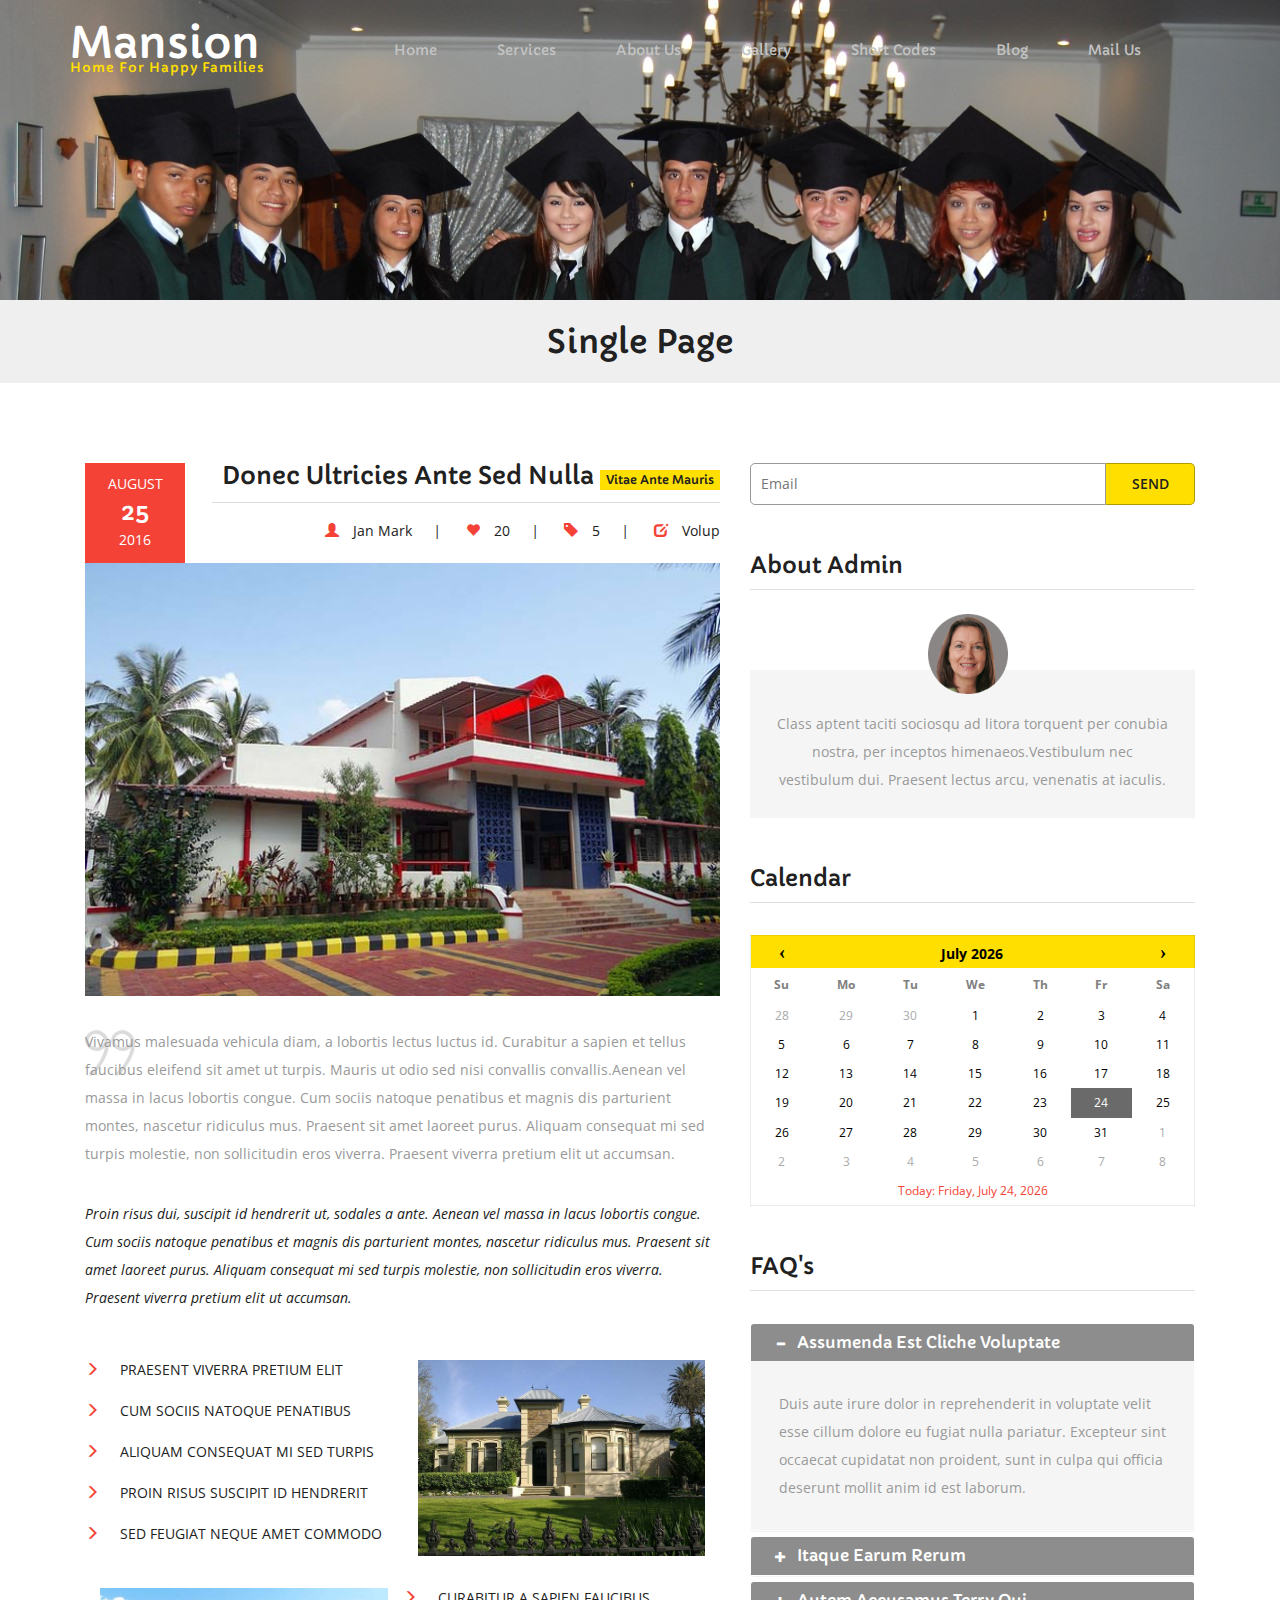
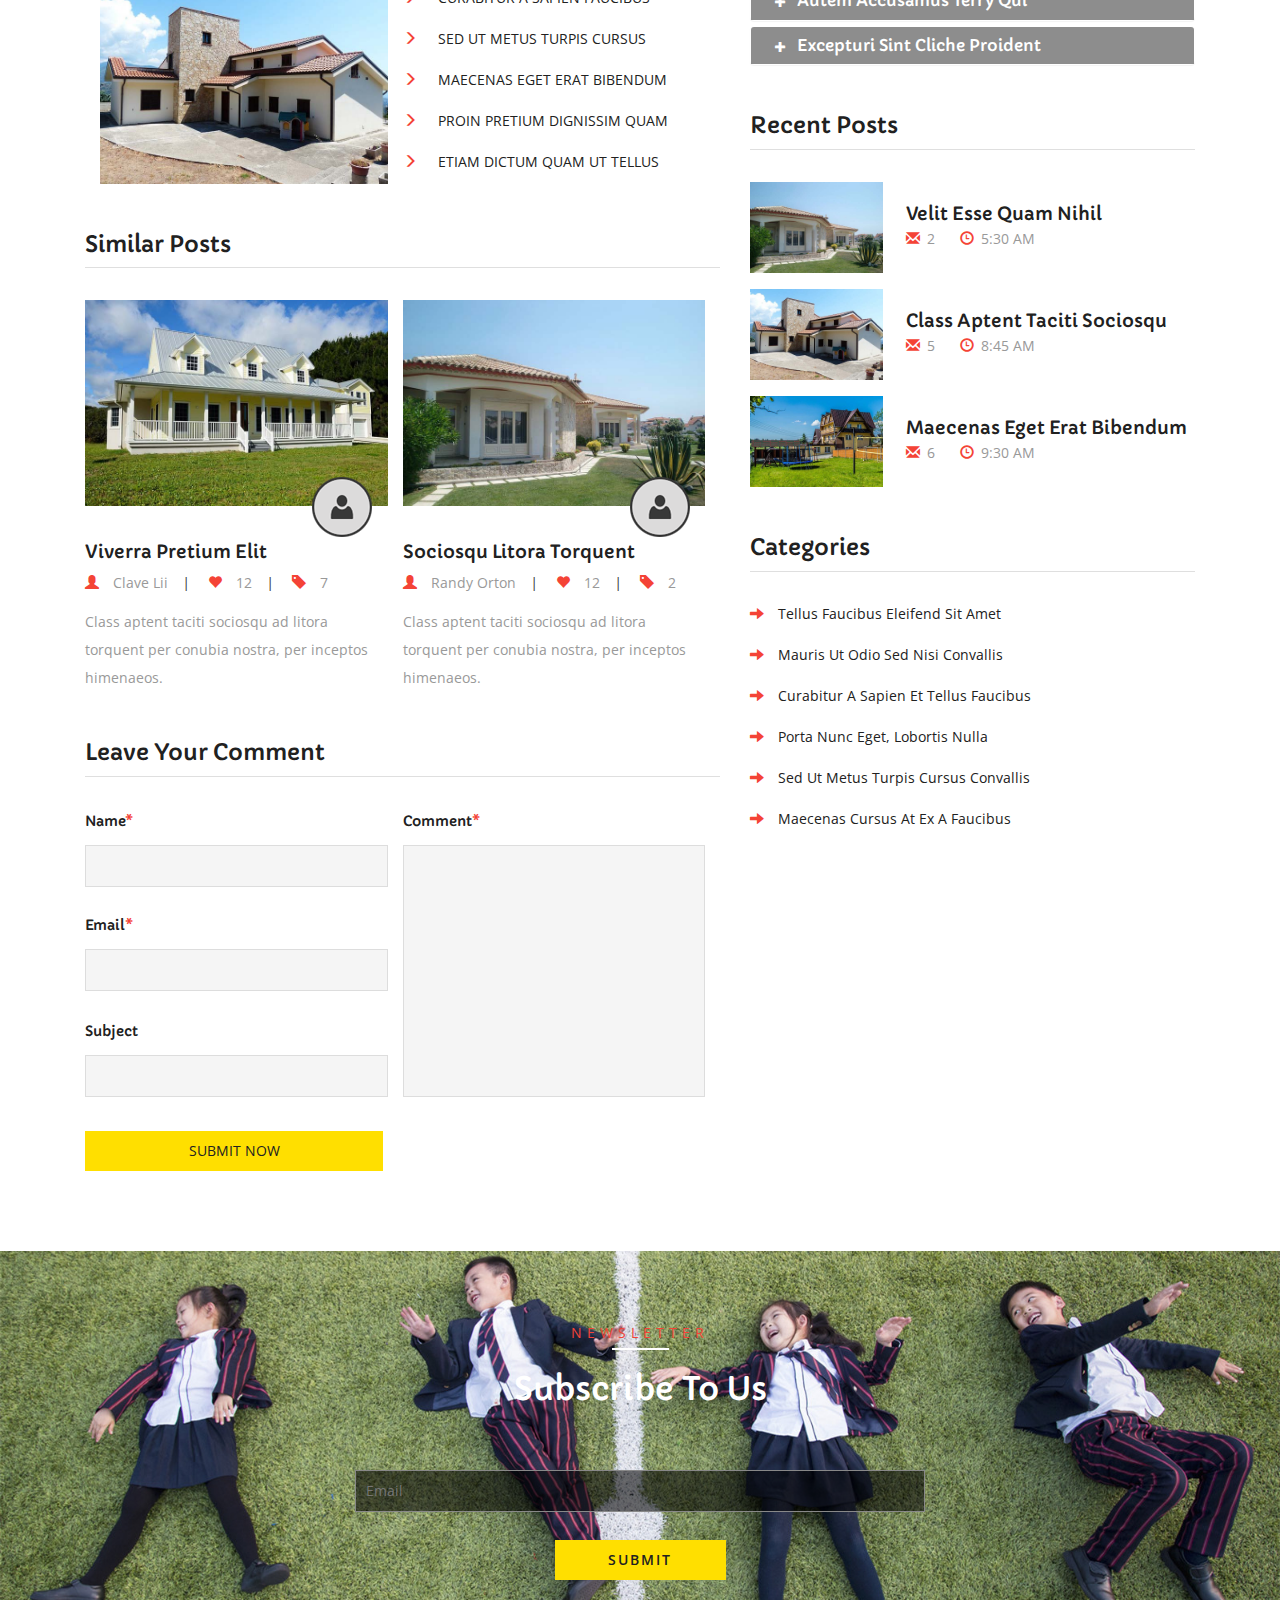
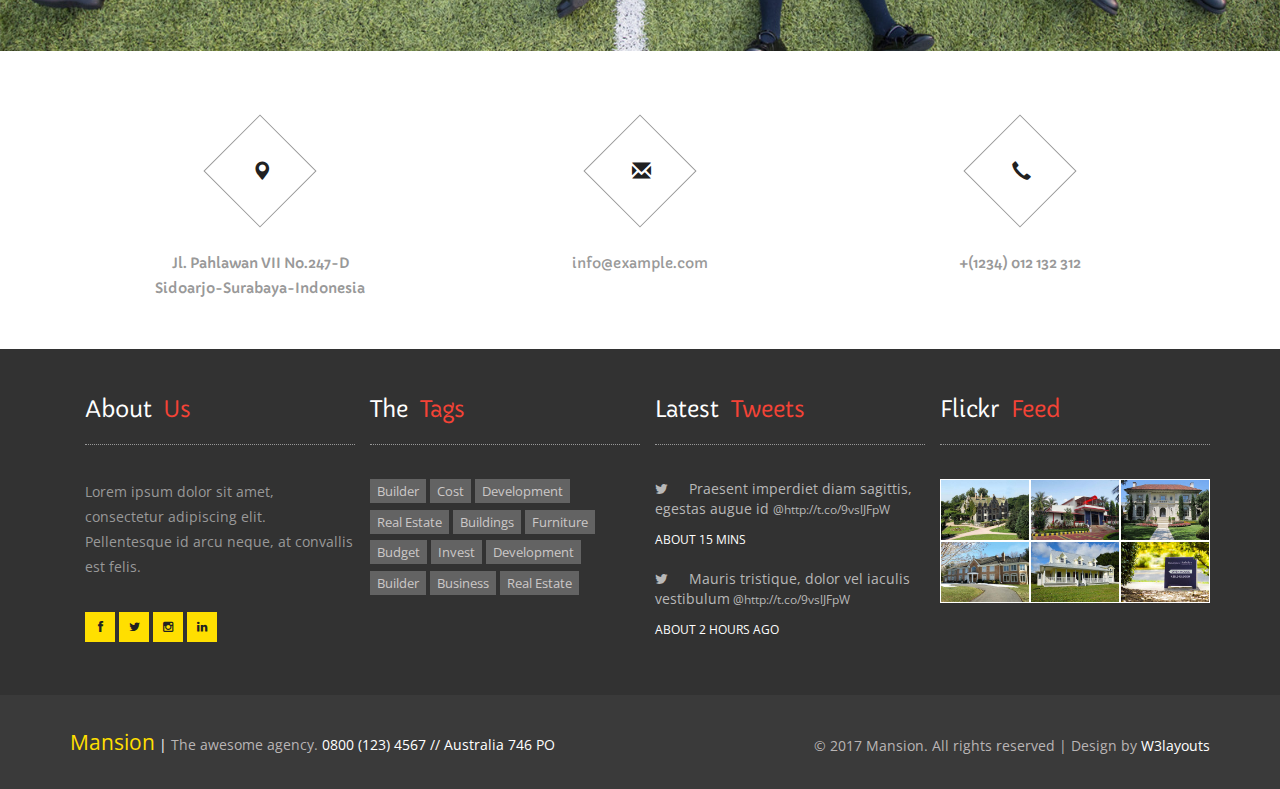
<file: single.html>
<!--
author: W3layouts
author URL: http://w3layouts.com
License: Creative Commons Attribution 3.0 Unported
License URL: http://creativecommons.org/licenses/by/3.0/
-->
<!DOCTYPE html>
<html lang="en">
<head>
<title>Mansion a Real Estates and Builders Category Flat Bootstrap Responsive Website Template | Single :: w3layouts</title>
<!-- for-mobile-apps -->
<meta name="viewport" content="width=device-width, initial-scale=1">
<meta http-equiv="Content-Type" content="text/html; charset=utf-8" />
<meta name="keywords" content="Mansion Responsive web template, Bootstrap Web Templates, Flat Web Templates, Android Compatible web template, 
Smartphone Compatible web template, free webdesigns for Nokia, Samsung, LG, SonyEricsson, Motorola web design" />
<script type="application/x-javascript"> addEventListener("load", function() { setTimeout(hideURLbar, 0); }, false);
		function hideURLbar(){ window.scrollTo(0,1); } </script>
<!-- //for-mobile-apps -->
<link href="css/bootstrap.css" rel="stylesheet" type="text/css" media="all" />
<link href="css/style.css" rel="stylesheet" type="text/css" media="all" />
<link href="css/dcalendar.picker.css" rel="stylesheet" type="text/css">
<!-- js -->
<script type="text/javascript" src="js/jquery-2.1.4.min.js"></script>
<!-- //js -->
<!-- font-awesome icons -->
<link href="css/font-awesome.css" rel="stylesheet" type="text/css" media="all" /> 
<!-- //font-awesome icons -->
<link href='//fonts.googleapis.com/css?family=Capriola' rel='stylesheet' type='text/css'>
<link href='//fonts.googleapis.com/css?family=Open+Sans:400,300,300italic,400italic,600,600italic,700,700italic,800,800italic' rel='stylesheet' type='text/css'>
</head>
	
<body>
<!-- banner -->
	<div class="banner1">
		<div class="container">
			<nav class="navbar navbar-default">
				<div class="navbar-header navbar-left">
					<button type="button" class="navbar-toggle collapsed" data-toggle="collapse" data-target="#bs-example-navbar-collapse-1">
						<span class="sr-only">Toggle navigation</span>
						<span class="icon-bar"></span>
						<span class="icon-bar"></span>
						<span class="icon-bar"></span>
					</button>
					<h1><a class="navbar-brand" href="index.html">Mansion<span>Home for happy families</span></a></h1>
				</div>
				<!-- Collect the nav links, forms, and other content for toggling -->
				<div class="collapse navbar-collapse navbar-right" id="bs-example-navbar-collapse-1">
					<nav class="link-effect-3" id="link-effect-3">
						<ul class="nav navbar-nav">
							<li><a href="index.html" data-hover="Home">Home</a></li>
							<li><a href="services.html" data-hover="Services">Services</a></li>
							<li><a href="about.html" data-hover="About Us">About Us</a></li>
							<li><a href="gallery.html" data-hover="Gallery">Gallery</a></li>
							<li><a href="short-codes.html" data-hover="Short Codes">Short Codes</a></li>
							<li><a href="blog.html" data-hover="Blog">Blog</a></li>
							<li><a href="mail.html" data-hover="Mail Us">Mail Us</a></li>
						</ul>
					</nav>
				</div>
			</nav>			
		</div>
	</div>
<!-- //banner -->

<!-- service-breadcrumb -->
	<div class="service-breadcrumb">
		<div class="container">
			<h2>Single Page</h2>
		</div>
	</div>
<!-- //service-breadcrumb -->

<!-- blog -->
	<div class="blog">
		<div class="container">
			<div class="col-md-7 w3agile_blog_left">
				<div class="w3agile_blog_left_grid">
					<div class="w3agile_blog_left_grid_l">
						<p>August</p>
						<h4>25</h4>
						<p>2016</p>
					</div>
					<div class="w3agile_blog_left_grid_r">
						<h3>Donec ultricies ante sed nulla <span>vitae ante mauris</span></h3>
						<ul>
							<li><span class="glyphicon glyphicon-user" aria-hidden="true"></span><a href="#">Jan Mark</a><i>|</i></li>
							<li><span class="glyphicon glyphicon-heart" aria-hidden="true"></span><a href="#">20</a><i>|</i></li>
							<li><span class="glyphicon glyphicon-tag" aria-hidden="true"></span><a href="#">5</a><i>|</i></li>
							<li><span class="glyphicon glyphicon-edit" aria-hidden="true"></span>Volup</li>
						</ul>
					</div>
					<div class="clearfix"> </div>
					<div class="w3agile_blog_left_grid_sub">
						<img src="images/5.jpg" alt=" " class="img-responsive" />
					</div>

					<div class="w3agile_blog_left_grid_sub1">
						<h4><img src="images/quote.png" alt=" " class="img-responsive" /></h4>
						<div class="w3agile_blog_left_grid_sub1_pos">
							<p>Vivamus malesuada vehicula diam, a lobortis lectus luctus id. 
								Curabitur a sapien et tellus faucibus eleifend sit amet ut turpis. 
								Mauris ut odio sed nisi convallis convallis.Aenean vel massa in 
								lacus lobortis congue. Cum sociis natoque penatibus et magnis dis 
								parturient montes, nascetur ridiculus mus. Praesent sit amet 
								laoreet purus. Aliquam consequat mi sed turpis molestie, non 
								sollicitudin eros viverra. Praesent viverra pretium elit ut 
								accumsan.</p>
						</div>
					</div>
					<div class="w3agile_blog_left_grid_sub2">
						<p>Proin risus dui, suscipit id hendrerit ut, sodales a ante. Aenean vel massa 
							in lacus lobortis congue. Cum sociis natoque penatibus et magnis dis 
							parturient montes, nascetur ridiculus mus. Praesent sit amet laoreet purus. 
							Aliquam consequat mi sed turpis molestie, non sollicitudin eros viverra. 
							Praesent viverra pretium elit ut accumsan.</p>
					</div>
				</div>
				<div class="w3agile_blog_left_grid1">
					<div class="w3agile_blog_left_grid1_w3">
						<div class="col-md-6 w3agile_blog_left_grid1_left w3layouts_recent_grid">
							<ul>
								<li><span class="glyphicon glyphicon-menu-right" aria-hidden="true"></span>Praesent viverra pretium elit</li>
								<li><span class="glyphicon glyphicon-menu-right" aria-hidden="true"></span>Cum sociis natoque penatibus</li>
								<li><span class="glyphicon glyphicon-menu-right" aria-hidden="true"></span>Aliquam consequat mi sed turpis</li>
								<li><span class="glyphicon glyphicon-menu-right" aria-hidden="true"></span>Proin risus suscipit id hendrerit</li>
								<li><span class="glyphicon glyphicon-menu-right" aria-hidden="true"></span>Sed feugiat neque amet commodo</li>
							</ul>
						</div>
						<div class="col-md-6 w3agile_blog_left_grid1_right">
							<img src="images/21.jpg" alt=" " class="img-responsive" />
						</div>
						<div class="clearfix"> </div>
					</div>
					<div class="w3agile_blog_left_grid1_w3">
						<div class="col-md-6 w3agile_blog_left_grid1_right w3layouts_recent_grid">
							<img src="images/12.jpg" alt=" " class="img-responsive" />
						</div>
						<div class="col-md-6 w3agile_blog_left_grid1_left">
							<ul>
								<li><span class="glyphicon glyphicon-menu-right" aria-hidden="true"></span>Curabitur a sapien faucibus</li>
								<li><span class="glyphicon glyphicon-menu-right" aria-hidden="true"></span>Sed ut metus turpis cursus</li>
								<li><span class="glyphicon glyphicon-menu-right" aria-hidden="true"></span>Maecenas eget erat bibendum</li>
								<li><span class="glyphicon glyphicon-menu-right" aria-hidden="true"></span>Proin pretium dignissim quam</li>
								<li><span class="glyphicon glyphicon-menu-right" aria-hidden="true"></span>Etiam dictum quam ut tellus</li>
							</ul>
						</div>
						<div class="clearfix"> </div>
					</div>
				</div>
				<div class="w3agile_similar_posts">
					<h3>Similar Posts</h3>
					<div class="w3agile_similar_post_grid">
						<div class="col-md-6 w3agile_similar_post_left">
							<div class="w3agile_similar_post_left_grid">
								<img src="images/7.jpg" alt=" " class="img-responsive" />
								<div class="w3agile_similar_post_left_grid_pos">
									<a href="#"><img src="images/admin.png" alt=" " class="img-responsive" /></a>
								</div>
							</div>
							<h4><a href="single.html">viverra pretium elit</a></h4>
							<ul>
								<li><span class="glyphicon glyphicon-user" aria-hidden="true"></span><a href="#">Clave Lii</a><i>|</i></li>
								<li><span class="glyphicon glyphicon-heart" aria-hidden="true"></span><a href="#">12</a><i>|</i></li>
								<li><span class="glyphicon glyphicon-tag" aria-hidden="true"></span><a href="#">7</a></li>
							</ul>
							<p>Class aptent taciti sociosqu ad litora torquent per conubia nostra, per inceptos himenaeos.</p>
						</div>
						<div class="col-md-6 w3agile_similar_post_left">
							<div class="w3agile_similar_post_left_grid">
								<img src="images/10.jpg" alt=" " class="img-responsive" />
								<div class="w3agile_similar_post_left_grid_pos">
									<a href="#"><img src="images/admin.png" alt=" " class="img-responsive" /></a>
								</div>
							</div>
							<h4><a href="single.html">sociosqu litora torquent</a></h4>
							<ul>
								<li><span class="glyphicon glyphicon-user" aria-hidden="true"></span><a href="#">Randy Orton</a><i>|</i></li>
								<li><span class="glyphicon glyphicon-heart" aria-hidden="true"></span><a href="#">12</a><i>|</i></li>
								<li><span class="glyphicon glyphicon-tag" aria-hidden="true"></span><a href="#">2</a></li>
							</ul>
							<p>Class aptent taciti sociosqu ad litora torquent per conubia nostra, per inceptos himenaeos.</p>
						</div>
						<div class="clearfix"> </div>
					</div>
				</div>
				<div class="agileits_comment">
					<h3>Leave your comment</h3>
					<div class="agileits_comment_grid">
						<form action="#" method="post">
							<div class="col-md-6 agileits_comment_grid_left">
								<label>Name<span>*</span></label>
								<input type="text" name="Name" placeholder=" " required="">
								<label class="w3_in">Email<span>*</span></label>
								<input class="email" type="email" name="Email" placeholder=" " required="">
								<label>Subject</label>
								<input type="text" name="Subject" placeholder=" " required="">
							</div>
							<div class="col-md-6 agileits_comment_grid_left">
								<label>Comment<span>*</span></label>
								<textarea name="Message" placeholder=" " required=""></textarea>
							</div>
							<div class="clearfix"> </div>
							<input type="submit" value="Submit Now">
						</form>
					</div>
				</div>
			</div>
			<div class="col-md-5 w3agile_blog_left">
				<div class="agileits_search">
					<form action="#" method="post">
						<input class="email" type="email" name="Email" placeholder="Email" required="">
						<input type="submit" value="Send">
					</form>
				</div>
				<div class="agile_author">
					<h3>About Admin</h3>
					<div class="agile_author_grid">
						<p>Class aptent taciti sociosqu ad litora torquent per conubia 
							nostra, per inceptos himenaeos.Vestibulum nec vestibulum dui. 
							Praesent lectus arcu, venenatis at iaculis.</p>
						<div class="agile_author_grid_pos">
							<img src="images/3.png" alt=" " class="img-responsive" />
						</div>
					</div>
				</div>
				<div class="agileinfo_calender">
					<h3>Calendar</h3>
					<div class="agileinfo_calender_grid">
						<table id="calendar-demo" class="calendar"></table>
						<script src="js/dcalendar.picker.js"></script>
						<script>
							$('#demo').dcalendarpicker();
							$('#calendar-demo').dcalendar(); //creates the calendar
						</script>
					</div>
				</div>
				<div class="wthree_faq">
					<h3>FAQ's</h3>
					<div class="panel-group wthree_panel" id="accordion" role="tablist" aria-multiselectable="true">
					  <div class="panel panel-default">
						<div class="panel-heading" role="tab" id="headingOne">
						  <h4 class="panel-title asd">
							<a class="pa_italic" role="button" data-toggle="collapse" data-parent="#accordion" href="#collapseOne" aria-expanded="true" aria-controls="collapseOne">
							  <span class="glyphicon glyphicon-plus" aria-hidden="true"></span><i class="glyphicon glyphicon-minus" aria-hidden="true"></i>assumenda est cliche voluptate
							</a>
						  </h4>
						</div>
						<div id="collapseOne" class="panel-collapse collapse in" role="tabpanel" aria-labelledby="headingOne">
						  <div class="panel-body panel_text">
							Duis aute irure dolor in reprehenderit in voluptate velit esse cillum dolore eu fugiat nulla pariatur. Excepteur sint occaecat cupidatat non proident, sunt in culpa qui officia deserunt mollit anim id est laborum.
						  </div>
						</div>
					  </div>
					  <div class="panel panel-default">
						<div class="panel-heading" role="tab" id="headingTwo">
						  <h4 class="panel-title asd">
							<a class="pa_italic collapsed" role="button" data-toggle="collapse" data-parent="#accordion" href="#collapseTwo" aria-expanded="false" aria-controls="collapseTwo">
							  <span class="glyphicon glyphicon-plus" aria-hidden="true"></span><i class="glyphicon glyphicon-minus" aria-hidden="true"></i>Itaque earum rerum
							</a>
						  </h4>
						</div>
						<div id="collapseTwo" class="panel-collapse collapse" role="tabpanel" aria-labelledby="headingTwo">
						   <div class="panel-body panel_text">
							Duis aute irure dolor in reprehenderit in voluptate velit esse cillum dolore eu fugiat nulla pariatur. Excepteur sint occaecat cupidatat non proident, sunt in culpa qui officia deserunt mollit anim id est laborum.
						  </div>
						</div>
					  </div>
					  <div class="panel panel-default">
						<div class="panel-heading" role="tab" id="headingThree">
						  <h4 class="panel-title asd">
							<a class="pa_italic collapsed" role="button" data-toggle="collapse" data-parent="#accordion" href="#collapseThree" aria-expanded="false" aria-controls="collapseThree">
							  <span class="glyphicon glyphicon-plus" aria-hidden="true"></span><i class="glyphicon glyphicon-minus" aria-hidden="true"></i>autem accusamus terry qui
							</a>
						  </h4>
						</div>
						<div id="collapseThree" class="panel-collapse collapse" role="tabpanel" aria-labelledby="headingThree">
						   <div class="panel-body panel_text">
							Duis aute irure dolor in reprehenderit in voluptate velit esse cillum dolore eu fugiat nulla pariatur. Excepteur sint occaecat cupidatat non proident, sunt in culpa qui officia deserunt mollit anim id est laborum.
						  </div>
						</div>
					  </div>
					  <div class="panel panel-default">
						<div class="panel-heading" role="tab" id="headingFour">
						  <h4 class="panel-title asd">
							<a class="pa_italic collapsed" role="button" data-toggle="collapse" data-parent="#accordion" href="#collapseFour" aria-expanded="false" aria-controls="collapseFour">
							  <span class="glyphicon glyphicon-plus" aria-hidden="true"></span><i class="glyphicon glyphicon-minus" aria-hidden="true"></i>excepturi sint cliche proident
							</a>
						  </h4>
						</div>
						<div id="collapseFour" class="panel-collapse collapse" role="tabpanel" aria-labelledby="headingFour">
						   <div class="panel-body panel_text">
							Duis aute irure dolor in reprehenderit in voluptate velit esse cillum dolore eu fugiat nulla pariatur. Excepteur sint occaecat cupidatat non proident, sunt in culpa qui officia deserunt mollit anim id est laborum.
						  </div>
						</div>
					  </div>
					</div>
				</div>
				<div class="w3ls_recent_posts">
					<h3>Recent Posts</h3>
					<div class="agileits_recent_posts_grid">
						<div class="agileits_recent_posts_gridl">
							<a href="single.html"><img src="images/10.jpg" alt=" " class="img-responsive"></a>
						</div>
						<div class="agileits_recent_posts_gridr">
							<h4><a href="single.html">velit esse quam nihil</a></h4>
							<ul>
								<li><span class="glyphicon glyphicon-envelope" aria-hidden="true"></span><a href="#">2</a></li>
								<li><span class="glyphicon glyphicon-time" aria-hidden="true"></span>5:30 AM</li>
							</ul>
						</div>
						<div class="clearfix"> </div>
					</div>
					<div class="agileits_recent_posts_grid">
						<div class="agileits_recent_posts_gridl">
							<a href="single.html"><img src="images/12.jpg" alt=" " class="img-responsive"></a>
						</div>
						<div class="agileits_recent_posts_gridr">
							<h4><a href="single.html">Class aptent taciti sociosqu</a></h4>
							<ul>
								<li><span class="glyphicon glyphicon-envelope" aria-hidden="true"></span><a href="#">5</a></li>
								<li><span class="glyphicon glyphicon-time" aria-hidden="true"></span>8:45 AM</li>
							</ul>
						</div>
						<div class="clearfix"> </div>
					</div>
					<div class="agileits_recent_posts_grid">
						<div class="agileits_recent_posts_gridl">
							<a href="single.html"><img src="images/11.jpg" alt=" " class="img-responsive"></a>
						</div>
						<div class="agileits_recent_posts_gridr">
							<h4><a href="single.html">Maecenas eget erat bibendum</a></h4>
							<ul>
								<li><span class="glyphicon glyphicon-envelope" aria-hidden="true"></span><a href="#">6</a></li>
								<li><span class="glyphicon glyphicon-time" aria-hidden="true"></span>9:30 AM</li>
							</ul>
						</div>
						<div class="clearfix"> </div>
					</div>
				</div>
				<div class="w3l_categories">
					<h3>Categories</h3>
					<ul>
						<li><a href="single.html"><span class="glyphicon glyphicon-arrow-right" aria-hidden="true"></span>tellus faucibus eleifend sit amet</a></li>
						<li><a href="single.html"><span class="glyphicon glyphicon-arrow-right" aria-hidden="true"></span>Mauris ut odio sed nisi convallis</a></li>
						<li><a href="single.html"><span class="glyphicon glyphicon-arrow-right" aria-hidden="true"></span>Curabitur a sapien et tellus faucibus</a></li>
						<li><a href="single.html"><span class="glyphicon glyphicon-arrow-right" aria-hidden="true"></span>porta nunc eget, lobortis nulla</a></li>
						<li><a href="single.html"><span class="glyphicon glyphicon-arrow-right" aria-hidden="true"></span>Sed ut metus turpis cursus convallis</a></li>
						<li><a href="single.html"><span class="glyphicon glyphicon-arrow-right" aria-hidden="true"></span>Maecenas cursus at ex a faucibus</a></li>
					</ul>
				</div>
			</div>
			<div class="clearfix"> </div>
		</div>
	</div>
<!-- //blog -->
<!-- newsletter -->
	<div class="agileits_w3layouts newsletter">
		<div class="container">
			<p class="wthree_para wthree_para1">Newsletter</p>
			<h3 class="w3ls_head w3ls_head1">Subscribe to us</h3>
			<form action="#" method="post">
				<input class="email" type="email" name="Email" placeholder="Email" required="">
				<input type="submit" value="Submit">
			</form>
		</div>
	</div>
<!-- //newsletter -->
<!-- footer -->
	<div class="footer">
		<div class="container">
			<div class="w3agile_footer_grid">
				<div class="col-md-4 w3agile_footer_grid_left">
					<div class="w3agile_footer_grid_left1">
						<span class="glyphicon glyphicon-map-marker" aria-hidden="true"></span>
					</div>
					<h4>Jl. Pahlawan VII No.247-D <span>Sidoarjo-Surabaya-Indonesia</span></h4>
				</div>
				<div class="col-md-4 w3agile_footer_grid_left">
					<div class="w3agile_footer_grid_left1">
						<span class="glyphicon glyphicon-envelope" aria-hidden="true"></span>
					</div>
					<a href="mailto:info@example.com">info@example.com</a>
				</div>
				<div class="col-md-4 w3agile_footer_grid_left">
					<div class="w3agile_footer_grid_left1">
						<span class="glyphicon glyphicon-earphone" aria-hidden="true"></span>
					</div>
					<h4>+(1234) 012 132 312</h4>
				</div>
				<div class="clearfix"> </div>
			</div>
		</div>
		<div class="agileinfo_footer_bottom">
			<div class="container">
				<div class="col-md-3 agileinfo_footer_bottom_grid">
					<h3>About <span>Us</span></h3>
					<p>Lorem ipsum dolor sit amet, consectetur adipiscing elit. Pellentesque 
						id arcu neque, at convallis est felis.</p>
					<ul class="social-nav model-3d-0 footer-social w3_agile_social">
						<li><a href="#" class="facebook">
							  <div class="front"><i class="fa fa-facebook" aria-hidden="true"></i></div>
							  <div class="back"><i class="fa fa-facebook" aria-hidden="true"></i></div></a></li>
						<li><a href="#" class="twitter"> 
							  <div class="front"><i class="fa fa-twitter" aria-hidden="true"></i></div>
							  <div class="back"><i class="fa fa-twitter" aria-hidden="true"></i></div></a></li>
						<li><a href="#" class="instagram">
							  <div class="front"><i class="fa fa-instagram" aria-hidden="true"></i></div>
							  <div class="back"><i class="fa fa-instagram" aria-hidden="true"></i></div></a></li>
						<li><a href="#" class="pinterest">
							  <div class="front"><i class="fa fa-linkedin" aria-hidden="true"></i></div>
							  <div class="back"><i class="fa fa-linkedin" aria-hidden="true"></i></div></a></li>
					</ul>
				</div>
				<div class="col-md-3 agileinfo_footer_bottom_grid">
					<h3>The <span>Tags</span></h3>
					<div class="unorder">
						<ul class="tag2 tag_agileinfo">
							<li><a href="single.html">Builder</a></li>
							<li><a href="single.html">Cost</a></li>
							<li><a href="single.html">Development</a></li>
						</ul>
						<ul class="tag2 tag_agileinfo">
							<li><a href="single.html">Real Estate</a></li>
							<li><a href="single.html">Buildings</a></li>
							<li><a href="single.html">Furniture</a></li>
						</ul>
						<ul class="tag2 tag_agileinfo">
							<li><a href="single.html">Budget</a></li>
							<li><a href="single.html">Invest</a></li>
							<li><a href="single.html">Development</a></li>
						</ul>
						<ul class="tag2 tag_agileinfo">
							<li><a href="single.html">Builder</a></li>
							<li><a href="single.html">Business</a></li>
							<li><a href="single.html">Real Estate</a></li>
						</ul>
					</div>
				</div>
				<div class="col-md-3 agileinfo_footer_bottom_grid">
					<h3>Latest <span>Tweets</span></h3>
					<ul class="twi agileits_twitter">
						<li><i class="fa fa-twitter" aria-hidden="true"></i>Praesent imperdiet diam sagittis, egestas augue id <a href="#" class="mail">
						@http://t.co/9vslJFpW</a> <span>ABOUT 15 MINS</span></li>
						<li><i class="fa fa-twitter" aria-hidden="true"></i>Mauris tristique, dolor vel iaculis vestibulum<a href="#" class="mail">
						@http://t.co/9vslJFpW</a> <span>ABOUT 2 HOURS AGO</span></li>
					</ul>
				</div>
				<div class="col-md-3 agileinfo_footer_bottom_grid">
					<h3>Flickr <span>Feed</span></h3>
					<div class="flickr-grids">
						<div class="flickr-grid agileits_w3layouts_flickr">
							<a href="single.html"><img src="images/3.jpg" alt=" " class="img-responsive" /></a>
						</div>
						<div class="flickr-grid  agileits_w3layouts_flickr">
							<a href="single.html"><img src="images/5.jpg" alt=" " class="img-responsive" /></a>
						</div>
						<div class="flickr-grid  agileits_w3layouts_flickr">
							<a href="single.html"><img src="images/4.jpg" alt=" " class="img-responsive" /></a>
						</div>
						<div class="clearfix"> </div>
						
						<div class="flickr-grid  agileits_w3layouts_flickr">
							<a href="single.html"><img src="images/6.jpg" alt=" " class="img-responsive" /></a>
						</div>
						<div class="flickr-grid  agileits_w3layouts_flickr">
							<a href="single.html"><img src="images/7.jpg" alt=" " class="img-responsive" /></a>
						</div>
						<div class="flickr-grid  agileits_w3layouts_flickr">
							<a href="single.html"><img src="images/8.jpg" alt=" " class="img-responsive" /></a>
						</div>
						<div class="clearfix"> </div>
					</div>
				</div>
				<div class="clearfix"> </div>
			</div>
		</div>
		<div class="agileinfo_footer_bottom1">
			<div class="container">
				<div class="agileinfo_footer_bot_left">
					<ul>
						<li><a href="index.html">Mansion</a><span> |</span></li>
						<li>The awesome agency. <span>0800 (123) 4567 // Australia 746 PO</span></li>
					</ul>
				</div>
				<div class="agileinfo_footer_bot_right">
					<p>© 2017 Mansion. All rights reserved | Design by <a href="http://w3layouts.com">W3layouts</a></p>
				</div>
				<div class="clearfix"> </div>
			</div>
		</div>
	</div>
<!-- //footer -->
<!-- for bootstrap working -->
	<script src="js/bootstrap.js"></script>
<!-- //for bootstrap working -->
<!-- start-smoth-scrolling -->
<script type="text/javascript" src="js/move-top.js"></script>
<script type="text/javascript" src="js/easing.js"></script>
<script type="text/javascript">
	jQuery(document).ready(function($) {
		$(".scroll").click(function(event){		
			event.preventDefault();
			$('html,body').animate({scrollTop:$(this.hash).offset().top},1000);
		});
	});
</script>
<!-- start-smoth-scrolling -->
<!-- here stars scrolling icon -->
	<script type="text/javascript">
		$(document).ready(function() {
			/*
				var defaults = {
				containerID: 'toTop', // fading element id
				containerHoverID: 'toTopHover', // fading element hover id
				scrollSpeed: 1200,
				easingType: 'linear' 
				};
			*/
								
			$().UItoTop({ easingType: 'easeOutQuart' });
								
			});
	</script>
<!-- //here ends scrolling icon -->
</body>
</html>
</file>
<file: css/style.css>
/*--
Author: W3layouts
Author URL: http://w3layouts.com
License: Creative Commons Attribution 3.0 Unported
License URL: http://creativecommons.org/licenses/by/3.0/
--*/
html, body{
    font-size: 100%;
	font-family: 'Open Sans', sans-serif;
	background:#ffffff;
	margin: 0;
}
p,ul li,ol li{
	margin:0;
	font-size:14px;
}
h1,h2,h3,h4,h5,h6{
	font-family: 'Capriola', sans-serif;
	margin:0;
}
ul,label{
	margin:0;
	padding:0;
}
body a:hover{
	text-decoration:none;
}
input[type="submit"],input[type="reset"],.w3layouts_mail_grid_left2 a,.w3agile_similar_post_left ul li a,.w3agile_similar_post_left h4 a,.w3l_categories ul li a,.agileits_recent_posts_gridr h4 a,.agileits_recent_posts_gridr ul li a,.w3agile_blog_left_grid_r ul li a,.w3ls_choose_us_right ul li a,.agileinfo_services_grid1 h4,.agileinfo_services_grid1_pos,.w3agile_footer_grid_left a,.agileinfo_footer_bot_right p a{
	transition: .5s ease-in;
	-webkit-transition: .5s ease-in;
	-moz-transition: .5s ease-in;
	-o-transition: .5s ease-in;
	-ms-transition: .5s ease-in;
}
/*-- banner --*/
.banner{
	background:url(../images/BannerS.jpg) no-repeat 0px 0px;
	background-size:cover;
	-webkit-background-size:cover;
	-moz-background-size:cover;
	-o-background-size:cover;
	-ms-background-size:cover;
	min-height:700px;
}
.banner1{
	background:url(../images/BannerS.jpg) no-repeat 0px 0px;
	background-size:cover;
	-webkit-background-size:cover;
	-moz-background-size:cover;
	-o-background-size:cover;
	-ms-background-size:cover;
	min-height:300px;
}
/*-- nav --*/
.navbar-default {
    background: none;
    border: none;
}
.navbar {
    margin-bottom: 0;
}
.navbar-brand {
    height: 84px;
    padding: 20px 0 0;
    font-size: 1.2em;
    line-height: 45px;
}
.navbar-brand span {
    display: block;
    font-size: .3em;
    line-height: 0.5;
    color:#FFDF00;
    text-transform: capitalize;
    letter-spacing: 1px;
}
.navbar-default .navbar-brand,.navbar-default .navbar-brand:hover, .navbar-default .navbar-brand:focus {
    color:#FFFFFF;
}
.navbar-default .navbar-nav > .active > a, .navbar-default .navbar-nav > .active > a:hover, .navbar-default .navbar-nav > .active > a:focus {
    color: #fff;
    background: none;
}
.navbar-nav > li > a {
    padding:40px 0 0 40px;
}
.navbar-default .navbar-nav > li > a {
    color:#C4C4C4;
}
.navbar-collapse {
    padding: 0;
    border-top: none;
    box-shadow: none;
}
.navbar-default .navbar-collapse, .navbar-default .navbar-form {
    border: none;
}
.navbar-right {
    float: left !important;
    margin-right: 0;
    margin-left: 5em;
}
.navbar-nav {
    float: none;
}
.navbar-default .navbar-nav > li > a:hover, .navbar-default .navbar-nav > li > a:focus {
    color: #fff;
}
.nav > li > a {
    font-family: 'Capriola', sans-serif;
}
/*-- //nav --*/
.link-effect-3 a {
	margin:0 10px;
	text-shadow: none;
	position: relative;
}
.link-effect-3 a::before {
	position: absolute;
    top: 50px;
    left: 0;
    overflow: hidden;
    max-width: 0;
    background:#FFDF00;
    width: 30%;
    height: 2px;
    color: #fff;
    content: attr(data-hover);
    -webkit-transition: max-width 0.5s;
    -moz-transition: max-width 0.5s;
    transition: max-width 0.5s;
}
.link-effect-3 a:hover::before,li.active a::before {
	max-width: 100%;
}
.w3l_banner_info{
	width: 60%;
    margin: 16em auto 0;
}
.w3l_banner_info h3{
	font-size:1em;
	line-height:1.5em;
	text-transform:capitalize;
}
.w3l_banner_info h3 span{
	display: block;
    font-size: 2em;
    padding: .4em .5em;
    background:rgba(244, 67, 54, 0.77);
	color:#fff;
}
.w3l_banner_info h3 i{
	display: block;
    font-style: normal;
    padding: .4em .5em;
    background: rgb(255, 255, 255);
    color: #212121;
    width: 22%;
}
/*-- //banner --*/
/*-- work --*/
.work,.services,.latest-updates,.about,.team,.gallery,.typo,.blog,.mail,.mail-bottom{
	padding:5em 0;
}
.wthree_para{
	color:#F44336;
    text-align: center;
    position: relative;
    padding-bottom: .5em;
    margin-bottom: 1.5em;
    text-transform: uppercase;
    letter-spacing: 5px;
}
.wthree_para:after{
	content: '';
    background: #A7A7A7;
    width: 5%;
    height: 2px;
    position: absolute;
    left: 47.5%;
    bottom: 0;
}
.w3ls_head{
	text-align:center;
	color:#212121;
	font-size:2em;
	text-transform:capitalize;
}
.agile_work_grids,.w3_testimonials_grids,.agileits_latest_updates_grids,.agileinfo_gallery_grids{
    margin: 3em 0 0;
}
.agile_work_grid1 span{
	width: 40px;
    height: 40px;
    border-radius: 25px;
    border: 2px solid #F44336;
    display: block;
    margin: 0 auto;
    text-align: center;
    padding-top: .5em;
/*-- w3layouts --*/
    color: #212121;
}
.agile_work_grid1{
	position:relative;
}
.agile_work_grid1:after{
	content: '';
    background: #DBDBDB;
    height: 1px;
    width: 97%;
    position: absolute;
    top: 50%;
    right: -55%;
}
.agile_work_grid2{
	width: 130px;
    height: 130px;
    border-radius: 80px;
    background: #DBDBDB;
    margin: 5em auto 0;
    position: relative;
    padding: 1em 0 0;
}
.agile_work_grid2:after{
	content: '';
    background: #DBDBDB;
    height: 1px;
    width: 64%;
    position: absolute;
    top: -31.5%;
    right: 18%;
    transform: rotate(90deg);
	-webkit-transform: rotate(90deg);
	-moz-transform: rotate(90deg);
	-o-transform: rotate(90deg);
	-ms-transform: rotate(90deg);
}
.agile_work_grid3{
	width: 65px;
    height: 65px;
    background: #fff;
    text-align: center;
    margin: 1em auto 0;
	transform: rotate(-45deg);
	-webkit-transform: rotate(-45deg);
	-moz-transform: rotate(-45deg);
	-o-transform: rotate(-45deg);
	-ms-transform: rotate(-45deg);
}
/*-- agileits --*/
.agile_work_grid3 span{
	font-size: 1.3em;
    padding:1em;
    color: #212121;
    transform: rotate(45deg);
    -webkit-transform: rotate(45deg);
    -moz-transform: rotate(45deg);
    -o-transform: rotate(45deg);
    -ms-transform: rotate(45deg);
}
.agile_work_grid1_four:after{
	display:none;
}
.agile_work_grid h4{
	font-size: 1.2em;
    color: #212121;
    margin: 1em 0 .5em;
    line-height: 1.5em;
    text-transform: capitalize;
}
.agile_work_grid p{
	color:#999;
	line-height:2em;
}
.agile_work_grid{
	text-align:center;
}
/* Rectangle Out */
.hvr-rectangle-out {
  display: inline-block;
  vertical-align: middle;
  -webkit-transform: translateZ(0);
  transform: translateZ(0);
  box-shadow: 0 0 1px rgba(0, 0, 0, 0);
  -webkit-backface-visibility: hidden;
  backface-visibility: hidden;
  -moz-osx-font-smoothing: grayscale;
  position: relative;
  background: #e1e1e1;
  -webkit-transition-property: color;
  transition-property: color;
  -webkit-transition-duration: 0.3s;
  transition-duration: 0.3s;
}
.hvr-rectangle-out:before {
  content: "";
  position: absolute;
  z-index: -1;
  top: 0;
/*-- w3layouts --*/
  left: 0;
  right: 0;
  bottom: 0;
  background:#FFDF00;
  -webkit-transform: scale(0);
  transform: scale(0);
  -webkit-transition-property: transform;
  transition-property: transform;
  -webkit-transition-duration: 0.3s;
  transition-duration: 0.3s;
  -webkit-transition-timing-function: ease-out;
  transition-timing-function: ease-out;
  border-radius: 80px;
}
.hvr-rectangle-out:hover, .hvr-rectangle-out:focus, .hvr-rectangle-out:active {
  color: white;
}
.hvr-rectangle-out:hover:before, .hvr-rectangle-out:focus:before, .hvr-rectangle-out:active:before,.agile_work_grid:hover .hvr-rectangle-out:before{
  -webkit-transform: scale(1);
  transform: scale(1);
  -moz-transform: scale(1);
  -o-transform: scale(1);
  -ms-transform: scale(1);
}
/*-- //work --*/
/*-- work-bottom --*/
.work-bottom{
	background:url(../images/1.jpg) no-repeat 0px 0px;
	background-size:cover;
	-webkit-background-size:cover;
	-moz-background-size:cover;
	-o-background-size:cover;
	-ms-background-size:cover;
	min-height:500px;
	padding: 10em 0 2em;
}

.work-bottom2{
	background:url(../images/I1.jpg) no-repeat 0px 0px;
	background-size:cover;
	-webkit-background-size:cover;
	-moz-background-size:cover;
	-o-background-size:cover;
	-ms-background-size:cover;
	min-height:500px;
	padding: 10em 0 2em;
}

.work-bottom h2{
	text-align:center;
	font-size:2.5em;
	color:#fff;
	line-height:1.5em;
	margin-bottom:1em;
}

.work-bottom2 h2{
	text-align:center;
	font-size:2.5em;
	color:#fff;
	line-height:1.5em;
	margin-bottom:1em;
}

.button {
	min-width: 100px;
    max-width: 170px;
    display: block;
    margin: 0 auto;
    padding: 1em 2em;
/*-- agileits --*/
    border: none;
    background: none;
    color: #fff;
    vertical-align: middle;
    position: relative;
    z-index: 1;
    -webkit-backface-visibility: hidden;
    -moz-osx-font-smoothing: grayscale;
	text-decoration:none;
}
.button:focus {
	outline: none;
    outline-offset: 0;
    color: #fff;
}
.button > span {
	vertical-align: middle;
}

/* Sizes */
.button--size-s {
	font-size: 14px;
}
/* Typography and Roundedness */
.button--text-upper {
	letter-spacing: 2px;
	text-transform: uppercase;
}
.button--text-thick {
	font-weight: 600;
}
/* Borders */
.button--border-thin {
	border: 1px solid;
}
/* Rayen */
.button--rayen {
	overflow: hidden;
	padding: 0;
}
.button--rayen.button--inverted {
	color: #fff;
}
.button--rayen::before {
	content: attr(data-text);
	position: absolute;
	top: 0;
	left: 0;
	width: 100%;
	height: 100%;
	background:#FFDF00;
	-webkit-transform: translate3d(-100%, 0, 0);
	transform: translate3d(-100%, 0, 0);
}
.button--rayen.button--inverted::before {
	background: #fff;
	color: #37474f;
}
.button--rayen > span {
	display: block;
}
.button--rayen::before,
.button--rayen > span {
	padding:0.8em 2em;
	-webkit-transition: -webkit-transform 0.3s;
	transition: transform 0.3s;
	-webkit-transition-timing-function: cubic-bezier(0.75, 0, 0.125, 1);
	transition-timing-function: cubic-bezier(0.75, 0, 0.125, 1);
}
.button--rayen:hover::before {
	-webkit-transform: translate3d(0, 0, 0);
	transform: translate3d(0, 0, 0);
}
.button--rayen:hover > span {
	-webkit-transform: translate3d(0, 100%, 0);
	transform: translate3d(0, 100%, 0);
}
.button:hover{
	color:#212121;
	border-color:#fff;
}
/*-- //work-bottom --*/
/*-- testimonials --*/
.testimonials{
	padding:5em 0 0;
}
.w3_testimonials_grid_leftl{
	float:left;
	width:60%;
}
.w3_testimonials_grid_leftr{
	float:right;
	width:40%;
}
.w3_testimonials_grid_leftl1{
	padding:1.5em;
	background:#f5f5f5;
	position:relative;
	margin: 5em 0 0;
}
.w3_testimonials_grid_leftl1:after{
	content: '';
    border-top: 20px solid transparent;
    border-bottom: 20px solid transparent;
    border-left: 20px solid #F5F5F5;
    position: absolute;
    bottom: -14%;
    right: -3%;
    transform: rotate(45deg);
	-webkit-transform: rotate(45deg);
	-o-transform: rotate(45deg);
	-ms-transform: rotate(45deg);
	-moz-transform: rotate(45deg);
}
.w3_testimonials_grid_leftl1 p{
	color:#999;
	line-height:2em;
	position:relative;
	padding-left: 3em;
}
.w3_testimonials_grid_leftl1 p:before{
	content:'';
	background:url('../images/img-sp.png') no-repeat -92px -10px;
	display:block;
	width:32px;
	height:32px;
	position:absolute;
	top:0%;
	left:0%;
}
.w3_testimonials_grid_right {
    margin: 8em 0 0;
}
.w3_testimonials_grid_right img{
	margin:0 auto;
}
.w3_testimonials_grid_leftl h4{
	font-size:1em;
	color:#212121;
	margin:2em 0 .5em;
	text-align:right;
}
.w3_testimonials_grid_leftl p.w3_builder{
	text-align:right;
	color:#F44336;
}
/*-- slider --*/
#slideshow
	{
		position: relative;
		overflow: hidden;

		margin: 0 auto;
		max-width:100%;

		/* No iOS tap highlight */
		-webkit-tap-highlight-color: rgba(0, 0, 0, 0);

		/* No text selection */
		-webkit-user-select: none;
		-moz-user-select: none;

		/* No IE10 default touch actions */
		-ms-touch-action: none;
	}

	#slideshow .strip
	{
		position: relative;
	}

	#slideshow .strip,
	#slideshow .slide
	{
		left: 0;
		top: 0;

		width: 100%;
		height: 100%;
	}

	#slideshow .strip,
	#slideshow .slide,
	#slideshow > button
	{
		-webkit-perspective: 1000;
		-webkit-backface-visibility: hidden;
	}

	#slideshow .slide
	{
		position: absolute;
		display: none;
		text-align: center;
		outline: none;
	}

	#slideshow .slide.sticky
	{
		display: block;
	}

	#slideshow > button
	{
		position: absolute;
		z-index: 1;
		bottom: 10%;
		left: 2%;

		padding: 0;
	}

	#slideshow button.next
	{
		left: auto;
		right: 88%;
	}

	#slideshow .markers
	{
		text-align: right;
	}

	#slideshow ul,
	#slideshow li
	{
		display: block;
		overflow: hidden;

		margin: 0;
		padding: 0;

		list-style: none;
	}

	#slideshow li
	{
		float: left;
	}

	#slideshow li + li
	{
		margin-left: 10px;
	}

	.advanced #slideshow ul
	{
		display: inline-block;
	}


/*
	Theme
	----------------------------------- */

	#slideshow .strip
	{
		padding-bottom:33.5%;
	}

	#slideshow button
	{
		margin: 0;

		background: none;
		border: 0;
		cursor: pointer;

		-webkit-appearance: none;
		-moz-appearance: none;
		outline: none;
	}

	.advanced #slideshow > button
	{
		position: absolute;
		top: 50%;

		display: block;

		width: 40px;
		height: 36px;

		margin-top: -40px;
		padding-right: 10px;
		padding-left: 7px;
	}

	#slideshow > button::-moz-focus-inner
	{
		margin: -1px;
		padding: 0;
	}

	#slideshow > button b
	{
		display: block;

		width: 50px;
		height: 50px;

		background:transparent url(../images/img-sp.png) no-repeat -8px -61px;

		text-indent: -10000px;
		    outline: none;
	}

	#slideshow button.next
	{
		padding-right: 7px;
		padding-left: 10px;
	}

	#slideshow button.next b
	{
		left: 10px;
	}

	#slideshow button.next b
	{
		background: transparent url(../images/img-sp.png) no-repeat -63px -61px;
	}

	#slideshow .markers
	{
		height: 15px;
		padding: 15px 10px;

		text-align: center;
		font-size: 0.8em;
		display: none;
	}

	/* Hide buttons when disabled */
	#slideshow.disabled > button
	{
		display: none;
	}

	#slideshow .markers button
	{
		display: inline-block;

		padding: 0;

		width: 10px;
		height: 10px;

		background: #575757;
		border-radius: 5px;

		text-indent: -10000px;
		opacity: 0.3;
	}

	#slideshow .markers button
	{
		margin-left: 10px;
	}

	#slideshow .markers button.sticky
	{
		background-color: #3172dd;
		opacity: 0.75;
	}

	/* Bigger markers for touch */
	#slideshow.touch .markers button
	{
		width: 16px;
		height: 16px;

		border-radius: 8px;
	}

	#slideshow.touch .markers button + button
	{
		margin-left: 10px;
	}
	button.next.disabled{
		opacity: .5;
	}
/*-- //slider --*/
/*-- //testimonials --*/
/*-- newsletter --*/
.newsletter{
    background: url(../images/sub2.jpg) no-repeat 0px 0px;
    background-size: cover;
    -webkit-background-size: cover;
    -moz-background-size: cover;
    -o-background-size: cover;
    -ms-background-size: cover;
    min-height: 400px;
	padding:4.5em 0 2em;
}
.wthree_para1:after {
    background: #fff;
}
.w3ls_head1 {
    color: #fff;
}
.newsletter form{
	width: 50%;
    margin: 4em auto 0;
	text-align:center;
}
.newsletter input[type="email"]{
	outline: none;
    border: 1px solid #888;
    background:rgba(0, 0, 0, 0.56);
    color: #fff;
    padding: 10px;
    width: 100%;
    font-size: 14px;
}
.newsletter input[type="submit"]{
	outline:none;
	border:none;
	background:#FFDF00;
	color:#212121;
	padding:10px 0;
	width:30%;
	font-size:14px;
	text-transform:uppercase;
	letter-spacing:2px;
	margin-top:2em;
	font-weight: 600;
}
.newsletter input[type="submit"]:hover{
	background:#fff;
}
/*-- //newsletter --*/
/*-- footer --*/
.footer{
	padding:5em 0 0;
}
.w3agile_footer_grid_left{
	text-align:center;
}
.w3agile_footer_grid_left1{
	width: 80px;
    height: 80px;
    border: 1px solid #999;
    transform: rotate(45deg);
	-webkit-transform: rotate(45deg);
	-moz-transform: rotate(45deg);
	-o-transform: rotate(45deg);
	-ms-transform: rotate(45deg);
	text-align:center;
	margin: 0 auto 2.5em;
}
.w3agile_footer_grid_left1 span{
	color:#212121;
	font-size:1.2em;
	transform: rotate(-45deg);
	-webkit-transform: rotate(-45deg);
	-moz-transform: rotate(-45deg);
	-o-transform: rotate(-45deg);
	-ms-transform: rotate(-45deg);
	padding: 1.4em;
}
.w3agile_footer_grid_left h4,.w3agile_footer_grid_left a{
    color: #999;
    line-height: 1.8em;
    font-size: 14px;
	text-decoration:none;
	font-family: 'Capriola', sans-serif;
}
.w3agile_footer_grid_left a:hover{
	color:#212121;
}
.w3agile_footer_grid_left h4 span{
	display:block;
}
.agileinfo_footer_bottom{
	background: #323232;
    font-style: normal;
    padding: 3em 0;
    margin: 3em 0 0;
}
.agileinfo_footer_bottom_grid h3{
	color: #fff;
    font-size: 1.4em;
    margin: 0;
    padding-bottom: 1em;
    border-bottom: 1px dotted #989898;
    font-weight: 200;
    margin: 0 0 1.5em;
}
.agileinfo_footer_bottom_grid h3 span{
	color:#F44336;
	margin-left: .3em;
}
.agileinfo_footer_bottom_grid p{
	color:#999;
    line-height: 1.8em;
    margin: 0;
}
.agileinfo_footer_bottom_grid ul.tag2{
	padding:0;
	margin: 0 0 8px;
}
.agileinfo_footer_bottom_grid ul.tag2 li{
	display:inline-block;
}
.agileinfo_footer_bottom_grid ul.tag2 li a{
	font-size: 13px;
    color: #CCC8C8;
    padding: 3px 7px;
    background:#636363;
    text-decoration: none;
    font-family: 'Open Sans', sans-serif;
	transition:.5s ease-in;
	-webkit-transition:.5s ease-in;
	-moz-transition:.5s ease-in;
	    text-transform: capitalize;
}
.agileinfo_footer_bottom_grid ul.tag2 li a:hover{
	text-decoration: none;
    background: #fff;
    color: #212121;
}
.agileinfo_footer_bottom_grid ul.tag2{
	display:block;
}
ul.tag2:last-child {
    margin: 0;
}
.agileinfo_footer_bottom_grid ul.twi li{
    display: block;
    color: #B8B8B8;
    font-size: 14px;
    margin-bottom: 1.5em;
}
.agileinfo_footer_bottom_grid ul.twi li i{
	padding-right:1.5em;
}
.agileinfo_footer_bottom_grid ul.twi li:nth-child(2){
	margin:0;
}
.agileinfo_footer_bottom_grid ul.twi li a.mail{
	color:#B8B8B8;
	font-size:12px;
}
.agileinfo_footer_bottom_grid ul.twi li a.mail:hover{
	color:#fff;
}
.agileinfo_footer_bottom_grid ul.twi li span{
	display:block;
	margin:1em 0 0em;
	color:#fff;
	font-size:12px;
}
.flickr-grids{
	margin:1em 0 0;
}
.flickr-grid{
	float: left;
    width: 33.33%;
    border: 1px solid #fff;
}
.flickr-grid img{
	width:100%;
}
.agileinfo_footer_bottom_grid{
    padding-right: 0;
}
.agileinfo_footer_bottom1{
	padding: 2em 0;
    background:#3A3A3A;
	}
.agileinfo_footer_bot_left{
	float:left;
	}
.agileinfo_footer_bot_right{
	float:right;
	}
.agileinfo_footer_bot_left ul{
	padding:0;
	margin:0;
	}
.agileinfo_footer_bot_left ul li{
	display:inline-block;
	color:#B9B5B5;
	}
.agileinfo_footer_bot_left ul li a{
	font-size: 1.5em;
    color:#FFDF00;
	text-decoration:none;
}
.agileinfo_footer_bot_left ul li a i{
	font-style:normal;
	color:#f65a5b;
}
.agileinfo_footer_bot_left ul li span{
	color:#fff;
	}
.agileinfo_footer_bot_right p{
	color:#B9B5B5;
	margin:0.6em 0 0;
	}
.agileinfo_footer_bot_right p a{
	color:#fff;
	text-decoration: none;
	}
.agileinfo_footer_bot_right p a:hover{
	color:#FFDF00;
	}
.social-nav {
    padding: 0;
    list-style: none;
    display: inline-block;
    margin:2em 0 0;
}
.social-nav li {
    display: inline-block;
}
.social-nav a {
    display: inline-block;
    float: none;
    width: 30px;
    height: 30px;
    text-decoration: none;
    cursor: pointer;
    text-align: center;
    line-height: 30px;
    background: #000;
    position: relative;
    -webkit-transition: 0.5s;
    -moz-transition: 0.5s;
    -o-transition: 0.5s;
    transition: 0.5s;
}
.model-3d-0 a {
    background:#5C5B5B;
    -webkit-transform-style: preserve-3d;
    -moz-transform-style: preserve-3d;
    -ms-transform-style: preserve-3d;
    -o-transform-style: preserve-3d;
    transform-style: preserve-3d;
}
.model-3d-0 .front, .model-3d-0 .back {
    width: 30px;
    height: 30px;
    background:#FFDF00;
    position: absolute;
    top: 0;
    left: 0;
    -webkit-transform: translateZ(18px);
    -moz-transform: translateZ(18px);
    -ms-transform: translateZ(18px);
    -o-transform: translateZ(18px);
    transform: translateZ(18px);
    -webkit-backface-visibility: visible;
    -moz-backface-visibility: visible;
    -ms-backface-visibility: visible;
    -o-backface-visibility: visible;
    backface-visibility: visible;
	color:#212121;
	font-size:12px;
}
.model-3d-0 .back {
    -webkit-transform: rotateX(90deg) translateZ(18px);
    -moz-transform: rotateX(90deg) translateZ(18px);
    -ms-transform: rotateX(90deg) translateZ(18px);
    -o-transform: rotateX(90deg) translateZ(18px);
    transform: rotateX(90deg) translateZ(18px);
    -webkit-backface-visibility: hidden;
    -moz-backface-visibility: hidden;
    -ms-backface-visibility: hidden;
    -o-backface-visibility: hidden;
    backface-visibility: hidden;
}
.twitter .back,.facebook .back,.instagram .back,.pinterest .back{
    background:#fff;
}
.model-3d-0 a:hover {
    -webkit-transform: rotateX(-90deg);
    -moz-transform: rotateX(-90deg);
    -ms-transform: rotateX(-90deg);
    -o-transform: rotateX(-90deg);
    transform: rotateX(-90deg);
}
.model-3d-0 a:hover .back {
    -webkit-backface-visibility: visible;
    -moz-backface-visibility: visible;
    -ms-backface-visibility: visible;
    -o-backface-visibility: visible;
    backface-visibility: visible;
}
.w3_agile_social li a i{
	color: #212121;
    font-size: 12px;
}
/*-- //footer --*/
/*-- to-top --*/
#toTop {
	display: none;
	text-decoration: none;
	position: fixed;
	bottom: 20px;
	right: 2%;
	overflow: hidden;
	z-index: 9999;
	width: 32px;
	height: 32px;
	border: none;
	text-indent: 100%;
	background: url(../images/arrow.png) no-repeat 0px 0px;
}
#toTopHover {
	width: 32px;
	height: 32px;
	display: block;
	overflow: hidden;
	float: right;
	opacity: 0;
	-moz-opacity: 0;
	filter: alpha(opacity=0);
}
/*-- //to-top --*/
/*-- services --*/
.agileinfo_services_grid1{
	padding:2em;
	background:#f5f5f5;
	position:relative;
}
.agileinfo_services_grid1_pos{
	position: absolute;
    width: 50px;
    height: 50px;
    background: #707070;
    border-radius: 40px;
    top: -20%;
    left: 5%;
    text-align: center;
}
.agileinfo_services_grid1_pos span{
	color: #fff;
    font-size: 1em;
    top: 15px;
}
.agileinfo_services_grid1 h4{
	font-size:1.1em;
	color:#212121;
	text-transform:capitalize;
	line-height:1.5em;
	position:relative;
	padding-bottom:.5em;
}
.agileinfo_services_grid1 h4:after{
	content:'';
	background:#999;
	height:2px;
	width:20%;
	right:10%;
	bottom:0%;
	position:absolute;
}
.agileinfo_services_grid1 p{
	color:#999;
	line-height:2em;
	margin:1em 0 0;
}
.agileinfo_services_grids{
	margin:5em 0 0;
}
.agileinfo_services_grid:hover .agileinfo_services_grid1 h4:after,.agileinfo_services_grid:hover .agileinfo_services_grid1_pos{
	background:#FFDF00;
}
.agileinfo_services_grid:hover .agileinfo_services_grid1_pos span{
	color: #212121;
}
.w3agile_services_grids{
	margin:4em 0 0;
}
/*-- //services --*/
/*-- featured-services --*/
.featured-services{
	background: url(../images/9.jpg) no-repeat 0px 0px;
    background-size: cover;
    -webkit-background-size: cover;
    -moz-background-size: cover;
    -o-background-size: cover;
    -ms-background-size: cover;
    min-height: 500px;
	padding:6em 0 2em;
}
.w3_featured_services_grids{
	padding:3em;
	background:rgba(255, 255, 255, 0.9);
	width:83%;
}
.w3_featured_services_grids h3{
	font-size:1.5em;
	color:#F44336;
	text-transform:capitalize;
}
.w3_featured_services_grids p.w3_odio{
	color:#999;
	line-height:2em;
	margin:1em 0 3em;
}
.w3_featured_services_grid h4{
	font-size:1.1em;
	color:#212121;
	text-transform: capitalize;
}
.w3_featured_services_grid h4 span{
	color:#000;
	font-size:.8em;
	padding-right:1.5em;
}
.w3_featured_services_grid p{
	color:#999;
	line-height:2em;
	margin:1em 0 0;
}
.agileits_latest_updates_grid1{
	padding:1.5em;
	border:1px solid #999;
	text-align:center;
}
.agileits_latest_updates_grid1 h4{
	text-transform:capitalize;
	font-size:1.1em;
	color:#212121;
}
.agileits_latest_updates_grid1 p{
	color:#999;
	line-height:2em;
	margin:1em 0;
}
.agileits_latest_updates_grid1 h5{
	color: #F44336;
    margin:2em 0 1em;
    font-weight: bold;
    font-size: 1em;
}
.agileits_latest_updates_grid1{
	position:relative;
	overflow:hidden;
}
.agileits_latest_updates_grid1 .agile_p_mask {
    opacity: 0;
    visibility: hidden;
    background:rgba(0, 0, 0, 0.72);
    bottom: 0%;
	left: 0;
    position: absolute;
    padding:1.5em 1.5em;
    width: 100%;
    -webkit-transform: translate3d( 0px, 100%, 0px );
    -moz-transform: translate3d( 0px, 100%, 0px );
    -ms-transform: translate3d( 0px, 100%, 0px );
    -o-transform: translate3d( 0px, 100%, 0px );
    transform: translate3d( 0px, 100%, 0px );
    -webkit-transition: all .5s ease 0s;
    -moz-transition: all .5s ease 0s;
    transition: all .5s ease 0s;
    text-align: center;
}
.agileits_latest_updates_grid:hover .agile_p_mask{
    opacity: 1;
    visibility: visible;
    -webkit-transform: translate3d( 0px, 0px, 0px );
    -moz-transform: translate3d( 0px, 0px, 0px );
    -ms-transform: translate3d( 0px, 0px, 0px );
    -o-transform: translate3d( 0px, 0px, 0px );
    transform: translate3d( 0px, 0px, 0px );
}
.agile_p_mask h6{
    color: #fff;
    font-size:1.2em;
	margin-bottom:1em;
}
.agile_social{
	margin:0 !important;
}
.service-breadcrumb{
	padding:1.5em 0;
	background:#EFEFEF;
}
.service-breadcrumb h2{
	text-align:center;
	font-size:2em;
	color:#212121;
}
/*-- //featured-services --*/
/*-- about --*/
.wthree_about_grids{
	margin:5em 0 0;
}
.wthree_about_grid_right h4{
	color:#F44336;
	text-transform:capitalize;
	line-height:1.5em;
	font-size: 1.1em;
}
.wthree_about_grid_right p{
	margin:1em 0 3em;
	line-height:2em;
	color:#999;
}
body .bar_group__bar.thin::before, body .bar_group__bar.thick::before {
  display: block;
  content: '';
  position: absolute;
  z-index: -1;
}

body .bar_group__bar.thin::before {
  width: 100%;
  height: 10px;
  background:#EFEFEF;
}

body .bar_group__bar.thin {
	width: 0%;
    height: 10px;
    background: #FFDF00;
    margin-bottom: 10px;
    -webkit-transition: width 1s;
    transition: width 1s;
}
.bar_group{
    position: relative;
    z-index: 1;
}
body .bar_group__bar.thin:last-child {
    margin-bottom: 0;
}
p.b_label {
    font-size: .9em;
    text-transform: uppercase;
    color: #212121;
    margin: 1em 0 .3em !important;
}
.w3ls_choose_us_left{
	padding:0;
}
.w3ls_choose_us_right{
	padding:3em;
	background:#f5f5f5;
	min-height:329px;
}
.w3ls_choose_us_right h3{
	font-size:1.5em;
	color:#212121;
	padding-bottom:.5em;
	position:relative;
	text-transform:capitalize;
}
.w3ls_choose_us_right h3:after{
	content: '';
    background: #F44336;
    width: 8%;
    height: 2px;
    position: absolute;
    bottom: 0%;
    left: 0%;
}
.w3ls_choose_us_right p{
	margin:1em 0 2.5em;
	line-height:2em;
	color:#999;
}
.w3ls_choose_us_right ul li{
	margin-bottom:1em;
	display:block;
}
.w3ls_choose_us_right ul li a{
	color:#212121;
	text-decoration:none;
	text-transform: uppercase;
}
.w3ls_choose_us_right ul li a:hover{
	color:#999;
}
.w3ls_choose_us_right ul li a span{
	color:#FFDF00;
	padding-right:1em;
}
.w3ls_choose_us_right1{
	padding-left:0;
}
.w3ls_choose_us_right ul li:last-child {
    margin-bottom: 0;
}
/*-- //about --*/
/*-- team --*/
.agileinfo_team_grid1{
	padding:2em;
	background:#f5f5f5;
}
.agileinfo_team_grid1_pos{
	position: absolute;
    top:-50%;
    left: 0%;
    padding: .3em;
    background:#E9E9E9;
}
.agileinfo_team_grid1_text{
	padding-left:9.9em;
	position:relative;
	margin-bottom: 2em;
}
.agileinfo_team_grid1_text h4{
	padding: .6em;
    background: #fff;
    color: #212121;
    width: 40%;
    text-align: center;
    font-size: 1em;
    text-transform: capitalize;
}
.agileinfo_team_grid1_text h5 {
	font-size: 13px;
    padding: .5em;
    background: #A9A9A9;
    width: 50%;
    color: #fff;
    text-align: center;
}
.agileinfo_team_grid1_text p{
	margin:1em 0 0 1em;
	color:#999;
	line-height:2em;
}
.agileinfo_team_grids {
    margin: 5em 0 0;
}
/*-- //team --*/
/*--Typography--*/
.well {
    font-weight: 300;
    font-size: 14px;
}
.list-group-item {
    font-weight: 300;
    font-size: 14px;
}
li.list-group-item1 {
    font-size: 14px;
    font-weight: 300;
}
.typo p {
    margin: 0;
    font-size: 14px;
    font-weight: 300;
}
.show-grid [class^=col-] {
    background: #fff;
	text-align: center;
	margin-bottom: 10px;
	line-height: 2em;
	border: 10px solid #f0f0f0;
}
.show-grid [class*="col-"]:hover {
	background: #e0e0e0;
}
.grid_3{
	margin-bottom:2em;
}
.xs h3, h3.m_1{
	color:#000;
	font-size:1.7em;
	font-weight:300;
	margin-bottom: 1em;
}
.grid_3 p{
	color: #999;
	font-size: 0.85em;
	margin-bottom: 1em;
	font-weight: 300;
}
.grid_4{
	background:none;
	margin-top:50px;
}
.label {
	font-weight: 300 !important;
	border-radius:4px;
}
.grid_5{
	background:none;
	padding:2em 0;
}
.grid_5 h3, .grid_5 h2, .grid_5 h1, .grid_5 h4, .grid_5 h5, h3.hdg, h3.bars {
	margin-bottom: 1em;
    color:#F44336;
}
.table > thead > tr > th, .table > tbody > tr > th, .table > tfoot > tr > th, .table > thead > tr > td, .table > tbody > tr > td, .table > tfoot > tr > td {
	border-top: none !important;
}
.tab-content > .active {
	display: block;
	visibility: visible;
}
.pagination > .active > a, .pagination > .active > span, .pagination > .active > a:hover, .pagination > .active > span:hover, .pagination > .active > a:focus, .pagination > .active > span:focus {
	z-index: 0;
}
.badge-primary {
	background-color: #03a9f4;
}
.badge-success {
	background-color: #8bc34a;
}
.badge-warning {
	background-color: #ffc107;
}
.badge-danger {
	background-color: #e51c23;
}
.grid_3 p{
	line-height: 2em;
	color: #888;
	font-size: 0.9em;
	margin-bottom: 1em;
	font-weight: 300;
}
.bs-docs-example {
	margin: 1em 0;
}
section#tables  p {
	margin-top: 1em;
}
.tab-container .tab-content {
	border-radius: 0 2px 2px 2px;
	border: 1px solid #e0e0e0;
	padding: 16px;
	background-color: #ffffff;
}
.table td, .table>tbody>tr>td, .table>tbody>tr>th, .table>tfoot>tr>td, .table>tfoot>tr>th, .table>thead>tr>td, .table>thead>tr>th {
	padding: 15px!important;
}
.table > thead > tr > th, .table > tbody > tr > th, .table > tfoot > tr > th, .table > thead > tr > td, .table > tbody > tr > td, .table > tfoot > tr > td {
	font-size: 0.9em;
	color: #999;
	border-top: none !important;
}
.tab-content > .active {
	display: block;
	visibility: visible;
}
.label {
	font-weight: 300 !important;
}
.label {
	padding: 4px 6px;
	border: none;
	text-shadow: none;
}
.alert {
	font-size: 0.85em;
}
h1.t-button,h2.t-button,h3.t-button,h4.t-button,h5.t-button {
	line-height:2em;
	margin-top:0.5em;
	margin-bottom: 0.5em;
}
li.list-group-item1 {
	line-height: 2.5em;
}
.input-group {
	margin-bottom: 20px;
}
.in-gp-tl{
	padding:0;
}
.in-gp-tb{
	padding-right:0;
}
.list-group {
	margin-bottom: 48px;
}
ol {
	margin-bottom: 44px;
}
h2.typoh2{
    margin: 0 0 10px;
}
@media (max-width:768px){
	.grid_5 {
		padding: 0 0 1em;
	}
	.grid_3 {
		margin-bottom: 0em;
	}
}
@media (max-width:640px){
	h1, .h1, h2, .h2, h3, .h3 {
		margin-top: 0px;
		margin-bottom: 0px;
	}
	.grid_5 h3, .grid_5 h2, .grid_5 h1, .grid_5 h4, .grid_5 h5, h3.hdg, h3.bars {
		margin-bottom: .5em;
	}
	.progress {
		height: 10px;
		margin-bottom: 10px;
	}
	ol.breadcrumb li,.grid_3 p,ul.list-group li,li.list-group-item1 {
		font-size: 14px;
	}
	.breadcrumb {
		margin-bottom: 10px;
	}
	.well {
		font-size: 14px;
		margin-bottom: 10px;
	}
	h2.typoh2 {
		font-size: 1.5em;
	}
	.label {
		font-size: 60%;
	}
	.in-gp-tl {
		padding: 0 1em;
	}
	.in-gp-tb {
		padding-right: 1em;
	}
}
@media (max-width:480px){
	.grid_5 h3, .grid_5 h2, .grid_5 h1, .grid_5 h4, .grid_5 h5, h3.hdg, h3.bars {
		font-size: 1.2em;
	}
	.table h1 {
		font-size: 26px;
	}
	.table h2 {
		font-size: 23px;
	}
	.table h3 {
		font-size: 20px;
	}
	.label {
		font-size: 53%;
	}
	.alert,p {
		font-size: 14px;
	}
	.pagination {
		margin: 20px 0 0px;
	}
	.grid_3.grid_4.w3layouts {
		margin-top: 0;
	}
}
@media (max-width: 320px){
	.grid_4 {
		margin-top: 18px;
	}
	h3.title {
		font-size: 1.6em;
	}
	.alert, p,ol.breadcrumb li, .grid_3 p,.well, ul.list-group li, li.list-group-item1,a.list-group-item {
		font-size: 13px;
	}
	.alert {
		padding: 10px;
		margin-bottom: 10px;
	}
	ul.pagination li a {
		font-size: 14px;
		padding: 5px 11px;
	}
	.list-group {
		margin-bottom: 10px;
	}
	.well {
		padding: 10px;
	}
	.nav > li > a {
		font-size: 14px;
	}
	table.table.table-striped,.table-bordered,.bs-docs-example {
		display: none;
	}
}
/*--//Typography --*/
/*-- gallery --*/
.demo { margin: 0 auto;}
.demo > li {float:left;list-style-type: none;margin: 10px;}
.demo > li img { width:265px; cursor:pointer;}
/*jquery.picEyes*/

.picshade {
  position: fixed;
  left: 0;
  top: 0;
  width: 100%;
  height: 100%;
  background-color: #000;
  opacity: 0.91;
  filter: alpha(opacity=91);
  z-index: 99;
  display: none;
}

.pictures_eyes_close {
  position: fixed;
  top: 30px;
  right: 30px;
  display: inline-block;
  width: 26px;
  height: 26px;
  background: url(../images/close.png) no-repeat;
  z-index: 100;
  display: none;
}

.pictures_eyes {
  position: fixed;
  width: 100%;
  left: 0;
  top: 0;
  z-index: 199;
  display: none;
}

.pictures_eyes_in {
  position: relative;
  text-align: center;
}

.pictures_eyes_in img { max-height: 500px; }

.pictures_eyes_in .prev, .pictures_eyes_in .next {
  position: absolute;
  top: 50%;
  width: 51px;
  height: 51px;
  cursor: pointer;
}

.pictures_eyes_in .prev {
  left: 35px;
  background: url(../images/left.png) no-repeat;
}

.pictures_eyes_in .next {
  right: 35px;
  background: url(../images/right.png) no-repeat;
}

.pictures_eyes_indicators {
  position: fixed;
  left: 0;
  bottom: 15px;
  width: 100%;
  text-align: center;
  z-index: 299;
}

.pictures_eyes_indicators a {
  display: inline-block;
  width: 50px;
  height: 50px;
  margin: 6px 3px 0 3px;
  border: 1px solid #ddd;
  border-radius: 10px;
  box-shadow: 0 0 2px #000;
  filter: alpha(opacity=50);
  opacity: 0.5;
  overflow: hidden;
}

.pictures_eyes_indicators img { height: 50px; }

.pictures_eyes_indicators .current {
  filter: alpha(opacity=100);
  opacity: 1;
}
.agileinfo_gallery_grid{
	cursor:pointer;
}
/*-- //gallery --*/
/*-- blog --*/
.w3agile_blog_left_grid_l{
	float:left;
	width:100px;
	height:100px;
	background:#F44336;
	text-align:center;
	padding-top: .7em;
}
.w3agile_blog_left_grid_r{
	float:right;
	width:80%;
}
.w3agile_blog_left_grid_l p{
	color:#fff;
	text-transform:uppercase;
}
.w3agile_blog_left_grid_l h4{
	font-size: 1.5em;
    margin: .2em 0;
    color: #fff;
}
.w3agile_blog_left_grid_r h3{
	font-size:1.5em;
	color:#212121;
	text-transform: capitalize;
	border-bottom:1px solid #DBDBDB;
	text-align: right;
	padding-bottom:.5em;
}
.w3agile_blog_left_grid_r h3 a{
	color:#212121;
	text-decoration:none;
}
.w3agile_blog_left_grid_r h3 span{
	display: inline-block;
    padding: .3em .5em;
    background: #FFDF00;
    color: #212121;
    font-size: .5em;
}
.w3agile_blog_left_grid_r ul{
	padding:1em 0 0;
	text-align: right;
}
.w3agile_blog_left_grid_r ul li{
	display:inline-block;
	color:#212121;
}
.w3agile_blog_left_grid_r ul li i{
	padding:0 1.5em;
}
.w3agile_blog_left_grid_r ul li span{
	color:#F44336;
	padding-right:1em;
}
.w3agile_blog_left_grid_r ul li a{
	color:#212121;
	text-decoration:none;
}
.w3agile_blog_left_grid_r ul li a:hover{
	color:#F44336;
}
.w3agile_blog_left_grid_sub1{
	position: relative;
    margin: 2em 0;
	min-height: 140px;
}
.w3agile_blog_left_grid_sub1_pos{
	position:absolute;
	top:0%;
	left:0%;
}
.w3agile_blog_left_grid_sub1_pos p{
	color:#999;
	line-height:2em;
}
.agileits_more1 a{
	color: #212121 !important;
    margin: 0 !important;
}
.w3agile_blog_left_grid:nth-child(2){
	margin:3em 0;
}
ul.pagination.w3_pagination {
    margin: 4em 0 0;
}
.pagination > .active > a, .pagination > .active > span, .pagination > .active > a:hover, .pagination > .active > span:hover, .pagination > .active > a:focus, .pagination > .active > span:focus {
    color: #212121;
    background-color: #FFDF00;
    border-color: #FFDF00;
}
.pagination > li > a, .pagination > li > span {
    color: #212121;
}
.agileits_search input[type="email"]{
	outline:none;
	border:1px solid #999;
	background:none;
	color:#212121;
	padding:10px;
	width:80%;
	float:left;
	font-size:14px;
	border-top-left-radius: 5px;
    border-bottom-left-radius: 5px;
}
.agileits_search input[type="submit"]{
	outline: none;
    border: 1px solid #B29B00;
    background: #FFDF00;
    color: #212121;
    padding: 10px 0;
    width: 20%;
    font-size: 14px;
    text-transform: uppercase;
    font-weight: 600;
    border-top-right-radius: 5px;
    border-bottom-right-radius: 5px;
	border-left: none;
}
.agileits_search input[type="submit"]:hover{
	background:#212121;
	color:#fff;
}
.agile_author,.w3ls_recent_posts{
	margin:3em 0;
}
.agile_author h3,.wthree_faq h3,.agileits_comment h3,.w3agile_similar_posts h3,.w3ls_recent_posts h3,.w3l_categories h3,.agileinfo_calender h3{
	text-transform:capitalize;
	font-size:1.4em;
	color:#212121;
	padding-bottom:.5em;
	border-bottom:1px solid #DFDFDF;
}
.agile_author_grid{
	padding:2.5em 1.5em 1.5em;
	background:#f5f5f5;
	position:relative;
	margin: 5em 0 0;
}
.agile_author_grid p{
	color:#999;
	line-height:2em;
	text-align:center;
}
.agile_author_grid_pos{
	position: absolute;
    top: -38%;
    left: 40%;
    width: 80px;
    height: 80px;
}
.pa_italic i {
    left: -1em;
	font-size: 11px;
}
.pa_italic span {
    display: none;
}
.collapsed span {
    display: inline-block;
    left: -1em;
	font-size: 11px;
}
.collapsed i {
    display: none;
}
.panel-heading {
    padding:10px 35px;
}
.panel-title {
    font-size: 1em;
    color:#fff;
    text-transform: capitalize;
	text-decoration: none;
}
.panel-default {
    border-color: #FFF;
	background: #f5f5f5;
}
.panel-default > .panel-heading {
    border-color: #FFF;
    color: #fff;
    background-color:#8D8D8D;
}
.panel-body {
    padding: 2em;
    font-size: 14px;
    line-height: 2em;
    color: #999;
}
a.pa_italic label {
    cursor: pointer;
	font-weight:500;
}
a.pa_italic:focus {
    outline: none;
    text-decoration: none;
}
.panel-default > .panel-heading + .panel-collapse > .panel-body {
    border-top-color: transparent;
}
.wthree_panel{
	margin:2em 0 0;
}
.agileits_recent_posts_gridl {
    float: left;
    width: 30%;
}
.agileits_recent_posts_gridr {
    float: right;
    width: 65%;
}
.agileits_recent_posts_gridr h4 a {
    font-size: 1em;
    text-decoration: none;
    color: #212121;
    line-height: 1.5em;
    text-transform: capitalize;
}
.agileits_recent_posts_gridr h4 a:hover {
    color: #999;
}
.agileits_recent_posts_gridr ul li {
    display: inline-block;
    margin-right: 1.5em;
    color: #999;
}
.agileits_recent_posts_gridr ul li:last-child{
	margin:0;
}
.agileits_recent_posts_gridr ul li span {
    padding-right: .5em;
    color:#F44336;
}
.agileits_recent_posts_gridr ul li a {
    color: #999;
    text-decoration: none;
}
.agileits_recent_posts_gridr ul li a:hover {
    color: #ff9900;
}
.agileits_recent_posts_gridr h4 {
    margin: 1em 0 0;
}
.agileits_recent_posts_grid:nth-child(2) {
    margin: 2em 0 1em;
}
.agileits_recent_posts_grid:nth-child(3){
	margin: 0em 0 1em;
}
.w3l_categories ul{
	padding:2em 0 0;
}
.w3l_categories ul li{
	display:block;
	margin-bottom:1.5em;
}
.w3l_categories ul li:last-child{
	margin:0;
}
.w3l_categories ul li a{
	color:#212121;
	text-transform:capitalize;
	text-decoration:none;
}
.w3l_categories ul li a:hover{
	color:#F44336;
}
.w3l_categories ul li a span{
	padding-right:1em;
	color:#F44336;
}
.agileinfo_calender_grid{
	margin:2em 0 0;
}
.wthree_faq,.agileits_comment{
	margin:3em 0 0;
}
/*-- //blog --*/
/*-- single --*/
.w3agile_blog_left_grid_sub2 p{
	color:#212121;
	line-height:2em;
	font-style:italic;
}
.w3agile_blog_left_grid1_left ul li{
	color:#212121;
	margin-bottom:1.5em;
	display:block;
	text-transform:uppercase;
}
.w3agile_blog_left_grid1_left ul li span{
	color:#F44336;
	padding-right:1.5em;
}
.w3agile_blog_left_grid1{
	margin:3em 0;
}
.w3agile_blog_left_grid1_left {
    padding-left: 0;
}
.w3agile_blog_left_grid1_left ul li:last-child{
	margin-bottom:0;
}
.w3agile_blog_left_grid1_w3:nth-child(2){
	margin:2em 0 0;
}
.w3agile_similar_post_left{
	padding-left:0;
}
.w3agile_similar_post_grid{
	margin:2em 0 0;
}
.w3agile_similar_post_left_grid{
	position:relative;
}
.w3agile_similar_post_left_grid_pos{
	position:absolute;
	bottom:-15%;
	right:5%;
}
.w3agile_similar_post_left h4 a{
	text-transform:capitalize;
	font-size:1em;
	color:#212121;
	text-decoration:none;
	display:block;
	margin:2em 0 .5em;
}
.w3agile_similar_post_left h4 a:hover{
	color:#999;
}
.w3agile_similar_post_left ul li{
	display:inline-block;
}
.w3agile_similar_post_left ul li a{
	color:#999;
	text-decoration:none;
}
.w3agile_similar_post_left ul li a:hover{
	color:#212121;
}
.w3agile_similar_post_left ul li span{
	padding-right:1em;
	color:#F44336;
}
.w3agile_similar_post_left ul li i{
	padding:0 1em;
}
.w3agile_similar_post_left p{
	margin:1em 0 0;
	color:#999;
	line-height:2em;
}
.agileits_comment_grid{
	margin:2em 0 0;
}
.agileits_comment_grid_left{
	padding-left:0;
}
.agileits_comment_grid_left input[type="text"],.agileits_comment_grid_left input[type="email"],.agileits_comment_grid_left textarea{
	outline:none;
	background:#f5f5f5;
	padding:10px;
	font-size:14px;
	color:#212121;
	width:100%;
	border:1px solid #DDD;
}
.w3_in {
    margin-top: 2em;
}
.agileits_comment_grid_left input[type="email"]{
	margin-bottom:2em;
}
.agileits_comment_grid_left label{
	font-size: 14px;
    color: #212121;
    margin-bottom: 1em;
    font-weight: 500;
    font-family: 'Capriola', sans-serif;
}
.agileits_comment_grid_left label span{
	color:#F44336;
}
.agileits_comment_grid_left textarea{
	min-height:252px;
	resize:none;
}
.agileits_comment_grid input[type="submit"]{
	outline:none;
	background:#FFDF00;
	padding:10px 0;
	font-size:14px;
	color:#212121;
	width:47%;
	border:none;
	text-transform:uppercase;
	margin:2em 0 0;
}
.agileits_comment_grid input[type="submit"]:hover{
	background:#212121;
	color:#fff;
}
/*-- //single --*/
/*-- mail --*/
.w3layouts_mail_grid_left1{
	float: left;
    width: 70px;
    height: 70px;
    background: #FFDF00;
    text-align: center;
	border-radius:50px;
}
.w3layouts_mail_grid_left1 span{
	font-size: 1.3em;
    color: #212121;
    top: 25px;
}
.w3layouts_mail_grid_left2{
	float:right;
	width:65%;
}
.w3layouts_mail_grid_left2 h3{
	font-size:1.2em;
	color:#212121;
	margin: 1em 0 0;
}
.w3layouts_mail_grid_left2 a{
	text-decoration:none;
	color:#999;
	font-size:14px;
}
.w3layouts_mail_grid_left2 a:hover{
	color:#212121;
}
.w3layouts_mail_grid_left2 p{
	color:#999;
}
.map iframe{
	width:100%;
	min-height:300px;
}
.w3_agileits_mail_bottom_left h3{
	font-size:1.5em;
	color:#212121;
	text-transform:capitalize;
	text-align:center;
}
.w3_agileits_mail_bottom_right input[type="text"],.w3_agileits_mail_bottom_right input[type="email"],.w3_agileits_mail_bottom_right textarea{
	outline:none;
	background:none;
	padding:10px;
	font-size:14px;
	color:#999;
	width:48.5%;
	border:none;
	border-bottom:1px solid #DDD;
}
.w3_agileits_mail_bottom_right input[type="email"]{
	margin:0 0 1em 1em;
}
.w3_agileits_mail_bottom_right input[type="text"]:nth-child(3){
	margin:1em 1em 0 0;
}
.w3_agileits_mail_bottom_right textarea{
	width:100% !important;
	min-height:150px;
	margin: 1em 0 0;
}
.w3_agileits_mail_bottom_right input[type="submit"]{
	outline: none;
    background: #F44336;
    padding: 10px 0;
    font-size: 14px;
    color: #fff;
    width: 35%;
    border: none;
    text-transform: uppercase;
    margin: 2em 0 0;
}
.w3_agileits_mail_bottom_right input[type="submit"]:hover{
	background:#FFDF00;
	color:#212121;
}
/*-- //mail --*/
/*-----start-responsive-design------*/
@media (max-width:1680px){
	.w3ls_choose_us_right {
		min-height: 345px;
	}
}
@media (max-width:1600px){
	.w3ls_choose_us_right {
		min-height: 329px;
	}
}
@media (max-width:1440px){
	.w3ls_choose_us_right {
		min-height: 290px;
		padding: 2em;
	}
}
@media (max-width:1366px){
	.banner {
		min-height: 610px;
	}
	.work-bottom {
		min-height: 430px;
		padding: 7em 0 2em;
	}
	.w3ls_choose_us_right {
		min-height: 280px;
	}
	.w3ls_choose_us_right p {
		margin: 1em 0 1.5em;
	}
}
@media (max-width:1280px){
	.work-bottom h2 {
		font-size: 2.2em;
	}
	.work-bottom {
		min-height: 395px;
		padding:6.5em 0 2em;
	}
	.w3ls_choose_us_right h3 {
		font-size: 1.3em;
	}
	.w3ls_choose_us_right {
		min-height: 262px;
		padding: 1.5em 2em;
	}
}
@media (max-width:1080px){
	.link-effect-3 a {
		margin: 0 3px;
	}
	.navbar-right {
		margin-left: 2em;
	}
	.w3l_banner_info h3 i {
		width: 25%;
	}
	.w3l_banner_info h3 span {
		font-size: 1.7em;
	}
	.w3l_banner_info {
		margin: 12em auto 0;
	}
	.banner {
		min-height: 490px;
	}
	.agile_work_grid1:after {
		width: 95.5%;
	}
	.agile_work_grid2:after {
		width: 61%;
		right: 19%;
	}
	.work-bottom h2 {
		font-size: 2em;
	}
	.work-bottom {
		min-height: 335px;
		padding: 4.5em 0 2em;
	}
	#slideshow .strip {
		padding-bottom: 33.3%;
	}
	.w3_testimonials_grid_leftl1 {
		margin: 1em 0 0;
	}
	#slideshow button.next {
		right: 86%;
	}
	.w3_testimonials_grid_right {
		margin: 5em 0 0;
	}
	.newsletter {
		min-height: 350px;
		padding: 3.5em 0 2em;
	}
	.newsletter form {
		width: 60%;
		margin: 3em auto 0;
	}
	.agileinfo_footer_bottom_grid ul.tag2 li a {
		padding: 3px 5px;
	}
	.agileinfo_services_grid1 h4 {
		font-size: 1em;
	}
	.agileinfo_services_grid1 {
		padding: 2em 1.3em;
	}
	.w3_featured_services_grids {
		padding: 2em;
		width: 95%;
	}
	.featured-services {
		min-height: 430px;
		padding: 4.5em 0 2em;
	}
	.wthree_about_grid_right p {
		margin: 1em 0 1.5em;
	}
	.w3ls_choose_us_left img {
		min-height: 262px;
	}
	.agileinfo_team_grid1_text h4 {
		width: 55%;
	}
	.agileinfo_team_grid1_text h5 {
		width: 70%;
	}
	.agileinfo_team_grid1_pos {
		top: -30%;
	}
	.agileinfo_team_grid1_text {
		margin-bottom: 1.5em;
	}
	.agileinfo_team_grids:nth-child(4) {
		margin: 4em 0 0;
	}
	.banner1 {
		min-height: 200px;
	}
	.demo > li img {
		width: 290px;
	}
	.w3agile_blog_left_grid_r ul li i {
		padding: 0 1em;
	}
	.w3agile_blog_left_grid_r h3 {
		font-size: 1.2em;
	}
	.w3agile_blog_left_grid_sub1 {
		min-height: 165px;
	}
	.agileits_recent_posts_gridr h4 a {
		font-size: .84em;
	}
	.w3agile_blog_left_grid1_left {
		padding: 0;
	}
	.w3agile_blog_left {
		padding-left: 0;
	}
	.w3agile_blog_left_grid1_left ul li {
		font-size: 12px;
	}
	.w3agile_similar_post_left ul li i {
		padding: 0 0.6em;
	}
	.w3layouts_mail_grid_left2 {
		width: 71%;
	}
	.w3_agileits_mail_bottom_right {
		padding: 0;
	}
	.w3_agileits_mail_bottom_right input[type="text"], .w3_agileits_mail_bottom_right input[type="email"], .w3_agileits_mail_bottom_right textarea {
		width: 48%;
	}
}
@media (max-width:1024px){
	.w3ls_choose_us_right ul li {
		font-size: 13px;
	}
	.w3ls_choose_us_right p {
		margin: 1em 0 1em;
	}
	.w3ls_choose_us_right {
		min-height: 262px;
		padding: 1em 2em;
	}
}
@media (max-width:991px){
	.navbar-brand {
		height: 70px;
		font-size: 1em;
		line-height: 37px;
	}
	.navbar-right {
		margin-left: 1em;
	}
	.navbar-nav > li > a {
		padding: 40px 0 0 19px;
		font-size: 13px;
	}
	.link-effect-3 a::before {
		width: 18%;
	}
	.w3l_banner_info h3 i {
		width: 35%;
	}
	.w3l_banner_info {
		width: 78%;
	}
	.w3ls_head {
		font-size: 1.7em;
	}
	.work, .services, .latest-updates, .about, .team, .gallery, .typo, .blog, .mail, .mail-bottom {
		padding: 4em 0;
	}
	.agile_work_grid {
		float: left;
		width: 50%;
	}
	.w3_agileits_work1:after{
		display:none;
	}
	.agile_work_grid h4 {
		font-size: 1.1em;
	}
	.agile_work_grid:nth-child(2) {
		margin-bottom: 2em;
	}
	.agile_work_grid1:after {
		width: 96.8%;
		right: -53%;
	}
	.testimonials,.footer {
		padding: 4em 0 0;
	}
	.w3_testimonials_grid_left {
		float: left;
		width: 70%;
	}
	.w3_testimonials_grid_right {
		float: right;
		width: 15%;
	}
	#slideshow .strip {
		padding-bottom: 46%;
	}
	.w3_testimonials_grid_leftl1 {
		padding: 1em;
	}
	.w3_testimonials_grid_leftl1:after {
		bottom: -11%;
		right: -4%;
	}
	#slideshow button.next {
		right: 82%;
	}
	.w3_testimonials_grid_leftr {
		margin: 5em 0 0;
	}
	.newsletter form {
		width: 80%;
	}
	.w3agile_footer_grid_left {
		float: left;
		width: 33.33%;
	}
	.agileinfo_footer_bottom_grid {
		padding-right: 1em;
		float: left;
		width: 50%;
	}
	.agileinfo_footer_bottom_grid:nth-child(2) {
		margin-bottom: 4em;
	}
	.agileinfo_footer_bot_left,.agileinfo_footer_bot_right {
		float: none;
		text-align: center;
	}
	.agileinfo_services_grid {
		width: 70%;
		margin: 0 auto;
	}
	.agileinfo_services_grid:nth-child(2) {
		margin: 4em auto;
	}
	.agileinfo_services_grid1 h4 {
		font-size: 1.1em;
	}
	.agileinfo_services_grid1 h4:after {
		right: 30%;
	}
	.w3_featured_services_grid {
		float: left;
		width: 33.33%;
		padding: 0;
	}
	.w3_featured_services_grids {
		padding: 1.5em;
		width: 100%;
	}
	.w3_featured_services_grid h4 {
		font-size: 1em;
	}
	.w3_featured_services_grids p.w3_odio {
		margin: 1em 0 2em;
	}
	.featured-services {
		min-height: 372px;
		padding: 3em 0 2em;
	}
	.agileits_latest_updates_grid {
		float: left;
		width: 33.33%;
	}
	.agileits_latest_updates_grid1 {
		padding: 1em;
	}
	.agileits_latest_updates_grid1 h4 {
		font-size: .96em;
	}
	.agile_p_mask h6 {
		font-size: 1em;
	}
	.agileits_latest_updates_grid1 .agile_p_mask {
		padding: 1em;
	}
	.agileits_latest_updates_grid1 h5 {
		margin: 1.5em 0 1em;
	}
	.wthree_about_grid_left img {
		margin: 0 auto;
	}
	.wthree_about_grid_left{
		margin: 0 0 3em;
	}
	.w3ls_choose_us_left,.w3ls_choose_us_right {
		width: 65%;
		margin: 0 auto;
	}
	.w3ls_choose_us_right {
		min-height: inherit;
		padding: 2em;
	}
	.w3ls_choose_us_right1 {
		float: left;
		width: 50%;
	}
	.w3ls_choose_us_right p {
		margin: 1em 0 2em;
	}
	.w3ls_choose_us_right ul li {
		font-size: 14px;
	}
	.agileinfo_team_grid:nth-child(2) {
		margin: 3em 0 0;
	}
	.agileinfo_team_grid1_text h4 {
		width: 35%;
	}
	.agileinfo_team_grid1_text h5 {
		width: 40%;
	}
	.agileinfo_team_grid1_pos {
		top: -45%;
	}
	.agileinfo_team_grid1_text {
		margin-bottom: 2.5em;
	}
	.demo > li img {
		width: 340px;
	}
	.w3agile_blog_left_grid_sub1 {
		min-height: 135px;
	}
	.w3agile_blog_left:nth-child(2){
		width: 75%;
		margin: 3em auto 0;
	}
	ul.pagination.w3_pagination {
		margin: 2em 0 0;
	}
	.w3agile_blog_left_grid1_left,.w3agile_blog_left_grid1_right {
		float: left;
		width: 50%;
	}
	.w3agile_blog_left_grid1_left ul li {
		font-size: 14px;
	}
	.w3agile_similar_post_left {
		float: left;
		width: 50%;
	}
	.agileits_comment_grid_left:nth-child(2) {
		margin: 1.5em 0 0;
	}
	.w3layouts_mail_grid_left {
		float: left;
		width: 33.33%;
	}
	.w3layouts_mail_grid_left1 {
		width: 50px;
		height: 50px;
	}
	.w3layouts_mail_grid_left1 span {
		font-size: 1em;
		top: 16px;
	}
	.w3layouts_mail_grid_left2 h3 {
		font-size: 1em;
		margin: 0;
	}
	.w3_agileits_mail_bottom_left {
		margin-bottom: 2em;
	}
	.w3_agileits_mail_bottom_right input[type="text"], .w3_agileits_mail_bottom_right input[type="email"], .w3_agileits_mail_bottom_right textarea {
		width: 48.7%;
	}
}
@media (max-width:800px){
	.banner {
		min-height: 435px;
	}
	.w3l_banner_info h3 span {
		font-size: 1.5em;
	}
	.w3l_banner_info {
		width: 68%;
	}
	.work-bottom h2 {
		font-size: 1.8em;
	}
	.work-bottom {
		min-height: 295px;
		padding: 4.3em 0 2em;
	}
	.button--rayen::before, .button--rayen > span {
		padding: 1em 2em;
	}
	.w3ls_choose_us_left img {
		min-height: inherit;
	}
	.w3ls_choose_us_left, .w3ls_choose_us_right {
		width: 75%;
	}
}
@media (max-width:768px){
	.work, .services, .latest-updates, .about, .team, .gallery, .typo, .blog, .mail, .mail-bottom {
		padding: 3em 0;
	}
	.work-bottom {
		padding: 4em 0 2em;
	}
	.testimonials, .footer {
		padding: 3em 0 0;
	}
	.agileinfo_footer_bottom {
		margin: 2em 0 0;
	}
	.w3_featured_services_grids h3 {
		font-size: 1.3em;
	}
	.service-breadcrumb h2 {
		font-size: 1.6em;
	}
}
@media (max-width:767px){
	.navbar-default .navbar-toggle {
		border-color: #fff;
	}
	.navbar-default .navbar-toggle .icon-bar {
		background-color: #fff;
	}
	.navbar-toggle {
		margin:2em 0 0;
	}
	.navbar-default .navbar-toggle:hover, .navbar-default .navbar-toggle:focus {
		background-color: transparent;
	}
	.navbar-default .navbar-collapse, .navbar-default .navbar-form {
		border: none;
		position: absolute;
		width: 100%;
		background: rgba(0, 0, 0, 0.81);
		z-index: 999;
	}
	.link-effect-3 a {
		margin: 0;
	}
	.navbar-right {
		margin-left: 0;
	}
	.navbar-nav > li > a {
		padding: 20px 0 0;
		text-align: center;
		font-size: 13px;
	}
	.link-effect-3 a::before {
		width: 10%;
		top: 29px;
		left: 34%;
	}
	.navbar-nav {
		margin: 0 0 20px;
	}
}
@media (max-width: 736px){
	.w3l_banner_info {
		width: 72%;
	}
	#slideshow .strip {
		padding-bottom: 50%;
	}
	.w3_testimonials_grid_leftr {
		margin: 6.5em 0 0;
	}
	.w3_testimonials_grids {
		margin: 2em 0 0;
	}
	.newsletter {
		min-height: 320px;
		padding: 2.5em 0 2em;
	}
}
@media (max-width: 667px){
	.w3l_banner_info {
		width: 78%;
		margin: 10em auto 0;
	}
	.link-effect-3 a::before {
		left: 33%;
	}
	.w3_testimonials_grid_left {
		float: none;
		width: 100%;
		padding: 0;
	}
	.w3_testimonials_grid_leftr {
		margin: 0.5em 0 0;
	}
	.w3_testimonials_grid_right {
		display: none;
	}
	#slideshow button.next {
		right: 80%;
	}
	.w3agile_footer_grid_left h4, .w3agile_footer_grid_left a {
		font-size: 13px;
	}
}
@media (max-width: 640px){
	.w3l_banner_info h3 span {
		font-size: 1.4em;
	}
	.w3ls_head {
		font-size: 1.5em;
	}
	.wthree_para {
		margin-bottom: 1em;
	}
	.agile_work_grids, .w3_testimonials_grids, .agileits_latest_updates_grids, .agileinfo_gallery_grids {
		margin: 2em 0 0;
	}
	.agile_work_grid3 {
		width: 50px;
		height: 50px;
	}
	.agile_work_grid3 span {
		font-size: 1.1em;
		padding: .8em;
	}
	.agile_work_grid2 {
		width: 105px;
		height: 105px;
		padding: 0.7em 0 0;
		margin: 4em auto 0;
	}
	.agile_work_grid1:after {
		right: -54%;
	}
	.work-bottom h2 {
		font-size: 1.6em;
	}
	.work-bottom {
		padding: 3em 0 2em;
		min-height: 260px;
	}
	#slideshow > button b {
		width: 40px;
		height: 40px;
		background: transparent url(../images/img-sp.png) no-repeat -5px -46px;
		background-size: 229px;
	}
	#slideshow button.next b {
		background:transparent url(../images/img-sp.png) no-repeat -47px -46px;
		background-size: 229px;
	}
	#slideshow button.next {
		right: 83%;
	}
	.newsletter form {
		margin: 2em auto 0;
	}
	.newsletter {
		min-height: 290px;
	}
	.w3agile_footer_grid_left1 {
		width: 65px;
		height: 65px;
		margin: 0 auto 2em;
	}
	.w3agile_footer_grid_left1 span {
		font-size: 1em;
	}
	.agileinfo_services_grid {
		width: 85%;
	}
	.featured-services {
		padding: 2em 0;
	}
	.w3_featured_services_grid {
		float: none;
		width: 100%;
	}
	.w3_featured_services_grid:nth-child(4) {
		margin: 2em 0;
	}
	.agileits_latest_updates_grid {
		float: none;
		width: 60%;
		margin: 0 auto;
	}
	.agileits_latest_updates_grid1 {
		padding: 1.5em;
	}
	.agileits_latest_updates_grid1 h4 {
		font-size: 1em;
	}
	.agileits_latest_updates_grid:nth-child(2) {
		margin: 2em auto;
	}
	.w3ls_choose_us_left, .w3ls_choose_us_right {
		width: 90%;
	}
	.w3agile_blog_left {
		padding: 0;
	}
	.w3agile_blog_left_grid_sub1 {
		min-height: 165px;
	}
	.w3layouts_mail_grid_left2{
		width: 100%;
		float: none;
	}
	.w3layouts_mail_grid_left1{
		float:none;
		margin:0 auto 1em;
	}
	.w3layouts_mail_grid_left {
		float: none;
		width: 100%;
		text-align: center;
	}
	.w3layouts_mail_grid_left:nth-child(2) {
		margin: 2em 0;
	}
	.w3_agileits_mail_bottom_right input[type="text"], .w3_agileits_mail_bottom_right input[type="email"], .w3_agileits_mail_bottom_right textarea {
		width: 48.4%;
	}
}
@media (max-width: 600px){
	.w3l_banner_info {
		width: 82%;
	}
	.link-effect-3 a::before {
		left: 31%;
	}
	#slideshow button.next {
		right: 82%;
	}
	.w3agile_footer_grid_left {
		padding: 0;
	}
	.agileinfo_footer_bottom {
		padding: 2em 0;
	}
	.social-nav {
		margin: 1em 0 0;
	}
	.agileinfo_footer_bottom1 {
		padding: 1.5em 0 2em;
	}
	.w3_testimonials_grid_leftl h4 {
		margin: 1.5em 0 .5em;
	}
}
@media (max-width: 568px){
	.w3l_banner_info {
		width: 81%;
	}
	.w3l_banner_info h3 span {
		font-size: 1.3em;
	}
	.banner {
		min-height: 380px;
	}
	.work-bottom h2 {
		font-size: 1.4em;
	}
	.work-bottom {
		padding: 2.5em 0;
		min-height: 200px;
	}
	#slideshow .strip {
		padding-bottom: 52%;
	}
	#slideshow button.next {
		right: 81%;
	}
	.newsletter form {
		width: 95%;
	}
}
@media (max-width: 480px){
	.w3l_banner_info h3 i {
		width: 40%;
	}
	.w3l_banner_info {
		width: 90%;
		margin: 8em auto 0;
	}
	.w3l_banner_info h3 span {
		font-size: 1.2em;
	}
	.banner {
		min-height: 350px;
	}
	.link-effect-3 a::before {
		left: 30%;
	}
	.w3ls_head {
		font-size: 1.3em;
	}
	.work, .services, .latest-updates, .about, .team, .gallery, .typo, .blog, .mail, .mail-bottom {
		padding: 2em 0;
	}
	.navbar-brand {
		font-size: .9em;
	}
	.navbar-toggle {
		margin: 1.8em 0 0;
	}
	.agile_work_grid h4 {
		font-size: 1em;
	}
	.work-bottom h2 {
		font-size: 1.2em;
	}
	.button--size-s {
		font-size: 13px;
		text-align: center;
	}
	.button--rayen::before, .button--rayen > span {
		padding: 0.8em 2em;
	}
	.w3_testimonials_grid_leftl1 {
		width: 90%;
		margin: 0 auto;
	}
	#slideshow .strip {
		padding-bottom: 72%;
	}
	.w3_testimonials_grid_leftr {
		float: none;
		text-align: center;
		width: 50%;
		margin: 1em auto 0;
	}
	#slideshow .strip {
		padding-bottom:118%;
	}
	#slideshow button.next {
		right: 77%;
	}
	.w3agile_footer_grid_left {
		float: none;
		width: 100%;
	}
	.w3agile_footer_grid_left:nth-child(2) {
		margin: 2em 0;
	}
	.agileinfo_footer_bottom_grid {
		float: none;
		width: 100%;
	}
	.agileinfo_footer_bottom_grid h3 {
		font-size: 1.3em;
		padding-bottom: .5em;
		margin: 0 0 1em;
	}
	.agileinfo_footer_bottom_grid:nth-child(2) {
		margin: 2em 0;
	}
	.agileinfo_footer_bottom_grid:nth-child(3) {
		margin-bottom: 2em;
	}
	.agileinfo_services_grid1 h4 {
		font-size: 1em;
	}
	.agileinfo_services_grid {
		width: 100%;
	}
	.w3agile_services_grids {
		margin: 3em 0 0;
	}
	.agileinfo_services_grid:nth-child(2) {
		margin: 3em auto;
	}
	.agileits_latest_updates_grid {
		width: 80%;
	}
	.w3ls_choose_us_right {
		padding: 1em;
	}
	.w3ls_choose_us_right1 {
		float: none;
		width: 100%;
	}
	.w3ls_choose_us_right1:nth-child(4){
		margin:1em 0 0
	}
	.w3ls_choose_us_right ul li {
		font-size: 13px;
	}
	.agile_work_grid1:after {
		right: -57%;
	}
	.w3_testimonials_grid_leftl {
		float: none;
		width: 100%;
	}
	.newsletter input[type="submit"] {
		width: 50%;
	}
	.w3_testimonials_grid_leftl1:after {
		bottom: -15%;
		right: -3%;
	}
	.agileinfo_services_grids{
		margin: 4em 0 0;
	}
	.w3ls_choose_us_right {
		padding: 2em;
	}
	.w3ls_choose_us_right p {
		margin: 1em 0 1em;
	}
	.banner1 {
		min-height: 130px;
	}
	.wthree_about_grids {
		margin: 3em 0 0;
	}
	.agileinfo_team_grid1 {
		padding: 6em 1em 2em;
		text-align: center;
	}
	.agileinfo_team_grid1_pos {
		top:-107%;
		left: 38%;
		width: 100px;
	}
	.agileinfo_team_grid1_text {
		padding-left: 0;
	}
	.agileinfo_team_grid1_text h5,.agileinfo_team_grid1_text h4 {
		margin: 0 auto;
	}
	.agileinfo_team_grid1_text {
		margin-bottom: 1em;
	}
	.agileinfo_team_grid:nth-child(2) {
		margin: 4em 0 0;
	}
	.w3agile_blog_left_grid_l {
		float: none;
		margin: 0 auto;
	}
	.w3agile_blog_left_grid_r {
		float: none;
		width: 100%;
		margin:1em 0;
	}
	.w3agile_blog_left_grid_sub1 {
		min-height: 220px;
		margin: 1em 0;
	}
	.w3agile_blog_left_grid:nth-child(2) {
		margin: 2em 0;
	}
	.w3agile_blog_left:nth-child(2) {
		width: 100%;
	}
	.agile_author h3, .wthree_faq h3, .agileits_comment h3, .w3agile_similar_posts h3, .w3ls_recent_posts h3, .w3l_categories h3, .agileinfo_calender h3 {
		font-size: 1.2em;
	}
	.agile_author, .w3ls_recent_posts {
		margin: 2em 0;
	}
	.wthree_faq, .agileits_comment {
		margin: 2em 0 0;
	}
	.panel-title {
		font-size: 14px;
	}
	.panel-body {
		padding: 1em;
	}
	.w3agile_blog_left_grid1 {
		margin: 2em 0;
	}
	.w3agile_blog_left_grid1_left, .w3agile_blog_left_grid1_right {
		float: none;
		width: 100%;
	}
	.w3layouts_recent_grid {
		margin-bottom: 2em;
	}
	.w3agile_similar_post_left {
		float: none;
		width: 80%;
		margin: 0 auto;
	}
	.w3agile_similar_post_left:nth-child(2) {
		margin: 2em auto 0;
	}
	.agileits_comment_grid_left {
		padding: 0;
	}
	.service-breadcrumb h2 {
		font-size: 1.4em;
	}
	.service-breadcrumb {
		padding: 1em 0;
	}
	.map iframe {
		min-height: 250px;
	}
	.w3_agileits_mail_bottom_left h3 {
		font-size: 1.3em;
	}
	.w3_agileits_mail_bottom_right input[type="text"], .w3_agileits_mail_bottom_right input[type="email"], .w3_agileits_mail_bottom_right textarea {
		width: 47.9%;
	}
}
@media (max-width: 414px){
	.w3l_banner_info h3 i {
		width: 45%;
	}
	.w3l_banner_info {
		width: 89%;
	}
	.w3l_banner_info h3 {
		font-size: 14px;
	}
	.w3l_banner_info h3 span {
		font-size: 1.01em;
	}
	.banner {
		min-height: 325px;
	}
	.w3l_banner_info {
		margin: 7em auto 0;
	}
	.agile_work_grid {
		padding: 0;
	}
	.agile_work_grid1:after {
		right: -40%;
		width: 80.5%;
	}
	.w3_testimonials_grid_leftl1:after {
		bottom: -13%;
		right: -4%;
	}
	.w3_testimonials_grid_leftr {
		width: 65%;
	}
	#slideshow .strip {
		padding-bottom: 155%;
	}
	#slideshow > button {
		bottom: 58%;
	}
	#slideshow button.next {
		right: 73%;
	}
	.link-effect-3 a::before {
		left: 18%;
		width: 20%;
	}
	.agileits_latest_updates_grid {
		width: 100%;
	}
	.wthree_about_grid_right {
		padding: 0;
	}
	.w3ls_choose_us_right h3 {
		font-size: 1.2em;
	}
	.agileinfo_team_grid1_text h4 {
		font-size: 14px;
	}
	.agileinfo_team_grid1_pos {
		left: 33%;
	}
	.w3agile_blog_left_grid_r h3 {
		font-size: 1.1em;
	}
	.w3agile_blog_left_grid_sub1 {
		min-height: 250px;
	}
	.w3agile_blog_left_grid_r ul li span {
		padding-right: .5em;
	}
	.w3agile_similar_post_left {
		width: 90%;
		padding: 0;
	}
	.w3_agileits_mail_bottom_right input[type="text"], .w3_agileits_mail_bottom_right input[type="email"], .w3_agileits_mail_bottom_right textarea {
		width: 100%;
	}
	.w3_agileits_mail_bottom_right input[type="email"] {
		margin: 1em 0 0;
	}
	.w3_agileits_mail_bottom_right input[type="text"]:nth-child(3) {
		margin: 1em 0;
	}
	.w3_agileits_mail_bottom_right input[type="submit"] {
		font-size: 13px;
		width: 100%;
	}
}
@media screen and (max-width: 384px){
	.w3l_banner_info {
		width: 93%;
	}
	.w3l_banner_info h3 span {
		font-size:1.04em;
	}
	.w3l_banner_info h3 {
		font-size: 13px;
	}
	.wthree_para {
		font-size: 13px;
	}
	.agile_work_grid {
		float: none;
		width: 100%;
	}
	.w3_agileits_work:after,.w3_agileits_work2:after{
		display:none;
	}
	.agile_work_grid:nth-child(2) {
		margin: 2em 0;
	}
	.agile_work_grid:nth-child(3) {
		margin: 0 0 2em;
	}
	.work-bottom h2 {
		font-size: 1.1em;
	}
	#slideshow > button {
		bottom: 50%;
	}
	#slideshow button.next {
		right: 71%;
	}
	.w3_testimonials_grid_leftl1:after {
		bottom: -11%;
		right: -4%;
	}
	.agileinfo_services_grid {
		padding: 0;
	}
	.w3ls_choose_us_right {
		padding: 1.5em;
	}
	.agileinfo_team_grid1_text h4 {
		width: 45%;
	}
	.agileinfo_team_grid1_text h5 {
		width: 60%;
	}
	.agileinfo_team_grid1_pos {
		left: 32%;
		top: -90%;
	}
	.agileinfo_team_grid1 {
		padding: 6em 1em 1.5em;
	}
	.pictures_eyes_in img {
		max-height: 270px;
	}
	.w3agile_blog_left_grid_sub1 {
		min-height: 275px;
	}
	.w3agile_blog_left_grid_r ul {
		text-align: left;
	}
	.w3agile_blog_left_grid_r ul li {
		margin-bottom: 5px;
	}
	.agileits_recent_posts_gridr h4 a {
		font-size: .8em;
	}
	.agileits_recent_posts_gridr h4 {
		margin: 0;
	}
	.map iframe {
		min-height: 200px;
	}
}
@media (max-width: 375px){
	.w3l_banner_info {
		width: 95%;
	}
	.newsletter {
		min-height: 245px;
		padding: 2em 0;
	}
	.agileinfo_footer_bottom_grid {
		padding: 0;
	}
	.agileinfo_services_grid1 h4:after {
		right: 8%;
	}
	.agileits_comment_grid input[type="submit"] {
		width: 100%;
		margin: 1em 0 0;
	}
	.w3agile_blog_left:nth-child(2) {
		margin: 2em auto 0;
	}
	.agileits_search input[type="email"] {
		width: 75%;
	}
	.agileits_search input[type="submit"] {
		width: 25%;
	}
	.agile_author_grid_pos {
		top: -25%;
		left: 39%;
	}
	.w3_agileits_mail_bottom_left h3 {
		font-size: 1.2em;
	}
}
@media (max-width: 320px){
	.w3l_banner_info h3 i {
		width: 50%;
	}
	.w3l_banner_info h3 {
		font-size: 10.8px;
	}
	.navbar-brand {
		height: 60px;
		font-size: .8em;
		line-height: 30px;
	}
	.navbar-toggle {
		margin: 1.5em 0 0;
	}
	.banner {
		min-height: 300px;
	}
	.wthree_para {
		font-size: 12px;
		letter-spacing: 4px;
	}
	.w3ls_head {
		font-size: 1.2em;
	}
	.wthree_para:after {
		width: 10%;
		left: 44.5%;
	}
	p, ul li, ol li,.newsletter input[type="email"],.w3_agileits_mail_bottom_right input[type="text"], .w3_agileits_mail_bottom_right input[type="email"], .w3_agileits_mail_bottom_right textarea,.w3layouts_mail_grid_left2 a,.agileits_comment_grid_left input[type="text"], .agileits_comment_grid_left input[type="email"], .agileits_comment_grid_left textarea,.w3agile_blog_left_grid1_left ul li,.panel-body {
		font-size: 13px;
	}
	.w3_agileits_mail_bottom_left {
		margin-bottom: 1em;
	}
	.agileits_comment_grid_left label {
		font-size: 13px;
		margin-bottom: 0.5em;
	}
	.agileits_comment_grid_left textarea {
		min-height: 150px;
	}
	.service-breadcrumb h2 {
		font-size: 1.2em;
	}
	.w3agile_similar_post_left h4 a {
		font-size: .9em;
	}
	.w3agile_similar_post_left {
		width: 100%;
	}
	.w3agile_similar_post_left:nth-child(2) {
		margin: 1em auto 0;
	}
	.panel-heading {
		padding: 10px 15px;
	}
	.newsletter input[type="submit"] {
		width: 60%;
		margin-top: 1em;
		font-size: 13px;
	}
	.w3_testimonials_grid_leftl1 {
		width: 100%;
	}
	.w3_testimonials_grid_leftl1:after{
		display:none;
	}
	.w3_testimonials_grid_leftl h4 {
		margin: 1.5em 0 0em;
		font-size: 14px;
	}
	#slideshow > button {
		bottom: 50%;
	}
	#slideshow button.next {
		right: 65%;
	}
	#slideshow .strip {
		padding-bottom: 180%;
	}
	.newsletter form {
		width: 100%;
	}
	.link-effect-3 a::before {
		left: 13%;
	}
	.w3_featured_services_grid:nth-child(4) {
		margin: 1.5em 0;
	}
	.w3ls_head {
		line-height: 1.5em;
	}
	.wthree_about_grid_right h4 {
		font-size: 1em;
	}
	.wthree_about_grid_left {
		margin: 0 0 2em;
	}
	.agileinfo_team_grid {
		padding: 0;
	}
	.agileinfo_team_grid1_pos {
		left: 29%;
		top: -95%;
	}
	.w3ls_choose_us_right h3 {
		font-size: 1.1em;
	}
	.w3ls_choose_us_right h3:after {
		width: 20%;
	}
	.pictures_eyes_in img {
		max-height: 225px;
	}
	.w3agile_blog_left_grid_sub1 {
		min-height: 285px;
	}
	.agile_author_grid_pos {
		left: 37%;
	}
	.w3layouts_mail_grid_left2 h3 {
		font-size: .9em;
	}
}
</file>
<file: css/main.css>
@import url(http://fonts.googleapis.com/css?family=Roboto:400,300,100,700,100italic,300italic,400italic,700italic);
/*
Template Name: Multi
Version: 1.0
Author: ShapeBootstrap
Author URL: http://shapebootstrap.net
*/
/*************************
*******Typography******
**************************/
body {
  padding-top: 100px;
  background: #fff;
  font-family: 'Roboto', sans-serif;
  font-weight: 400;
  color: #64686d;
  line-height: 26px;
}
h1,
h2,
h3,
h4,
h5,
h6 {
  font-weight: 600;
  font-family: 'Roboto', sans-serif;
  color: #272727;
}
a {
  color: #45aed6;
  -webkit-transition: color 400ms, background-color 400ms;
  -moz-transition: color 400ms, background-color 400ms;
  -o-transition: color 400ms, background-color 400ms;
  transition: color 400ms, background-color 400ms;
}
a:hover,
a:focus {
  text-decoration: none;
  color: #2a95be;
}
hr {
  border-top: 1px solid #e5e5e5;
  border-bottom: 1px solid #fff;
}
.gradiant {
  background-image: -moz-linear-gradient(90deg, #2caab3 0%, #2c8cb3 100%);
  background-image: -webkit-linear-gradient(90deg, #2caab3 0%, #2c8cb3 100%);
  background-image: -ms-linear-gradient(90deg, #2caab3 0%, #2c8cb3 100%);
}
.gradiant-horizontal {
  background-image: -moz-linear-gradient(4deg, #2caab3 0%, #2c8cb3 100%);
  background-image: -webkit-linear-gradient(4deg, #2caab3 0%, #2c8cb3 100%);
  background-image: -ms-linear-gradient(4deg, #2caab3 0%, #2c8cb3 100%);
}
.section-header {
  margin-bottom: 50px;
}
.section-header .section-title {
  font-size: 44px;
  color: #272727;
  text-transform: uppercase;
  position: relative;
  padding-bottom: 20px;
  margin: 0 0 20px;
}
.section-header .section-title:before {
  content: "";
  position: absolute;
  width: 140px;
  bottom: 0;
  left: 50%;
  margin-left: -70px;
  height: 1px;
  background: #ebebeb;
}
.section-header .section-title:after {
  content: "";
  position: absolute;
  width: 24px;
  height: 24px;
  bottom: -11px;
  left: 50%;
  margin-left: -12px;
  border: 5px solid #fff;
  border-radius: 20px;
  background: #45aed6;
}
.btn {
  border-width: 0;
  border-bottom-width: 3px;
  border-radius: 3px;
}
.btn.btn-primary {
  background: #45aed6;
  border-color: #2a95be;
}
.btn.btn-primary:hover,
.btn.btn-primary:focus {
  background: #2a95be;
}
.column-title {
  margin-top: 0;
  padding-bottom: 15px;
  border-bottom: 1px solid #eee;
  margin-bottom: 15px;
  position: relative;
}
.column-title:after {
  content: " ";
  position: absolute;
  bottom: -1px;
  left: 0;
  width: 40%;
  border-bottom: 1px solid #45aed6;
}
ul.nostyle {
  list-style: none;
  padding: 0;
  margin-bottom: 20px;
}
ul.nostyle i {
  color: #45aed6;
}
.scaleIn {
  -webkit-animation-name: scaleIn;
  animation-name: scaleIn;
}
@-webkit-keyframes scaleIn {
  0% {
    opacity: 0;
    -webkit-transform: scale(0);
    transform: scale(0);
  }
  100% {
    opacity: 1;
    -webkit-transform: scale(1);
    transform: scale(1);
  }
}
@keyframes scaleIn {
  0% {
    opacity: 0;
    -webkit-transform: scale(0);
    -ms-transform: scale(0);
    transform: scale(0);
  }
  100% {
    opacity: 1;
    -webkit-transform: scale(1);
    -ms-transform: scale(1);
    transform: scale(1);
  }
}
/*************************
*******Header******
**************************/
.navbar.navbar-default {
  border: 0;
  border-radius: 0;
  margin-bottom: 0;
}
.navbar.navbar-default .navbar-toggle {
  margin-top: 32px;
}
.navbar.navbar-default .navbar-brand {
  height: auto;
  padding: 22px 15px 21px;
}
@media only screen and (min-width: 768px) {
  #main-menu.navbar-default {
    background: rgba(255, 255, 255, 0.9);
    -webkit-box-shadow: 0 0 3px 0 rgba(0, 0, 0, 0.1);
    box-shadow: 0 0 3px 0 rgba(0, 0, 0, 0.1);
  }
  #main-menu.navbar-default .navbar-nav > li > a {
    padding-top: 40px;
    padding-bottom: 40px;
  }
  #main-menu.navbar-default .navbar-nav > li.active > a,
  #main-menu.navbar-default .navbar-nav > li.open > a,
  #main-menu.navbar-default .navbar-nav > li:hover > a {
    background: transparent;
    padding-top: 37px;
    border-top: 3px solid #088A29;
  }
  #main-menu.navbar-default .dropdown-menu {
    padding: 0 20px;
    min-width: 220px;
    background-color: rgba(26, 28, 40, 0.9);
    border: 0;
    border-radius: 0;
    box-shadow: none;
    -webkit-box-shadow: none;
    background-clip: inherit;
  }
  #main-menu.navbar-default .dropdown-menu > li {
    border-left: 3px solid transparent;
    margin-left: -20px;
    padding-left: 17px;
    -webit-transition: border-color 400ms;
    transition: border-color 400ms;
  }
  #main-menu.navbar-default .dropdown-menu > li > a {
    border-top: 1px solid #088A29;
    padding: 15px 0;
    color: #088A29;
  }
  #main-menu.navbar-default .dropdown-menu > li:first-child > a {
    border-top: 0;
  }
  #main-menu.navbar-default .dropdown-menu > li.active,
  #main-menu.navbar-default .dropdown-menu > li.open,
  #main-menu.navbar-default .dropdown-menu > li:hover {
    border-left-color: #088A29;
    color: #088A29;
  }
  #main-menu.navbar-default .dropdown-menu > li.active > a,
  #main-menu.navbar-default .dropdown-menu > li.open > a,
  #main-menu.navbar-default .dropdown-menu > li:hover > a {
    color: #088A29;
    background-color: #088A29;
  }
}
#main-slider {
  overflow: hidden;
}
#main-slider .item {
  height: 558px;
  background-repeat: no-repeat;
  background-position: 50% 0;
  background-size: cover;
}
#main-slider .slider-inner {
  position: absolute;
  top: 0;
  left: 0;
  width: 100%;
  height: 100%;
  color: #fff;
}
#main-slider .slider-inner h2 {
  margin-top: 180px;
  font-size: 36px;
  line-height: 1;
  text-transform: uppercase;
  color: #fff;
}
#main-slider .slider-inner h2 > span {
  color: #45aed6;
}
#main-slider .slider-inner .btn {
  margin-top: 10px;
}
#main-slider .owl-prev,
#main-slider .owl-next {
  position: absolute;
  top: 50%;
  background-color: rgba(0, 0, 0, 0.2);
  color: #fff;
  font-size: 30px;
  display: inline-block;
  margin-top: -35px;
  height: 70px;
  width: 70px;
  line-height: 70px;
  text-align: center;
  border-radius: 100px;
  z-index: 5;
  -webkit-transition: background-color 400ms;
  transition: background-color 400ms;
}
#main-slider .owl-prev:hover,
#main-slider .owl-next:hover {
  background-color: #45aed6;
}
#main-slider .owl-prev {
  left: -35px;
  text-indent: 14px;
}
#main-slider .owl-next {
  right: -35px;
  text-indent: -14px;
}
#bar {
  width: 0%;
  max-width: 100%;
  height: 4px;
  background: #45aed6;
}
#progressBar {
  margin-top: -4px;
  position: relative;
  z-index: 999;
  width: 100%;
  background: rgba(0, 0, 0, 0.1);
}
#cta {
  padding: 50px 0;
  background-color: #eeeeee;
}
#cta h2 {
  margin-top: 0;
}
#cta .btn {
  margin-top: 40px;
}
#cta2 {
  background: #242a33 url(../images/cta2/cta2-bg.jpg) no-repeat 50% 50%;
  background-size: cover;
  color: #fff;
  padding-top: 70px;
}
#cta2 .btn {
  margin-top: 10px;
}
#cta2 h2 {
  color: #fff;
  font-size: 44px;
  line-height: 1;
}
#cta2 h2 > span {
  color: #45aed6;
}
#features {
  padding: 100px 0;
}
#features .media.service-box:first-child {
  margin-top: 80px;
}
#services {
  padding: 100px 0 75px;
}
.media.service-box {
  margin: 25px 0;
}
.media.service-box .pull-left {
  margin-right: 20px;
}
.media.service-box .pull-left > i {
  font-size: 24px;
  height: 64px;
  line-height: 64px;
  text-align: center;
  width: 64px;
  border-radius: 100%;
  color: #45aed6;
  box-shadow: inset 0 0 0 1px #d7d7d7;
  -webkit-box-shadow: inset 0 0 0 1px #d7d7d7;
  transition: background-color 400ms, background-color 400ms;
  position: relative;
}
.media.service-box .pull-left > i:after {
  content: "";
  position: absolute;
  width: 20px;
  height: 20px;
  top: 50%;
  margin-top: -10px;
  right: -10px;
  border: 4px solid #fff;
  border-radius: 20px;
  background: #45aed6;
}
.media.service-box:hover .pull-left > i {
  background-image: -moz-linear-gradient(90deg, #2caab3 0%, #2c8cb3 100%);
  background-image: -webkit-linear-gradient(90deg, #2caab3 0%, #2c8cb3 100%);
  background-image: -ms-linear-gradient(90deg, #2caab3 0%, #2c8cb3 100%);
  color: #fff;
  box-shadow: inset 0 0 0 5px rgba(255, 255, 255, 0.8);
  -webkit-box-shadow: inset 0 0 0 5px rgba(255, 255, 255, 0.8);
}
#portfolio {
  padding: 100px 0;
  background: #f5f5f5;
}
#portfolio .portfolio-filter {
  list-style: none;
  padding: 0;
  margin: 0 0 50px;
  display: inline-block;
}
#portfolio .portfolio-filter > li {
  float: left;
  display: block;
}
#portfolio .portfolio-filter > li a {
  display: block;
  padding: 7px 15px;
  background: #e5e5e5;
  color: #64686d;
  position: relative;
}
#portfolio .portfolio-filter > li a:hover,
#portfolio .portfolio-filter > li a.active {
  background: #45aed6;
  color: #fff;
  box-shadow: 0 -3px 0 0 #318daf inset;
  -webkit-box-shadow: 0 -3px 0 0 #318daf inset;
}
#portfolio .portfolio-filter > li a.active:after {
  content: " ";
  position: absolute;
  bottom: -17px;
  left: 50%;
  margin-left: -10px;
  border-width: 10px;
  border-style: solid;
  border-color: #318daf transparent transparent transparent;
}
#portfolio .portfolio-filter > li:first-child a {
  border-radius: 4px 0 0 4px;
}
#portfolio .portfolio-filter > li:last-child a {
  border-radius: 0 4px 4px 0;
}
#portfolio .portfolio-items {
  margin: -15px;
}
#portfolio .portfolio-item {
  width: 24.9%;
  float: left;
  padding: 15px;
  -webkit-box-sizing: border-box;
  -moz-box-sizing: border-box;
  -o-box-sizing: border-box;
  -ms-box-sizing: border-box;
  box-sizing: border-box;
}
#portfolio .portfolio-item .portfolio-item-inner {
  position: relative;
}
#portfolio .portfolio-item .portfolio-item-inner .portfolio-info {
  opacity: 0;
  transition: opacity 400ms;
  -webkit-transition: opacity 400ms;
  position: absolute;
  bottom: 0;
  left: 0;
  right: 0;
  padding: 10px;
  background: rgba(0, 0, 0, 0.5);
  color: #fff;
}
#portfolio .portfolio-item .portfolio-item-inner .portfolio-info h3 {
  font-size: 16px;
  line-height: 1;
  margin: 0;
  color: #fff;
}
#portfolio .portfolio-item .portfolio-item-inner .portfolio-info .preview {
  position: absolute;
  top: -18px;
  right: 12px;
  border-radius: 50%;
  background-image: -moz-linear-gradient(90deg, #2caab3 0%, #2c8cb3 100%);
  background-image: -webkit-linear-gradient(90deg, #2caab3 0%, #2c8cb3 100%);
  background-image: -ms-linear-gradient(90deg, #2caab3 0%, #2c8cb3 100%);
  width: 36px;
  height: 36px;
  line-height: 36px;
  text-align: center;
  color: #fff;
  box-shadow: 0 0 0 2px #fff;
  -webkit-box-shadow: 0 0 0 2px #fff;
}
#portfolio .portfolio-item:hover .portfolio-info {
  opacity: 1;
}
/* Start: Recommended Isotope styles */
/**** Isotope Filtering ****/
.isotope-item {
  z-index: 2;
}
.isotope-hidden.isotope-item {
  pointer-events: none;
  z-index: 1;
}
/**** Isotope CSS3 transitions ****/
.isotope,
.isotope .isotope-item {
  -webkit-transition-duration: 0.8s;
  -moz-transition-duration: 0.8s;
  -ms-transition-duration: 0.8s;
  -o-transition-duration: 0.8s;
  transition-duration: 0.8s;
}
.isotope {
  -webkit-transition-property: height, width;
  -moz-transition-property: height, width;
  -ms-transition-property: height, width;
  -o-transition-property: height, width;
  transition-property: height, width;
}
.isotope .isotope-item {
  -webkit-transition-property: -webkit-transform, opacity;
  -moz-transition-property: -moz-transform, opacity;
  -ms-transition-property: -ms-transform, opacity;
  -o-transition-property: -o-transform, opacity;
  transition-property: transform, opacity;
}
/**** disabling Isotope CSS3 transitions ****/
.isotope.no-transition,
.isotope.no-transition .isotope-item,
.isotope .isotope-item.no-transition {
  -webkit-transition-duration: 0s;
  -moz-transition-duration: 0s;
  -ms-transition-duration: 0s;
  -o-transition-duration: 0s;
  transition-duration: 0s;
}
/* End: Recommended Isotope styles */
/* disable CSS transitions for containers with infinite scrolling*/
.isotope.infinite-scrolling {
  -webkit-transition: none;
  -moz-transition: none;
  -ms-transition: none;
  -o-transition: none;
  transition: none;
}
#testimonial {
  background: #333333 url(../images/testimonial/bg.jpg) no-repeat 0 0;
  background-size: cover;
  padding: 100px 0;
  color: #fff;
}
#testimonial h4 {
  color: #fff;
  margin-bottom: 0;
}
#testimonial small {
  display: block;
  margin-bottom: 10px;
  color: rgba(255, 255, 255, 0.7);
}
#testimonial .btns {
  margin-top: 10px;
}
#about {
  padding: 100px 0;
}
#work-process {
  padding: 100px 0 50px;
  background: #20222e url(../images/work-process/bg.jpg) no-repeat 0 0;
  background-size: cover;
  color: #fff;
}
#work-process h2 {
  color: #fff;
}
#work-process h3 {
  color: #fff;
  margin-bottom: 0;
}
#work-process .icon-circle {
  display: inline-block;
  width: 80px;
  height: 80px;
  line-height: 80px;
  border: 2px solid #45aed6;
  border-radius: 100px;
  position: relative;
}
#work-process .icon-circle > span {
  border-style: solid;
  border-width: 2px;
  border-color: #45aed6;
  border-radius: 50%;
  background-color: #fff;
  position: absolute;
  width: 24px;
  height: 24px;
  line-height: 20px;
  top: -12px;
  color: #64686d;
}
#work-process h3 {
  margin-bottom: 50px;
}
#meet-team {
  padding: 100px 0;
}
#meet-team .team-member {
  padding: 13px;
  background: #eeeeee;
  border: 2px solid #eeeeee;
  transition: border-color 400ms;
  -webkit-transition: border-color 400ms;
}
#meet-team .team-member .team-img {
  margin: -15px -15px 0 -15px;
}
#meet-team .team-member .team-info {
  padding-bottom: 10px;
  border-bottom: 1px solid #dbdbdb;
  margin-bottom: 10px;
}
#meet-team .team-member:hover {
  border-color: #45aed6;
}
#meet-team .team-member:hover .social-icons > li > a {
  background: #45aed6;
}
#meet-team .social-icons {
  list-style: none;
  padding: 0;
  margin: 0;
}
#meet-team .social-icons > li {
  display: inline-block;
}
#meet-team .social-icons > li > a {
  display: block;
  width: 32px;
  height: 32px;
  line-height: 32px;
  text-align: center;
  color: #fff;
  background: #222534;
  border-radius: 3px;
}
.divider {
  margin-top: 50px;
  margin-bottom: 50px;
  background-image: -moz-linear-gradient(180deg, #ffffff 0%, #e3e3e3 49%, #ffffff 100%);
  background-image: -webkit-linear-gradient(180deg, #ffffff 0%, #e3e3e3 49%, #ffffff 100%);
  background-image: -ms-linear-gradient(180deg, #ffffff 0%, #e3e3e3 49%, #ffffff 100%);
  width: 95%;
  height: 1px;
}
.progress {
  -webkit-box-shadow: none;
  box-shadow: none;
  background: #eeeeee;
}
.progress .progress-bar.progress-bar-primary {
  background-image: -moz-linear-gradient(4deg, #2caab3 0%, #2c8cb3 100%);
  background-image: -webkit-linear-gradient(4deg, #2caab3 0%, #2c8cb3 100%);
  background-image: -ms-linear-gradient(4deg, #2caab3 0%, #2c8cb3 100%);
  -webkit-box-shadow: none;
  box-shadow: none;
}
.nav.main-tab {
  background: #eee;
  border-bottom: 3px solid #222534;
  border-radius: 3px 3px 0 0;
}
.nav.main-tab > li > a {
  color: #272727;
}
.nav.main-tab > li.active > a {
  background: #222534;
  color: #45aed6;
}
.nav.main-tab > li:first-child > a {
  border-radius: 3px 0 0 0;
}
.nav.main-tab > li:last-child > a {
  border-radius: 0 3px 0 0;
}
.tab-content {
  border: 1px solid #eee;
  border-top: 0;
  padding: 20px 20px 10px;
  border-radius: 0 0 3px 3px;
}
.panel-default {
  border-color: #eee;
}
.panel-default > .panel-heading {
  background-color: #fff;
  border-color: #eee;
}
.panel-default > .panel-heading .panel-title {
  font-size: 14px;
  font-weight: normal;
}
.panel-default > .panel-heading + .panel-collapse > .panel-body {
  border-top-color: #eee;
}
#animated-number {
  padding: 100px 0 70px;
  background: #132125 url(../images/animated-number/bg.jpg) no-repeat 0 0;
  background-size: cover;
  color: #fff;
}
#animated-number h1,
#animated-number h2,
#animated-number h3,
#animated-number h4 {
  color: #fff;
}
#animated-number strong {
  display: block;
  margin-bottom: 30px;
}
.animated-number {
  display: inline-block;
  width: 140px;
  height: 140px;
  font-size: 24px;
  line-height: 140px;
  border: 3px solid #fff;
  border-radius: 100px;
  margin-bottom: 20px;
}
#pricing {
  padding: 100px 0 70px;
}
#pricing ul.pricing {
  list-style: none;
  padding: 0;
  margin: 70px 0 30px;
  border: 1px solid #eee;
  border-radius: 5px 5px 4px 4px;
  padding: 15px;
  text-align: center;
}
#pricing ul.pricing li {
  display: block;
  padding: 10px;
}
#pricing ul.pricing li.plan-header {
  background: #eee;
  border-radius: 4px 4px 0 0;
  margin: -15px -15px 10px;
  padding: 15px 15px 30px;
  border: 0;
}
#pricing ul.pricing li.plan-header .price-duration {
  position: relative;
  margin-top: -63px;
  top: -10px;
  display: inline-block;
  width: 116px;
  height: 116px;
  background-image: -moz-linear-gradient(90deg, #2caab3 0%, #2c8cb3 100%);
  background-image: -webkit-linear-gradient(90deg, #2caab3 0%, #2c8cb3 100%);
  background-image: -ms-linear-gradient(90deg, #2caab3 0%, #2c8cb3 100%);
  color: #fff;
  border-radius: 100px;
  border: 5px solid #f6f6f6;
}
#pricing ul.pricing li.plan-header .price-duration > span {
  display: block;
  line-height: 1;
}
#pricing ul.pricing li.plan-header .price-duration > span.price {
  font-size: 24px;
  font-weight: 700;
  margin-top: 35px;
}
#pricing ul.pricing li.plan-header .price-duration > span.duration {
  margin-top: 5px;
}
#pricing ul.pricing li.plan-header .plan-name {
  margin-top: 10px;
  font-size: 24px;
  color: #272727;
  font-weight: bold;
  line-height: 1;
  text-transform: uppercase;
}
#pricing ul.pricing.featured {
  background: #222534;
  color: #fff;
  border: 0;
}
#pricing ul.pricing.featured li.plan-header {
  background-image: -moz-linear-gradient(90deg, #2caab3 0%, #2c8cb3 100%);
  background-image: -webkit-linear-gradient(90deg, #2caab3 0%, #2c8cb3 100%);
  background-image: -ms-linear-gradient(90deg, #2caab3 0%, #2c8cb3 100%);
}
#pricing ul.pricing.featured li.plan-header .plan-name {
  color: #fff;
}
#get-in-touch {
  padding: 100px 0 50px;
  background-image: -moz-linear-gradient(90deg, #2caab3 0%, #2c8cb3 100%);
  background-image: -webkit-linear-gradient(90deg, #2caab3 0%, #2c8cb3 100%);
  background-image: -ms-linear-gradient(90deg, #2caab3 0%, #2c8cb3 100%);
  color: #fff;
}
#get-in-touch h1,
#get-in-touch h2 {
  color: #fff;
}
#blog {
  padding: 100px 0;
}
#blog .blog-post {
  border: 1px solid #eee;
  padding: 15px;
}
#blog .blog-post .post-format {
  display: inline-block;
  width: 40px;
  height: 40px;
  line-height: 34px;
  text-align: center;
  color: #fff;
  background: #222534;
  border: 3px solid #fff;
  border-radius: 100px;
}
#blog .blog-post.blog-large .entry-thumbnail {
  margin: -15px -15px 15px;
  position: relative;
}
#blog .blog-post.blog-large .post-format {
  width: 66px;
  height: 66px;
  line-height: 60px;
  position: absolute;
  right: 20px;
  bottom: -33px;
}
#blog .blog-post.blog-large .post-format > i {
  font-size: 20px;
}
#blog .blog-post.blog-large .entry-date {
  font-size: 12px;
  display: block;
  margin-bottom: 5px;
  text-transform: uppercase;
  color: #45aed6;
}
#blog .blog-post.blog-large .entry-title {
  margin-top: 0;
  font-size: 18px;
  line-height: 1;
  margin-bottom: 15px;
}
#blog .blog-post.blog-large .entry-title a {
  color: #64686d;
}
#blog .blog-post.blog-large .entry-title a:hover {
  color: #45aed6;
}
#blog .blog-post.blog-media {
  margin-bottom: 30px;
}
#blog .blog-post.blog-media .entry-thumbnail {
  margin: -15px 15px -15px -15px;
  position: relative;
}
#blog .blog-post.blog-media .post-format {
  position: absolute;
  top: 20px;
  right: -10px;
}
#blog .blog-post.blog-media .entry-date {
  font-size: 12px;
  display: block;
  margin-bottom: 5px;
  text-transform: uppercase;
  color: #45aed6;
}
#blog .blog-post.blog-media .entry-title {
  margin-top: 0;
  font-size: 18px;
  line-height: 1;
  margin-bottom: 15px;
}
#blog .blog-post.blog-media .entry-title a {
  color: #64686d;
}
#blog .blog-post.blog-media .entry-title a:hover {
  color: #45aed6;
}
#blog .blog-post .entry-meta {
  margin-top: 20px;
  border-top: 1px solid #eee;
  padding-top: 15px;
}
#blog .blog-post .entry-meta > span {
  display: inline-block;
  margin-right: 10px;
  color: #999;
}
#blog .blog-post .entry-meta > span > a {
  color: #999;
}
#blog .blog-post .entry-meta > span > a:hover {
  color: #45aed6;
}
#contact {
  position: relative;
  overflow: hidden;
}
#contact .container-wrapper {
  position: absolute;
  top: 0;
  left: 0;
  width: 100%;
  height: 100%;
  background: rgba(69, 174, 214, 0.3);
  z-index: 1;
}
#contact .contact-form {
  background: rgba(255, 255, 255, 0.8);
  padding: 20px;
  margin-top: 50px;
}
#contact .contact-form h3 {
  margin-top: 0;
}
/***********************
********* Footer ******
************************/
#footer {
  padding-top: 30px;
  padding-bottom: 30px;
  color: #fff;
  background: #2e2e2e;
}
#footer a {
  color: #fff;
}
#footer a:hover {
  color: #45aed6;
}
#footer ul {
  list-style: none;
  padding: 0;
  margin: 0 -7.5px;
}
#footer ul > li {
  display: inline-block;
  margin: 0 7.5px;
}
@media only screen and (min-width: 768px) {
  #footer .social-icons {
    float: right;
  }
}
.form-control {
  box-shadow: none;
  -webkit-box-shadow: none;
}
</file>
<file: css/dcalendar.picker.css>
/*!Don't remove this!
 * jQuery DCalendar and DCalendar Picker plugin styles
 * 
 * Author: Dionlee Uy
 * Email: dionleeuy@gmail.com
 *
 * Date: Mon Mar 2 2013
 */
.calendar {
	position: relative;
	font-size: 12px;
	border-collapse: collapse;
	margin: 0; padding: 0;
	z-index: 4;
	border:1px solid rgba(0,0,0,0.08);
	width:100%;
	color: #000;
	text-align: center;
	background-color: #FFF;
}
th#currM,.calendar #prev, .calendar #next {
    background: #FFDF00;
}
.calendar th,
.calendar td {
	text-align: center;
	-webki-ttransition: all 0.3s ease;
	-moz-transition: all 0.3s ease;
	transition: all 0.3s ease;
}
.calendar th:first-child,
.calendar td:first-child {
	margin-left: 5px;
}
.calendar span {
	padding: 6px 4px; 
	display: block;
}
.calendar .month {
	padding: 15px;
}

.calendar .pMDate, .calendar .nMDate { color: #AAA; }
.calendar .date, .calendar .pMDate, .calendar .nMDate, .calendar .month { cursor: pointer; }
.calendar .date:hover, .calendar .pMDate:hover, .calendar .nMDate:hover, .calendar .month:hover { background-color: #E2E2E2; }
.calendar .date:active, .calendar .pMDate:active, .calendar .nMDate:active, .calendar .month:active { background-color: #6A6A6A; color: #FFF; }
.calendar .date.selected {
	background-color: #22A7F0;
	color: #FFF;
}

.calendar tr:first-child th {
	background-color: #FFF;
	padding: 4px;
	padding-top: 8px;
	font-size: 14px;
}
.calendar tr:first-child th { cursor: pointer; color:#000; }
.calendar tr:first-child th:hover { color:#F44336; }
.calendar tr:first-child th:active { color: #F44336; }
.calendar thead tr:nth-child(2) th { color: grey; padding: 8px 3px; }
.calendar #prev, .calendar #next {
	font-family: 'Times New Roman';
	font-size: 20px;
	padding: 0;
}
.calendar #today {
	text-align: center; cursor: pointer;
	color: #F44336; padding: 6px;
}
.calendar #today:hover { color: #F44336; }
.calendar #today:active { color: #000; }
.calendar #currDay {     color: #fff;
    background: #6A6A6A;}
.datepicker {
	background: url('./icon.png') transparent right no-repeat;
	background-size: contain;
}
</file>
